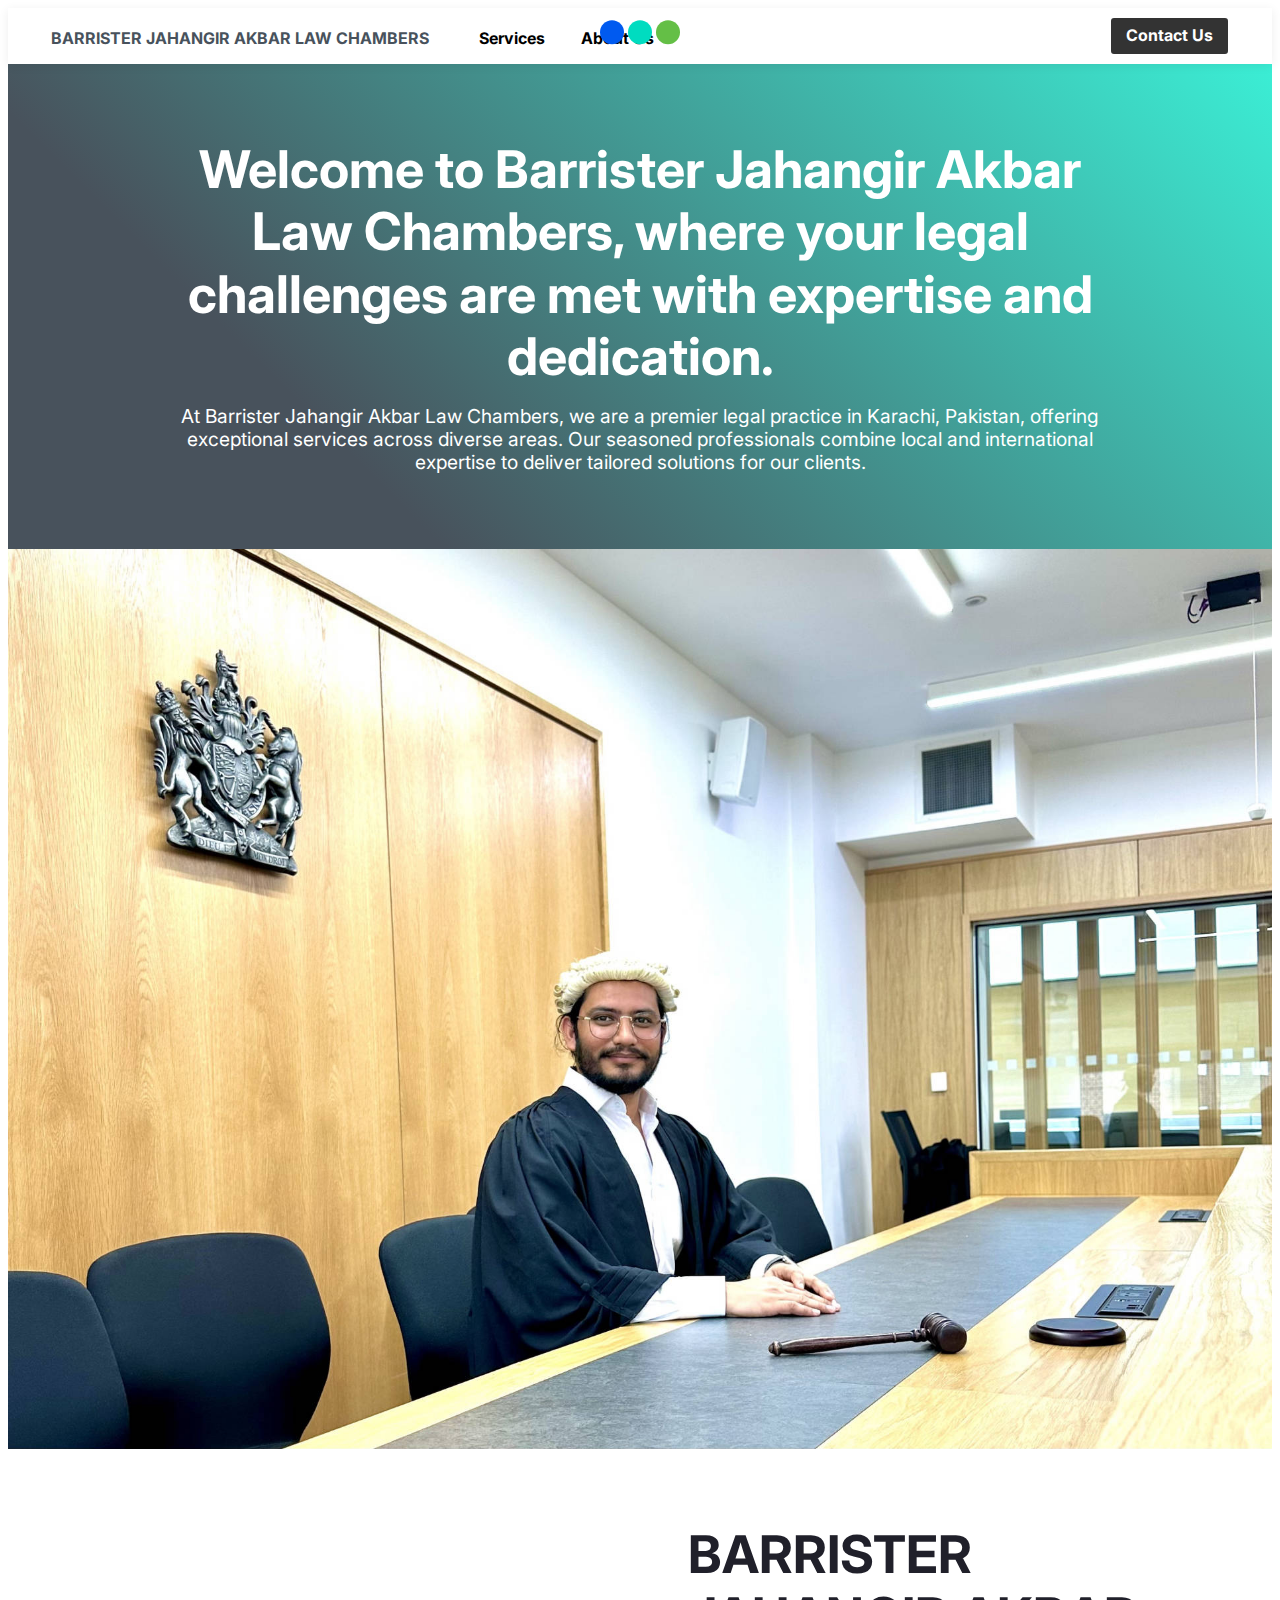
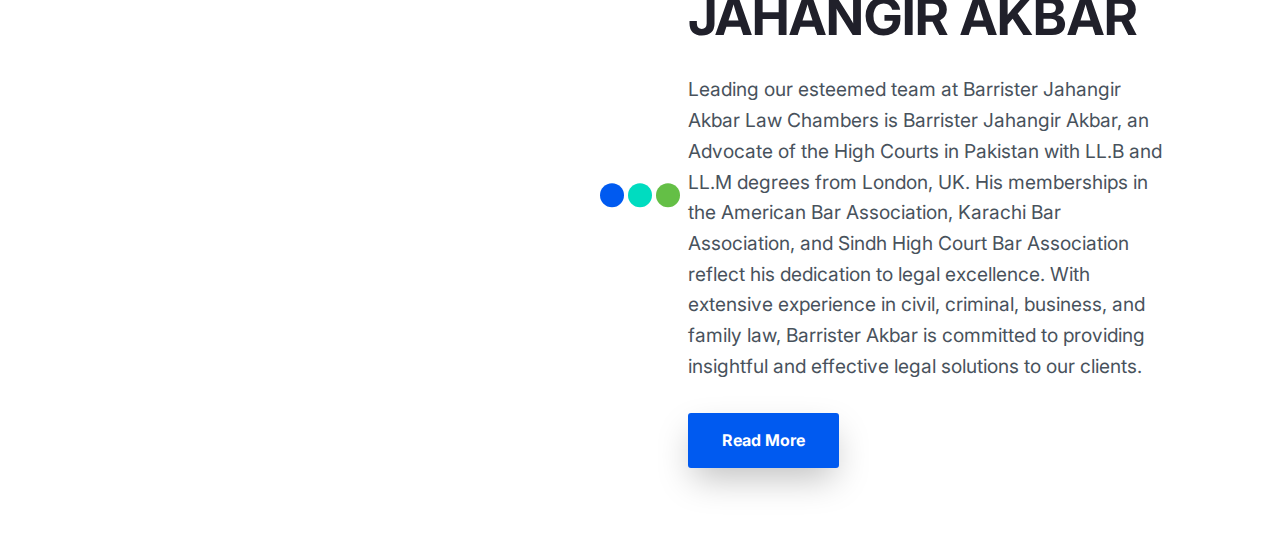
<file: index.html>
<!DOCTYPE html>
<html amp >
<head>
  <!-- Site made with Mobirise Website Builder v4.12.4, https://mobirise.com -->
  <meta charset="UTF-8">
  <meta http-equiv="X-UA-Compatible" content="IE=edge">
  <meta name="generator" content="Mobirise v4.12.4, mobirise.com">
  <meta name="viewport" content="width=device-width, initial-scale=1, minimum-scale=1">
  <link rel="shortcut icon" href="assets/images/logo1.png" type="image/x-icon">
  <meta name="description" content="">
  <meta name="amp-script-src" content="">
  
  <title>Home</title>
  
<link rel="canonical" href="https://jahangirlaw.com/">
 <style amp-boilerplate>body{-webkit-animation:-amp-start 8s steps(1,end) 0s 1 normal both;-moz-animation:-amp-start 8s steps(1,end) 0s 1 normal both;-ms-animation:-amp-start 8s steps(1,end) 0s 1 normal both;animation:-amp-start 8s steps(1,end) 0s 1 normal both}@-webkit-keyframes -amp-start{from{visibility:hidden}to{visibility:visible}}@-moz-keyframes -amp-start{from{visibility:hidden}to{visibility:visible}}@-ms-keyframes -amp-start{from{visibility:hidden}to{visibility:visible}}@-o-keyframes -amp-start{from{visibility:hidden}to{visibility:visible}}@keyframes -amp-start{from{visibility:hidden}to{visibility:visible}}</style>
<noscript><style amp-boilerplate>body{-webkit-animation:none;-moz-animation:none;-ms-animation:none;animation:none}</style></noscript>
<link href="https://fonts.googleapis.com/css?family=Inter:100,200,300,400,500,600,700,800,900,100i,200i,300i,400i,500i,600i,700i,800i,900i&display=swap" rel="stylesheet">
 
 <style amp-custom> 
div,span,h1,h2,h3,h4,h5,h6,p,blockquote,a,ol,ul,li,figcaption,textarea,input{font: inherit;}*{-webkit-box-sizing: border-box;box-sizing: border-box;outline: none;}*:focus{outline: none;}body{position: relative;font-style: normal;line-height: 1.6;color: #48525c;}section{background-color: #eeeeee;background-position: 50% 50%;background-repeat: no-repeat;background-size: cover;overflow: hidden;padding: 0;}h1,h2,h3,h4,h5,h6{margin: 0;padding: 0;}p,li,blockquote{letter-spacing: normal;line-height: 1.6;}ul,ol,blockquote,p{margin-bottom: 0;margin-top: 0;}a{cursor: pointer;}a,a:hover{text-decoration: none;}a.mbr-iconfont:hover{text-decoration: none;}h1,h2,h3,h4,h5,h6,.display-1,.display-2,.display-4,.display-5,.display-7{word-break: break-word;word-wrap: break-word;}b,strong{font-weight: bold;}blockquote{padding: 10px 0 10px 20px;position: relative;border-left: 3px solid;}input:-webkit-autofill,input:-webkit-autofill:hover,input:-webkit-autofill:focus,input:-webkit-autofill:active{-webkit-transition-delay: 9999s;transition-delay: 9999s;-webkit-transition-property: background-color,color;-o-transition-property: background-color,color;transition-property: background-color,color;}html,body{height: auto;min-height: 100vh;}.mbr-section-title{margin: 0;padding: 0;font-style: normal;line-height: 1.2;width: 100%;color: #20202a;}.mbr-section-subtitle{line-height: 1.2;width: 100%;color: #20202a;}.mbr-text{font-style: normal;line-height: 1.6;width: 100%;color: #48525c;font-weight: 400;}.mbr-white{color: #ffffff;}.mbr-black{color: #000000;}.align-left{text-align: left;}.align-left .list-item{justify-content: flex-start;}.align-center{text-align: center;}.align-center .list-item{justify-content: center;}.align-right{text-align: right;}.align-right .list-item{justify-content: flex-end;}@media (max-width: 767px){.align-left,.align-center,.align-right{text-align: center;}.align-left .list-item,.align-center .list-item,.align-right .list-item{justify-content: center;}}.mbr-light{font-weight: 300;}.mbr-regular{font-weight: 400;}.mbr-semibold{font-weight: 600;}.mbr-bold{font-weight: 700;}.icons-list a{margin: 0;}.icons-list a:last-child{margin: 0;}.mbr-figure{align-self: center;}.hidden{visibility: hidden;}.super-hide{display: none;}.inactive{-webkit-user-select: none;-moz-user-select: none;-ms-user-select: none;user-select: none;pointer-events: none;-webkit-user-drag: none;user-drag: none;}.mbr-overlay{position: absolute;bottom: 0;left: 0;right: 0;top: 0;z-index: 0;}.map-placeholder{display: none;}.google-map,.google-map iframe{position: relative;width: 100%;height: 400px;}amp-img{width: 100%;}amp-img img{max-height: 100%;max-width: 100%;}img.mbr-temp{width: 100%;}.rounded{border-radius: 50%;}.is-builder .nodisplay + img[async],.is-builder .nodisplay + img[decoding="async"],.is-builder amp-img > a + img[async],.is-builder amp-img > a + img[decoding="async"]{display: none;}html:not(.is-builder) amp-img > a{position: absolute;top: 0;bottom: 0;left: 0;right: 0;z-index: 1;}.is-builder .temp-amp-sizer{position: absolute;}.is-builder amp-youtube .temp-amp-sizer,.is-builder amp-vimeo .temp-amp-sizer{position: static;}.mobirise-spinner{position: absolute;top: 50%;left: 40%;margin-left: 10%;-webkit-transform: translate3d(-50%,-50%,0);z-index: 4;}.mobirise-spinner em{width: 24px;height: 24px;background: #3ac;border-radius: 100%;display: inline-block;-webkit-animation: slide 1s infinite;}.mobirise-spinner em:nth-child(1){-webkit-animation-delay: 0.1s;}.mobirise-spinner em:nth-child(2){-webkit-animation-delay: 0.2s;}.mobirise-spinner em:nth-child(3){-webkit-animation-delay: 0.3s;}@-moz-keyframes slide{0%{-webkit-transform: scale(1);}50%{opacity: 0.3;-webkit-transform: scale(2);}100%{-webkit-transform: scale(1);}}@-webkit-keyframes slide{0%{-webkit-transform: scale(1);}50%{opacity: 0.3;-webkit-transform: scale(2);}100%{-webkit-transform: scale(1);}}@-o-keyframes slide{0%{-webkit-transform: scale(1);}50%{opacity: 0.3;-webkit-transform: scale(2);}100%{-webkit-transform: scale(1);}}@keyframes slide{0%{-webkit-transform: scale(1);}50%{opacity: 0.3;-webkit-transform: scale(2);}100%{-webkit-transform: scale(1);}}.mobirise-loader .amp-active > div{display: none;}.iconfont-wrapper{display: inline-flex;}.mbr-flex{display: flex;}.flex-wrap{flex-wrap: wrap;}.mbr-jc-s{justify-content: flex-start;}.mbr-jc-c{justify-content: center;}.mbr-jc-e{justify-content: flex-end;}.mbr-row-reverse{flex-direction: row-reverse;}.mbr-column{flex-direction: column;}amp-img,img{height: 100%;width: 100%;}.hidden-slide{display: none;}.visible-slide{display: flex;}section,.container,.container-fluid{position: relative;word-wrap: break-word;}.mbr-fullscreen .mbr-overlay{min-height: 100vh;}.mbr-fullscreen{display: flex;align-items: center;height: 100vh;min-height: 100vh;padding: 3rem 0;}.container{padding: 0 1rem;width: 100%;margin-right: auto;margin-left: auto;}@media (max-width: 767px){.container{max-width: 540px;}} @media (min-width: 768px){.container{max-width: 720px;}} @media (min-width: 992px){.container{max-width: 960px;}} @media (min-width: 1200px){.container{max-width: 1140px;}}.container-fluid{width: 100%;padding: 0 1rem;}.btn{position: relative;font-weight: 700;margin: 0.4rem 0.9rem;border: 2px solid;font-style: normal;white-space: normal;transition: all 0.3s cubic-bezier(0.25,0.1,0.25,1);display: inline-flex;align-items: center;justify-content: center;word-break: break-word;line-height: 1.2rem;letter-spacing: normal;}.btn-form{padding: 1rem 2rem;}.btn-form:hover{cursor: pointer;}.btn{padding: 1rem 2rem;border-radius: 3px;}.btn-sm{padding: 0.4rem 0.8rem;border-radius: 3px;}.btn-md{padding: 1rem 2rem;border-radius: 3px;}.btn-lg{padding: 1.2rem 3.2rem;border-radius: 3px;}form .btn,form .mbr-section-btn{margin: 0;}.note-popover .btn:after{display: none;}.mbr-section-btn{margin: 0 -0.9rem;font-size: 0;}nav .mbr-section-btn{margin-left: 0rem;margin-right: 0rem;}.btn .mbr-iconfont,.btn.btn-md .mbr-iconfont{cursor: pointer;margin: 0 0.8rem 0 0;}.btn-sm .mbr-iconfont{margin: 0 0.5rem 0 0;}[type="submit"]{-webkit-appearance: none;}section.menu{min-height: 56px;overflow: visible;padding: 0;}.menu-container{display: flex;-webkit-box-pack: justify;-ms-flex-pack: justify;justify-content: space-between;align-items: center;min-height: 56px;}@media (max-width: 991px){.menu-container{max-width: 100%;padding: 0.5rem 1rem;}} @media (max-width: 767px){.menu-container{padding: 0.5rem 1rem;}}.navbar{z-index: 100;width: 100%;position: absolute;box-shadow: 0 2px 10px 0 rgba(0,0,0,0.07);}.navbar-fixed-top{position: fixed;top: 0;}.navbar-brand{display: flex;align-items: center;word-break: break-word;z-index: 1;}.navbar-logo{margin: 0 0.8rem 0 0;}@media (max-width: 767px){.navbar-logo amp-img{max-height: 35px;max-width: 35px;}}.navbar-caption-wrap{display: flex;}.navbar .navbar-collapse{display: flex;-ms-flex-preferred-size: auto;flex-basis: auto;align-items: center;justify-content: space-between;width: 100%;}@media (max-width: 991px){.navbar .navbar-collapse{display: none;position: absolute;top: 0;right: 0;height: 100vh;overflow-y: auto;padding: 70px 2rem 1rem;z-index: 1;}}@media (max-width: 991px){.navbar.opened .navbar-collapse.show,.navbar.opened .navbar-collapse.collapsing{display: block;}.is-builder .navbar-collapse{position: fixed;}}.navbar-nav{list-style-type: none;display: flex;flex-wrap: wrap;padding-left: 0;min-width: 10rem;}@media (max-width: 991px){.navbar-nav{flex-direction: column;}} .navbar-nav .mbr-iconfont{margin: 0 0.2rem 0 0;}.nav-item{word-break: break-all;}.nav-link{display: flex;align-items: center;justify-content: center;}.nav-link,.navbar-caption{transition: all 0.2s;letter-spacing: normal;}.nav-dropdown .dropdown-menu{min-width: 10rem;position: absolute;left: 0;padding: 10px 0;border-radius: 0 0 4px 4px;transition: opacity 0.2s cubic-bezier(0.25,0.1,0.25,1);}.nav-dropdown .dropdown-menu .dropdown-item{line-height: normal;display: flex;justify-content: center;align-items: center;padding: 0 15px;margin: 20px 0;white-space: nowrap;}.nav-dropdown .dropdown-menu .dropdown-item:active{background: none;}.nav-dropdown .dropdown-menu .dropdown{position: relative;}.dropdown-menu .dropdown:hover > .dropdown-menu{opacity: 1;pointer-events: all;}.nav-dropdown .dropdown-submenu{top: 0;left: 100%;margin: 0;}.nav-item.dropdown{position: relative;}.nav-item.dropdown .dropdown-menu{opacity: 0;pointer-events: none;}.nav-item.dropdown:hover > .dropdown-menu{opacity: 1;pointer-events: all;}.link.dropdown-toggle:after{content: "";margin-left: 0.25rem;border-top: 0.35em solid;border-right: 0.35em solid transparent;border-left: 0.35em solid transparent;border-bottom: 0;}.navbar .dropdown.open > .dropdown-menu{display: block;}@media (max-width: 991px){.is-builder .nav-dropdown .dropdown-menu{position: relative;}.nav-dropdown .dropdown-submenu{left: 0;}.nav-dropdown .dropdown-menu .dropdown-item{padding: 0;margin: 0 0 1rem 0;justify-content: center;}.nav-dropdown .dropdown-menu .dropdown-item:after{right: auto;}.navbar.opened .dropdown-menu{top: 0;}.dropdown-toggle[data-toggle="dropdown-submenu"]:after{content: "";margin-left: 0.25rem;border-top: 0.35em solid;border-right: 0.35em solid transparent;border-left: 0.35em solid transparent;border-bottom: 0;top: 55%;}}.navbar-buttons{display: flex;flex-wrap: wrap;align-items: center;justify-content: center;}@media (max-width: 991px){.navbar-buttons{flex-direction: column;}}.menu-social-list{display: flex;align-items: center;justify-content: center;flex-wrap: wrap;}.menu-social-list a{margin: 0 0.5rem;}.menu-social-list a span{font-size: 1.5rem;}button.navbar-toggler{position: relative;width: 31px;height: 20px;cursor: pointer;transition: all .2s;-ms-flex-item-align: center;-ms-grid-row-align: center;align-self: center;}.hamburger span{position: absolute;right: 0;width: 30px;height: 2px;border-right: 5px;}.hamburger span:nth-child(1){top: 0;transition: all .2s;}.hamburger span:nth-child(2){top: 8px;transition: all .15s;}.hamburger span:nth-child(3){top: 8px;transition: all .15s;}.hamburger span:nth-child(4){top: 16px;transition: all .2s;}nav.opened .navbar-toggler:not(.hide) .hamburger span:nth-child(4),nav.opened .navbar-toggler:not(.hide) .hamburger span:nth-child(1){top: 8px;width: 0;opacity: 0;right: 50%;transition: all .2s;}nav.opened .navbar-toggler:not(.hide) .hamburger span:nth-child(2){transform: rotate(-45deg);transition: all .25s;}nav.opened .navbar-toggler:not(.hide) .hamburger span:nth-child(3){transform: rotate(45deg);transition: all .25s;}.ampstart-btn.hamburger{position: relative;margin-left: auto;height: 20px;width: 30px;background: none;border: none;cursor: pointer;z-index: 1000;}@media (min-width: 992px){.nav-dropdown .dropdown-menu{box-shadow: 0 10px 25px 0 rgba(0,0,0,0.2);}.ampstart-btn,amp-sidebar{display: none;}.dropdown-menu .dropdown-toggle:after{content: "";border-bottom: 0.35em solid transparent;border-left: 0.35em solid;border-right: 0;border-top: 0.35em solid transparent;margin-left: 0.3rem;margin-top: -0.3077em;position: absolute;right: 1.1538em;top: 50%;}}.close-sidebar{width: 30px;height: 30px;position: relative;cursor: pointer;background-color: transparent;border: none;}.close-sidebar span{position: absolute;left: 0;width: 30px;height: 2px;border-right: 5px;top: 14px;}.close-sidebar span:nth-child(1){transform: rotate(-45deg);}.close-sidebar span:nth-child(2){transform: rotate(45deg);}.builder-sidebar{position: relative;height: 100vh;overflow-y: auto;min-width: 10rem;z-index: 1030;padding: 1rem 2rem;max-width: 20rem;}.builder-sidebar .dropdown:hover > .dropdown-menu{position: relative;text-align: center;}section.sidebar-open:before{content: '';position: fixed;top: 0;bottom: 0;right: 0;left: 0;background-color: rgba(0,0,0,0.2);z-index: 1040;}.is-builder section.horizontal-menu .ampstart-btn{display: none;}.is-builder section.horizontal-menu .dropdown-menu{z-index: auto;opacity: 1;pointer-events: auto;}.is-builder .menu{overflow: visible;}#sidebar{background-color: transparent;}.card-title{margin: 0;}.card{position: relative;background-color: transparent;border: none;border-radius: 0;width: 100%;padding: 0 1rem;}@media (max-width: 767px){.card:not(.last-child){padding-bottom: 30px;}} .card .card-img{width: auto;border-radius: 0;}.card .card-wrapper{height: 100%;}@media (max-width: 767px){.card .card-wrapper{flex-direction: column;}} .card img{height: 100%;-o-object-fit: cover;object-fit: cover;-o-object-position: center;object-position: center;}.card-inner,.items-list{display: flex;flex-direction: column;}.items-list{list-style-type: none;padding: 0;}.items-list .list-item{padding: 1rem 2rem;}.card-head{padding: 1.5rem 2rem;}.card-price-wrap{padding: 1rem 2rem;}.card-button{padding: 1rem;margin: 0;}.timeline-wrap{position: relative;}.timeline-wrap .iconBackground{position: absolute;left: 50%;width: 20px;height: 20px;line-height: 30px;text-align: center;border-radius: 50%;font-size: 30px;display: inline-block;background-color: #000000;top: 20px;margin: 0 0 0 -10px;}@media (max-width: 767px){.timeline-wrap .iconBackground{left: 0;}}.separline{position: relative;}@media (max-width: 767px){.separline:not(.last-child){padding-bottom: 2rem;}} .separline:before{position: absolute;content: "";width: 2px;background-color: #000000;left: calc(50% - 1px);height: calc(100% - 20px);top: 40px;}@media (max-width: 767px){.separline:before{left: 0;}}.gallery-img-wrap{position: relative;height: 100%;}.gallery-img-wrap:hover{cursor: pointer;}.gallery-img-wrap:hover .icon-wrap,.gallery-img-wrap:hover .caption-on-hover{opacity: 1;}.gallery-img-wrap:hover:after{opacity: .5;}.gallery-img-wrap amp-img{height: 100%;}.gallery-img-wrap:after{content: "";position: absolute;top: 0;bottom: 0;left: 0;right: 0;background: #000;opacity: 0;transition: opacity 0.2s;pointer-events: none;}.gallery-img-wrap .icon-wrap,.gallery-img-wrap .img-caption{z-index: 3;pointer-events: none;position: absolute;}.gallery-img-wrap .icon-wrap,.gallery-img-wrap .caption-on-hover{opacity: 0;transition: opacity 0.2s;}.gallery-img-wrap .icon-wrap{left: 50%;top: 50%;transform: translate(-50%,-50%);background-color: #fff;padding: .5rem;border-radius: 50%;}.gallery-img-wrap .amp-iconfont{color: #000;font-size: 1rem;width: 1rem;display: block;}.gallery-img-wrap .img-caption{left: 0;right: 0;}.gallery-img-wrap .img-caption.caption-top{top: 0;}.gallery-img-wrap .img-caption.caption-bottom{bottom: 0;}.gallery-img-wrap .img-caption:not(.caption-on-hover):after{content: "";position: absolute;top: 0;left: 0;right: 0;height: 100%;transition: opacity 0.2s;z-index: -1;pointer-events: none;}@media (max-width: 767px){.gallery-img-wrap:after,.gallery-img-wrap:hover:after,.gallery-img-wrap .icon-wrap{display: none;}.gallery-img-wrap .caption-on-hover{opacity: 1;}}.is-builder .gallery-img-wrap .icon-wrap,.is-builder .gallery-img-wrap .img-caption > *{pointer-events: all;}.amp-carousel-button,.dots-wrapper .dots span{transition: all 0.4s;cursor: pointer;outline: none;}.amp-carousel-button{width: 50px;height: 50px;border-radius: 50%;}.dots-wrapper .dots{display: inline-block;margin: 4px 8px;}.dots-wrapper .dots span{display: block;border-radius: 12px;height: 24px;width: 24px;background-color: #ffffff;border: 10px solid #cccccc;opacity: 0.5;}.dots-wrapper .dots span.current{width: 40px;}.dots-wrapper .dots span:hover,.dots-wrapper .dots span.current{opacity: 1;}.amp-carousel-button-next:after{right: 1rem;}.amp-carousel-button-prev:after{left: 1rem;}button.btn-img{cursor: pointer;}.is-builder .preview button.btn-img{opacity: 0.5;position: relative;pointer-events: none;}amp-image-lightbox,.lightbox{background: rgba(0,0,0,0.8);display: flex;flex-wrap: wrap;align-items: center;justify-content: center;width: 100%;height: 100%;overflow: auto;}amp-image-lightbox a.control,.lightbox a.control{position: absolute;cursor: default;top: 0;right: 0;}amp-image-lightbox .close,.lightbox .close{background: none;border: none;position: absolute;top: 16px;right: 16px;height: 32px;width: 32px;cursor: pointer;z-index: 1000;}amp-image-lightbox .close:before,amp-image-lightbox .close:after,.lightbox .close:before,.lightbox .close:after{position: absolute;top: 0;right: 16px;content: ' ';height: 32px;width: 2px;background-color: #fff;}amp-image-lightbox .close:before,.lightbox .close:before{transform: rotate(45deg);}amp-image-lightbox .close:after,.lightbox .close:after{transform: rotate(-45deg);}amp-image-lightbox .video-block,.lightbox .video-block{width: 100%;}div[submit-success] > *,div[submit-error] > *{padding: 15px;margin-bottom: 1rem;}.form-block{z-index: 1;background-color: transparent;padding: 0;position: relative;overflow: hidden;}.form-block .mbr-overlay{z-index: -1;}@media (max-width: 991px){.form-block{padding: 0;}}form input,form textarea,form select{padding: 1rem;line-height: 1.2rem;width: 100%;background: #ffffff;border-width: 2px;border-style: solid;border-color: #767676;border-radius: 3px;color: #000000;}form input[type="checkbox"],form input[type="radio"]{border: none;background: none;width: auto;}form .field{padding-bottom: 0.5rem;padding-top: 0.5rem;}form textarea.field-input{height: 200px;}form .fieldset{display: flex;justify-content: center;flex-wrap: wrap;align-items: center;}textarea[type="hidden"]{display: none;}.form-check{margin-bottom: 0;}.form-check-label{padding-left: 0;}.form-check-input{position: relative;margin: 4px;}.form-check-inline{display: inline-flex;align-items: center;padding-left: 0;margin-right: .75rem;}.mbr-row,.mbr-form-row{display: -webkit-box;display: -ms-flexbox;display: flex;-ms-flex-wrap: wrap;flex-wrap: wrap;margin-left: -1rem;margin-right: -1rem;}.mbr-form-row{margin-left: -0.5rem;margin-right: -0.5rem;}.mbr-form-row > [class*="mbr-col"]{padding-left: 0.5rem;padding-right: 0.5rem;}@media (max-width: 767px){.mbr-col,.mbr-col-auto{padding-right: 1rem;padding-left: 1rem;}.mbr-col-sm-12{-ms-flex: 0 0 100%;-webkit-box-flex: 0;flex: 0 0 100%;max-width: 100%;padding-right: 1rem;padding-left: 1rem;}}@media (min-width: 768px){.mbr-col,.mbr-col-auto{padding-right: 1rem;padding-left: 1rem;}.mbr-col-md-2{-ms-flex: 0 0 16.6666666667%;-webkit-box-flex: 0;flex: 0 0 16.6666666667%;max-width: 16.6666666667%;padding-right: 1rem;padding-left: 1rem;}.mbr-col-md-3{-ms-flex: 0 0 25%;-webkit-box-flex: 0;flex: 0 0 25%;max-width: 25%;padding-right: 1rem;padding-left: 1rem;}.mbr-col-md-4{-ms-flex: 0 0 33.3333333333%;-webkit-box-flex: 0;flex: 0 0 33.3333333333%;max-width: 33.3333333333%;padding-right: 1rem;padding-left: 1rem;}.mbr-col-md-5{-ms-flex: 0 0 41.6666666667%;-webkit-box-flex: 0;flex: 0 0 41.6666666667%;max-width: 41.6666666667%;padding-right: 1rem;padding-left: 1rem;}.mbr-col-md-6{-ms-flex: 0 0 50%;-webkit-box-flex: 0;flex: 0 0 50%;max-width: 50%;padding-right: 1rem;padding-left: 1rem;}.mbr-col-md-7{-ms-flex: 0 0 58.3333333333%;-webkit-box-flex: 0;flex: 0 0 58.3333333333%;max-width: 58.3333333333%;padding-right: 1rem;padding-left: 1rem;}.mbr-col-md-8{-ms-flex: 0 0 66.6666666667%;-webkit-box-flex: 0;flex: 0 0 66.6666666667%;max-width: 66.6666666667%;padding-right: 1rem;padding-left: 1rem;}.mbr-col-md-10{-ms-flex: 0 0 83.3333333333%;-webkit-box-flex: 0;flex: 0 0 83.3333333333%;max-width: 83.3333333333%;padding-right: 1rem;padding-left: 1rem;}.mbr-col-md-12{-ms-flex: 0 0 100%;-webkit-box-flex: 0;flex: 0 0 100%;max-width: 100%;padding-right: 1rem;padding-left: 1rem;}}.mbr-col{-ms-flex: 1 1 auto;-webkit-box-flex: 1;flex: 1 1 auto;max-width: 100%;}.mbr-col-auto{-ms-flex: 0 0 auto;flex: 0 0 auto;width: auto;}@media (min-width: 992px){.mbr-col,.mbr-col-auto{padding-right: 1rem;padding-left: 1rem;}.mbr-col-lg-2{-ms-flex: 0 0 16.6666666667%;-webkit-box-flex: 0;flex: 0 0 16.6666666667%;max-width: 16.6666666667%;padding-right: 1rem;padding-left: 1rem;}.mbr-col-lg-3{-ms-flex: 0 0 25%;-webkit-box-flex: 0;flex: 0 0 25%;max-width: 25%;padding-right: 1rem;padding-left: 1rem;}.mbr-col-lg-4{-ms-flex: 0 0 33.3333333333%;-webkit-box-flex: 0;flex: 0 0 33.3333333333%;max-width: 33.3333333333%;padding-right: 1rem;padding-left: 1rem;}.mbr-col-lg-5{-ms-flex: 0 0 41.6666666667%;-webkit-box-flex: 0;flex: 0 0 41.6666666667%;max-width: 41.6666666667%;padding-right: 1rem;padding-left: 1rem;}.mbr-col-lg-6{-ms-flex: 0 0 50%;-webkit-box-flex: 0;flex: 0 0 50%;max-width: 50%;padding-right: 1rem;padding-left: 1rem;}.mbr-col-lg-7{-ms-flex: 0 0 58.3333333333%;-webkit-box-flex: 0;flex: 0 0 58.3333333333%;max-width: 58.3333333333%;padding-right: 1rem;padding-left: 1rem;}.mbr-col-lg-8{-ms-flex: 0 0 66.6666666667%;-webkit-box-flex: 0;flex: 0 0 66.6666666667%;max-width: 66.6666666667%;padding-right: 1rem;padding-left: 1rem;}.mbr-col-lg-9{-ms-flex: 0 0 75%;-webkit-box-flex: 0;flex: 0 0 75%;max-width: 75%;padding-right: 1rem;padding-left: 1rem;}.mbr-col-lg-10{-ms-flex: 0 0 83.3333333333%;-webkit-box-flex: 0;flex: 0 0 83.3333333333%;max-width: 83.3333333333%;padding-right: 1rem;padding-left: 1rem;}.mbr-col-lg-12{-ms-flex: 0 0 100%;-webkit-box-flex: 0;flex: 0 0 100%;max-width: 100%;padding-right: 1rem;padding-left: 1rem;}}@media (min-width: 992px){.lg-pb{padding-bottom: 3rem;}}@media (max-width: 991px){.md-pb{padding-bottom: 3rem;}}.mbr-pt-1,.mbr-py-1{padding-top: 10px;}.mbr-pb-1,.mbr-py-1{padding-bottom: 10px;}.mbr-px-1{padding-left: 10px;padding-right: 10px;}.mbr-p-1{padding: 10px;}.mbr-pt-2,.mbr-py-2{padding-top: 1rem;}.mbr-pb-2,.mbr-py-2{padding-bottom: 1rem;}.mbr-px-2{padding-left: 1rem;padding-right: 1rem;}.mbr-p-2{padding: 1rem;}.mbr-pt-3,.mbr-py-3{padding-top: 25px;}.mbr-pb-3,.mbr-py-3{padding-bottom: 25px;}.mbr-px-3{padding-left: 25px;padding-right: 25px;}.mbr-p-3{padding: 25px;}.mbr-pt-4,.mbr-py-4{padding-top: 2rem;}.mbr-pb-4,.mbr-py-4{padding-bottom: 2rem;}.mbr-px-4{padding-left: 2rem;padding-right: 2rem;}.mbr-p-4{padding: 2rem;}.mbr-pt-5,.mbr-py-5{padding-top: 3rem;}.mbr-pb-5,.mbr-py-5{padding-bottom: 3rem;}.mbr-px-5{padding-left: 3rem;padding-right: 3rem;}.mbr-p-5{padding: 3rem;}@media (max-width: 991px){.mbr-py-4,.mbr-py-5{padding-top: 1rem;padding-bottom: 1rem;}.mbr-px-4,.mbr-px-5{padding-left: 1rem;padding-right: 1rem;}.mbr-p-3,.mbr-p-4,.mbr-p-5{padding: 1rem;}}.mbr-ml-auto{margin-left: auto;}.mbr-mr-auto{margin-right: auto;}.mbr-m-auto{margin: auto;}#scrollToTopMarker{position: absolute;width: 0px;height: 0px;top: 300px;}#scrollToTopButton{position: fixed;bottom: 25px;right: 25px;opacity: .4;z-index: 5000;font-size: 32px;height: 60px;width: 60px;border: none;border-radius: 3px;cursor: pointer;}#scrollToTopButton:focus{outline: none;}#scrollToTopButton a:before{content: '';position: absolute;height: 40%;top: 36%;width: 2px;left: calc(50% - 1px);}#scrollToTopButton a:after{content: '';position: absolute;border-top: 2px solid;border-right: 2px solid;width: 40%;height: 40%;left: calc(30% - 1px);bottom: 30%;transform: rotate(-45deg);}.is-builder #scrollToTopButton a:after{left: 30%;}a{font-style: normal;}@media (max-width: 767px){.mbr-section-btn,.mbr-section-title{text-align: center;}}@media (min-width: 992px){.mbr-col-lg-11{flex: 0 0 91.666%;max-width: 91.666%;padding-right: 1rem;padding-left: 1rem;}}
body{font-family: Inter;}blockquote{border-color: #005af0;}div[submit-success] > *{background: #64bf46;color: #ffffff;}div[submit-error] > *{background: #ffdc00;color: #000000;}.display-1{font-family: 'Inter',sans-serif;font-size: 4rem;}.display-2{font-family: 'Inter',sans-serif;font-size: 3.25rem;}.display-4{font-family: 'Inter',sans-serif;font-size: 1rem;}.display-5{font-family: 'Inter',sans-serif;font-size: 1.8rem;}.display-7{font-family: 'Inter',sans-serif;font-size: 1.2rem;}.display-1 .mbr-iconfont-btn{font-size: 4rem;width: 4rem;}.display-2 .mbr-iconfont-btn{font-size: 3.25rem;width: 3.25rem;}.display-4 .mbr-iconfont-btn{font-size: 1rem;width: 1rem;}.display-5 .mbr-iconfont-btn{font-size: 1.8rem;width: 1.8rem;}.display-7 .mbr-iconfont-btn{font-size: 1.2rem;width: 1.2rem;}@media (max-width: 768px){.display-1{font-size: 3.2rem;font-size: calc( 2.05rem + (4 - 2.05) * ((100vw - 20rem) / (48 - 20)));line-height: calc( 1.4 * (2.05rem + (4 - 2.05) * ((100vw - 20rem) / (48 - 20))));}.display-2{font-size: 2.6rem;font-size: calc( 1.7874999999999999rem + (3.25 - 1.7874999999999999) * ((100vw - 20rem) / (48 - 20)));line-height: calc( 1.4 * (1.7874999999999999rem + (3.25 - 1.7874999999999999) * ((100vw - 20rem) / (48 - 20))));}.display-4{font-size: 0.8rem;font-size: calc( 1rem + (1 - 1) * ((100vw - 20rem) / (48 - 20)));line-height: calc( 1.4 * (1rem + (1 - 1) * ((100vw - 20rem) / (48 - 20))));}.display-5{font-size: 1.44rem;font-size: calc( 1.28rem + (1.8 - 1.28) * ((100vw - 20rem) / (48 - 20)));line-height: calc( 1.4 * (1.28rem + (1.8 - 1.28) * ((100vw - 20rem) / (48 - 20))));}.display-7{font-size: 0.96rem;font-size: calc( 1.07rem + (1.2 - 1.07) * ((100vw - 20rem) / (48 - 20)));line-height: calc( 1.4 * (1.07rem + (1.2 - 1.07) * ((100vw - 20rem) / (48 - 20))));}}.bg-primary{background-color: #005af0;}.bg-success{background-color: #64bf46;}.bg-info{background-color: #eb49e1;}.bg-warning{background-color: #ff8f00;}.bg-danger{background-color: #ffdc00;}.btn-primary,.btn-primary:active,.btn-primary.active{background-color: #005af0;border-color: #005af0;color: #ffffff;}.btn-primary:hover,.btn-primary:focus,.btn-primary.focus{color: #ffffff;background-color: #003da3;border-color: #003da3;}.btn-primary.disabled,.btn-primary:disabled{color: #ffffff;background-color: #003da3;border-color: #003da3;}.btn-secondary,.btn-secondary:active,.btn-secondary.active{background-color: #00dcc0;border-color: #00dcc0;color: #ffffff;}.btn-secondary:hover,.btn-secondary:focus,.btn-secondary.focus{color: #ffffff;background-color: #00907d;border-color: #00907d;}.btn-secondary.disabled,.btn-secondary:disabled{color: #ffffff;background-color: #00907d;border-color: #00907d;}.btn-info,.btn-info:active,.btn-info.active{background-color: #eb49e1;border-color: #eb49e1;color: #ffffff;}.btn-info:hover,.btn-info:focus,.btn-info.focus{color: #ffffff;background-color: #d117c5;border-color: #d117c5;}.btn-info.disabled,.btn-info:disabled{color: #ffffff;background-color: #d117c5;border-color: #d117c5;}.btn-success,.btn-success:active,.btn-success.active{background-color: #64bf46;border-color: #64bf46;color: #ffffff;}.btn-success:hover,.btn-success:focus,.btn-success.focus{color: #ffffff;background-color: #46892f;border-color: #46892f;}.btn-success.disabled,.btn-success:disabled{color: #ffffff;background-color: #46892f;border-color: #46892f;}.btn-warning,.btn-warning:active,.btn-warning.active{background-color: #ff8f00;border-color: #ff8f00;color: #ffffff;}.btn-warning:hover,.btn-warning:focus,.btn-warning.focus{color: #ffffff;background-color: #b36400;border-color: #b36400;}.btn-warning.disabled,.btn-warning:disabled{color: #ffffff;background-color: #b36400;border-color: #b36400;}.btn-danger,.btn-danger:active,.btn-danger.active{background-color: #ffdc00;border-color: #ffdc00;color: #000000;}.btn-danger:hover,.btn-danger:focus,.btn-danger.focus{color: #000000;background-color: #b39a00;border-color: #b39a00;}.btn-danger.disabled,.btn-danger:disabled{color: #000000;background-color: #b39a00;border-color: #b39a00;}.btn-black,.btn-black:active,.btn-black.active{background-color: #333333;border-color: #333333;color: #ffffff;}.btn-black:hover,.btn-black:focus,.btn-black.focus{color: #ffffff;background-color: #0d0d0d;border-color: #0d0d0d;}.btn-black.disabled,.btn-black:disabled{color: #ffffff;background-color: #0d0d0d;border-color: #0d0d0d;}.btn-white,.btn-white:active,.btn-white.active{background-color: #ffffff;border-color: #ffffff;color: #808080;}.btn-white:hover,.btn-white:focus,.btn-white.focus{color: #808080;background-color: #d9d9d9;border-color: #d9d9d9;}.btn-white.disabled,.btn-white:disabled{color: #808080;background-color: #d9d9d9;border-color: #d9d9d9;}.btn-white,.btn-white:active,.btn-white.active{color: #333333;}.btn-white:hover,.btn-white:focus,.btn-white.focus{color: #333333;}.btn-white.disabled,.btn-white:disabled{color: #333333;}.btn-primary-outline,.btn-primary-outline:active,.btn-primary-outline.active{background: none;border-color: #00348a;color: #00348a;}.btn-primary-outline:hover,.btn-primary-outline:focus,.btn-primary-outline.focus{color: #ffffff;background-color: #005af0;border-color: #005af0;}.btn-primary-outline.disabled,.btn-primary-outline:disabled{color: #ffffff;background-color: #005af0;border-color: #005af0;}.btn-secondary-outline,.btn-secondary-outline:active,.btn-secondary-outline.active{background: none;border-color: #007667;color: #007667;}.btn-secondary-outline:hover,.btn-secondary-outline:focus,.btn-secondary-outline.focus{color: #ffffff;background-color: #00dcc0;border-color: #00dcc0;}.btn-secondary-outline.disabled,.btn-secondary-outline:disabled{color: #ffffff;background-color: #00dcc0;border-color: #00dcc0;}.btn-info-outline,.btn-info-outline:active,.btn-info-outline.active{background: none;border-color: #ba14af;color: #ba14af;}.btn-info-outline:hover,.btn-info-outline:focus,.btn-info-outline.focus{color: #ffffff;background-color: #eb49e1;border-color: #eb49e1;}.btn-info-outline.disabled,.btn-info-outline:disabled{color: #ffffff;background-color: #eb49e1;border-color: #eb49e1;}.btn-success-outline,.btn-success-outline:active,.btn-success-outline.active{background: none;border-color: #3c7629;color: #3c7629;}.btn-success-outline:hover,.btn-success-outline:focus,.btn-success-outline.focus{color: #ffffff;background-color: #64bf46;border-color: #64bf46;}.btn-success-outline.disabled,.btn-success-outline:disabled{color: #ffffff;background-color: #64bf46;border-color: #64bf46;}.btn-warning-outline,.btn-warning-outline:active,.btn-warning-outline.active{background: none;border-color: #995600;color: #995600;}.btn-warning-outline:hover,.btn-warning-outline:focus,.btn-warning-outline.focus{color: #ffffff;background-color: #ff8f00;border-color: #ff8f00;}.btn-warning-outline.disabled,.btn-warning-outline:disabled{color: #ffffff;background-color: #ff8f00;border-color: #ff8f00;}.btn-danger-outline,.btn-danger-outline:active,.btn-danger-outline.active{background: none;border-color: #998400;color: #998400;}.btn-danger-outline:hover,.btn-danger-outline:focus,.btn-danger-outline.focus{color: #000000;background-color: #ffdc00;border-color: #ffdc00;}.btn-danger-outline.disabled,.btn-danger-outline:disabled{color: #000000;background-color: #ffdc00;border-color: #ffdc00;}.btn-black-outline,.btn-black-outline:active,.btn-black-outline.active{background: none;border-color: #000000;color: #000000;}.btn-black-outline:hover,.btn-black-outline:focus,.btn-black-outline.focus{color: #ffffff;background-color: #333333;border-color: #333333;}.btn-black-outline.disabled,.btn-black-outline:disabled{color: #ffffff;background-color: #333333;border-color: #333333;}.btn-white-outline,.btn-white-outline:active,.btn-white-outline.active{background: none;border-color: #ffffff;color: #ffffff;}.btn-white-outline:hover,.btn-white-outline:focus,.btn-white-outline.focus{color: #333333;background-color: #ffffff;border-color: #ffffff;}.text-primary{color: #005af0;}.text-secondary{color: #00dcc0;}.text-success{color: #64bf46;}.text-info{color: #eb49e1;}.text-warning{color: #ff8f00;}.text-danger{color: #ffdc00;}.text-white{color: #ffffff;}.text-black{color: #000000;}a.text-primary:hover,a.text-primary:focus{color: #00348a;}a.text-secondary:hover,a.text-secondary:focus{color: #007667;}a.text-success:hover,a.text-success:focus{color: #3c7629;}a.text-info:hover,a.text-info:focus{color: #ba14af;}a.text-warning:hover,a.text-warning:focus{color: #995600;}a.text-danger:hover,a.text-danger:focus{color: #998400;}a.text-white:hover,a.text-white:focus{color: #cccccc;}a.text-black:hover,a.text-black:focus{color: #4d4d4d;}.alert-success{background-color: #64bf46;}.alert-info{background-color: #eb49e1;}.alert-warning{background-color: #ff8f00;}.alert-danger{background-color: #ffdc00;}a,a:hover{color: #005af0;}.mbr-plan-header.bg-primary .mbr-plan-subtitle,.mbr-plan-header.bg-primary .mbr-plan-price-desc{color: #bdd6ff;}.mbr-plan-header.bg-success .mbr-plan-subtitle,.mbr-plan-header.bg-success .mbr-plan-price-desc{color: #b3e0a5;}.mbr-plan-header.bg-info .mbr-plan-subtitle,.mbr-plan-header.bg-info .mbr-plan-price-desc{color: #ffffff;}.mbr-plan-header.bg-warning .mbr-plan-subtitle,.mbr-plan-header.bg-warning .mbr-plan-price-desc{color: #ffe9cc;}.mbr-plan-header.bg-danger .mbr-plan-subtitle,.mbr-plan-header.bg-danger .mbr-plan-price-desc{color: #fff8cc;}.mobirise-spinner em:nth-child(1){background: #005af0;}.mobirise-spinner em:nth-child(2){background: #00dcc0;}.mobirise-spinner em:nth-child(3){background: #64bf46;}#scrollToTopMarker{display: none;}#scrollToTopButton{background-color: #005af0;}#scrollToTopButton a:before{background: #ffffff;}#scrollToTopButton a:after{border-top-color: #ffffff;border-right-color: #ffffff;}.btn:not(.btn-form){box-shadow: 0 15px 35px -5px rgba(0,0,0,0.25);}.btn:not(.btn-form):hover,.btn:not(.btn-form):focus,.btn:not(.btn-form).focus{transform: translateY(-0.125rem);box-shadow: 0 25px 20px -15px rgba(0,0,0,0.15);}.amp-carousel-button{box-shadow: 0 10px 15px 0 rgba(0,0,0,0.4);background-color: #f3f3f3;}.amp-carousel-button:hover{background-color: #fff;box-shadow: 0 20px 30px 0 rgba(0,0,0,0.2);}.amp-carousel-button-next{background-image: url("data:image/svg+xml;charset=utf-8,%3Csvg xmlns='http://www.w3.org/2000/svg' width='18' height='18' fill='%23005AF0' %3E%3Cpath d='M9 3L7.94 4.06l4.19 4.19H3v1.5h9.13l-4.19 4.19L9 15l6-6z'/%3E%3C/svg%3E");}.amp-carousel-button-prev{background-image: url("data:image/svg+xml;charset=utf-8,%3Csvg xmlns='http://www.w3.org/2000/svg' width='18' height='18' fill='%23005AF0'%3E%3Cpath d='M15 8.25H5.87l4.19-4.19L9 3 3 9l6 6 1.06-1.06-4.19-4.19H15v-1.5z'/%3E%3C/svg%3E");}.cid-uD9eb9fSxR{min-height: 56px;background-color: #ffffff;}.cid-uD9eb9fSxR .brand-name{margin-right: 2rem;margin-top: 6px;}.cid-uD9eb9fSxR .brand-name a{font-weight: 700;}.cid-uD9eb9fSxR .menu-container{padding: 0 30px;}.cid-uD9eb9fSxR .hamburger span,.cid-uD9eb9fSxR .close-sidebar span{background: #000000;}.cid-uD9eb9fSxR .nav-dropdown .dropdown-menu .dropdown-item{font-weight: 700;width: 100%;text-align: inherit;}.cid-uD9eb9fSxR a.nav-link{font-weight: 700;}.cid-uD9eb9fSxR .navbar{min-height: 56px;background: #ffffff;}@media (max-width: 991px){.cid-uD9eb9fSxR .navbar .navbar-brand{flex-shrink: initial;}}.cid-uD9eb9fSxR .navbar-brand{flex-shrink: 0;padding: 0;margin: 0;}@media (min-width: 992px){.cid-uD9eb9fSxR .navbar-expand-lg .navbar-nav .nav-link{padding: 13px 0;}.cid-uD9eb9fSxR .navbar-nav .nav-link{margin: 0;}.cid-uD9eb9fSxR .navbar-nav .nav-item{margin: 0 18px -5px;}.cid-uD9eb9fSxR .navbar-buttons{margin-left: 2rem;}}.cid-uD9eb9fSxR .navbar-buttons .btn{box-shadow: none;transform: none;}.cid-uD9eb9fSxR .builder-sidebar,.cid-uD9eb9fSxR .collapse,.cid-uD9eb9fSxR .navbar.navbar-expand-lg .dropdown .dropdown-menu{background-color: #ffffff;}@media (max-width: 991px){.cid-uD9eb9fSxR .navbar-nav a{padding: 0;margin: 0 0 1rem;}.cid-uD9eb9fSxR .dropdown-menu{padding: 0;}}.cid-uD9eb9fSxR .close-sidebar:focus{outline: 2px auto #005af0;}.cid-uD9eb9fSxR amp-img{height: 40px;width: 40px;}.cid-uD9eb9fSxR amp-img img{height: 40px;object-fit: contain;}.cid-uD9hPMLytU{padding-top: 75px;padding-bottom: 75px;background-color: #3beed5;background: linear-gradient(225deg,#3beed5 0,#48525c 75%);}.cid-uD9eaipyjW{background-image: url("assets/images/img-4648-2000x1359.jpg");}.cid-uD9eaipyjW .mbr-section-title{color: #000000;}.cid-uD9eaipyjW .mbr-section-subtitle{color: #000000;text-align: center;}.cid-uD9edDhPBT{padding-top: 75px;padding-bottom: 75px;background-color: #ffffff;}@media (min-width: 992px){.cid-uD9edDhPBT .text-block{padding: 0 2rem;}}@media (max-width: 991px){.cid-uD9edDhPBT .image-block{padding-bottom: 1.5rem;}}.cid-uD9edDhPBT amp-img{border-radius: 10px;box-shadow: inset 0 0 0 1px #ebebf0,0 15px 30px 0 rgba(0,0,0,0.15);}.cid-uD9edDhPBT amp-img img{border-radius: 10px;object-fit: cover;}
.engine{position: absolute;text-indent: -2400px;text-align: center;padding: 0;top: 0;left: -2400px;}[class*="-iconfont"]{display: inline-flex;}</style>
 
  <script async  src="https://cdn.ampproject.org/v0.js"></script>
  <script async custom-element="amp-analytics" src="https://cdn.ampproject.org/v0/amp-analytics-0.1.js"></script>
  <script async custom-element="amp-sidebar" src="https://cdn.ampproject.org/v0/amp-sidebar-0.1.js"></script>
  
  
</head>
<body><amp-sidebar id="sidebar" class="cid-uD9eb9fSxR" layout="nodisplay" side="right">
        <div class="builder-sidebar" id="builder-sidebar">
            <button on="tap:sidebar.close" class="close-sidebar">
                <span></span>
                <span></span>
            </button>
        
            
            <ul class="navbar-nav nav-dropdown" data-app-modern-menu="true"><li class="nav-item">
                    <a class="nav-link link text-black display-4" href="https://mobiri.se">
                        Services</a>
                </li>
                <li class="nav-item">
                    <a class="nav-link link text-black display-4" href="https://mobiri.se">
                        About Us</a>
                </li></ul>
            
            <div class="navbar-buttons mbr-section-btn align-center"><a class="btn btn-sm btn-black display-4" href="https://wa.me/923000352712">
                  Contact Us
                </a></div>
      </div>
    </amp-sidebar>
  <section class="menu horizontal-menu cid-uD9eb9fSxR" id="menu2-1">

    
    

    <nav class="navbar navbar-dropdown navbar-expand-lg">
       <div class="menu-container container-fluid"> 
      <div class="navbar-brand">
          <span class="navbar-logo">
              <amp-img src="assets/images/logo1.png" layout="responsive" width="40.638297872340424" height="40" alt="Mobirise Website Builder" class="mobirise-loader">
                  <div placeholder="" class="placeholder">
                                <div class="mobirise-spinner">
                                    <em></em>
                                    <em></em>
                                    <em></em>
                                </div></div>
                  
              </amp-img>
          </span>
          <p class="brand-name mbr-fonts-style mbr-bold display-4">BARRISTER JAHANGIR AKBAR LAW CHAMBERS</p></div>
      <div class="collapse navbar-collapse" id="navbarSupportedContent">
            
            <ul class="navbar-nav nav-dropdown" data-app-modern-menu="true"><li class="nav-item">
                    <a class="nav-link link text-black display-4" href="https://mobiri.se">
                        Services</a>
                </li>
                <li class="nav-item">
                    <a class="nav-link link text-black display-4" href="https://mobiri.se">
                        About Us</a>
                </li></ul>
            
            <div class="navbar-buttons mbr-section-btn align-center"><a class="btn btn-sm btn-black display-4" href="https://wa.me/923000352712">
                  Contact Us
                </a></div>
      </div>
      
      <button on="tap:sidebar.toggle" class="ampstart-btn hamburger">
        <span></span>
        <span></span>
        <span></span>
        <span></span>
    </button>
        </div>
    </nav>

  <!-- AMP plug -->
    

</section>

<section class="engine"><a href="https://mobirise.info/a">online website builder</a></section><section class="mbr-section 02 cid-uD9hPMLytU" id="content18-4">

    

    <div class="container">
        <div class="mbr-row mbr-jc-c">
            <div class="mbr-col-sm-12 mbr-col-md-10">
                <h2 class="mbr-section-title mbr-white align-center mbr-fonts-style mbr-bold display-2">Welcome to Barrister Jahangir Akbar Law Chambers, where your legal challenges are met with expertise and dedication.</h2>
                <h3 class="mbr-section-subtitle align-center mbr-regular mbr-white mbr-fonts-style mbr-pt-2 display-7">At Barrister Jahangir Akbar Law Chambers, we are a premier legal practice in Karachi, Pakistan, offering exceptional services across diverse areas. Our seasoned professionals combine local and international expertise to deliver tailored solutions for our clients.</h3>
                
            </div>
        </div>
    </div>
</section>

<section class="header1 cid-uD9eaipyjW mbr-fullscreen" id="header1-0">

    

    <div class="container">
        
        
        
        
    </div>

</section>

<section class="features10 cid-uD9edDhPBT" id="features10-2">

    
    
    
       
    <div class="container">
        <div class="mbr-row mbr-jc-c">
            <div class="image-block mbr-col-sm-12 mbr-col-md-12 mbr-col-lg-6 ">
                <amp-img src="assets/images/img-6715-2000x2205.jpg" layout="responsive" width="537.8684807256236" height="593" alt="Barrister Jahangir Akbar at Lincolns inn London, UK" class="mobirise-loader">
                    <div placeholder="" class="placeholder">
                                <div class="mobirise-spinner">
                                    <em></em>
                                    <em></em>
                                    <em></em>
                                </div></div>
                    
                </amp-img>
            </div>
            <div class="mbr-col-sm-12 mbr-col-md-12 mbr-col-lg-6">
                <div class="text-block mbr-m-auto">
                <h3 class="mbr-section-title mbr-fonts-style align-left mbr-bold mbr-pb-2 display-2">
                    BARRISTER JAHANGIR AKBAR</h3>
                <p class="mbr-fonts-style mbr-text align-left mbr-pt-1 mbr-pb-3 display-7">
                   Leading our esteemed team at Barrister Jahangir Akbar Law Chambers is Barrister Jahangir Akbar, an Advocate of the High Courts in Pakistan with LL.B and LL.M degrees from London, UK. His memberships in the American Bar Association, Karachi Bar Association, and Sindh High Court Bar Association reflect his dedication to legal excellence. With extensive experience in civil, criminal, business, and family law, Barrister Akbar is committed to providing insightful and effective legal solutions to our clients.
                </p>
                <div class="mbr-section-btn align-left"><a class="btn btn-md btn-primary display-4" href="index.html">Read More</a></div>
            </div>
        </div>
    </div></div>
</section>


  
  
</body>
</html>
</file>
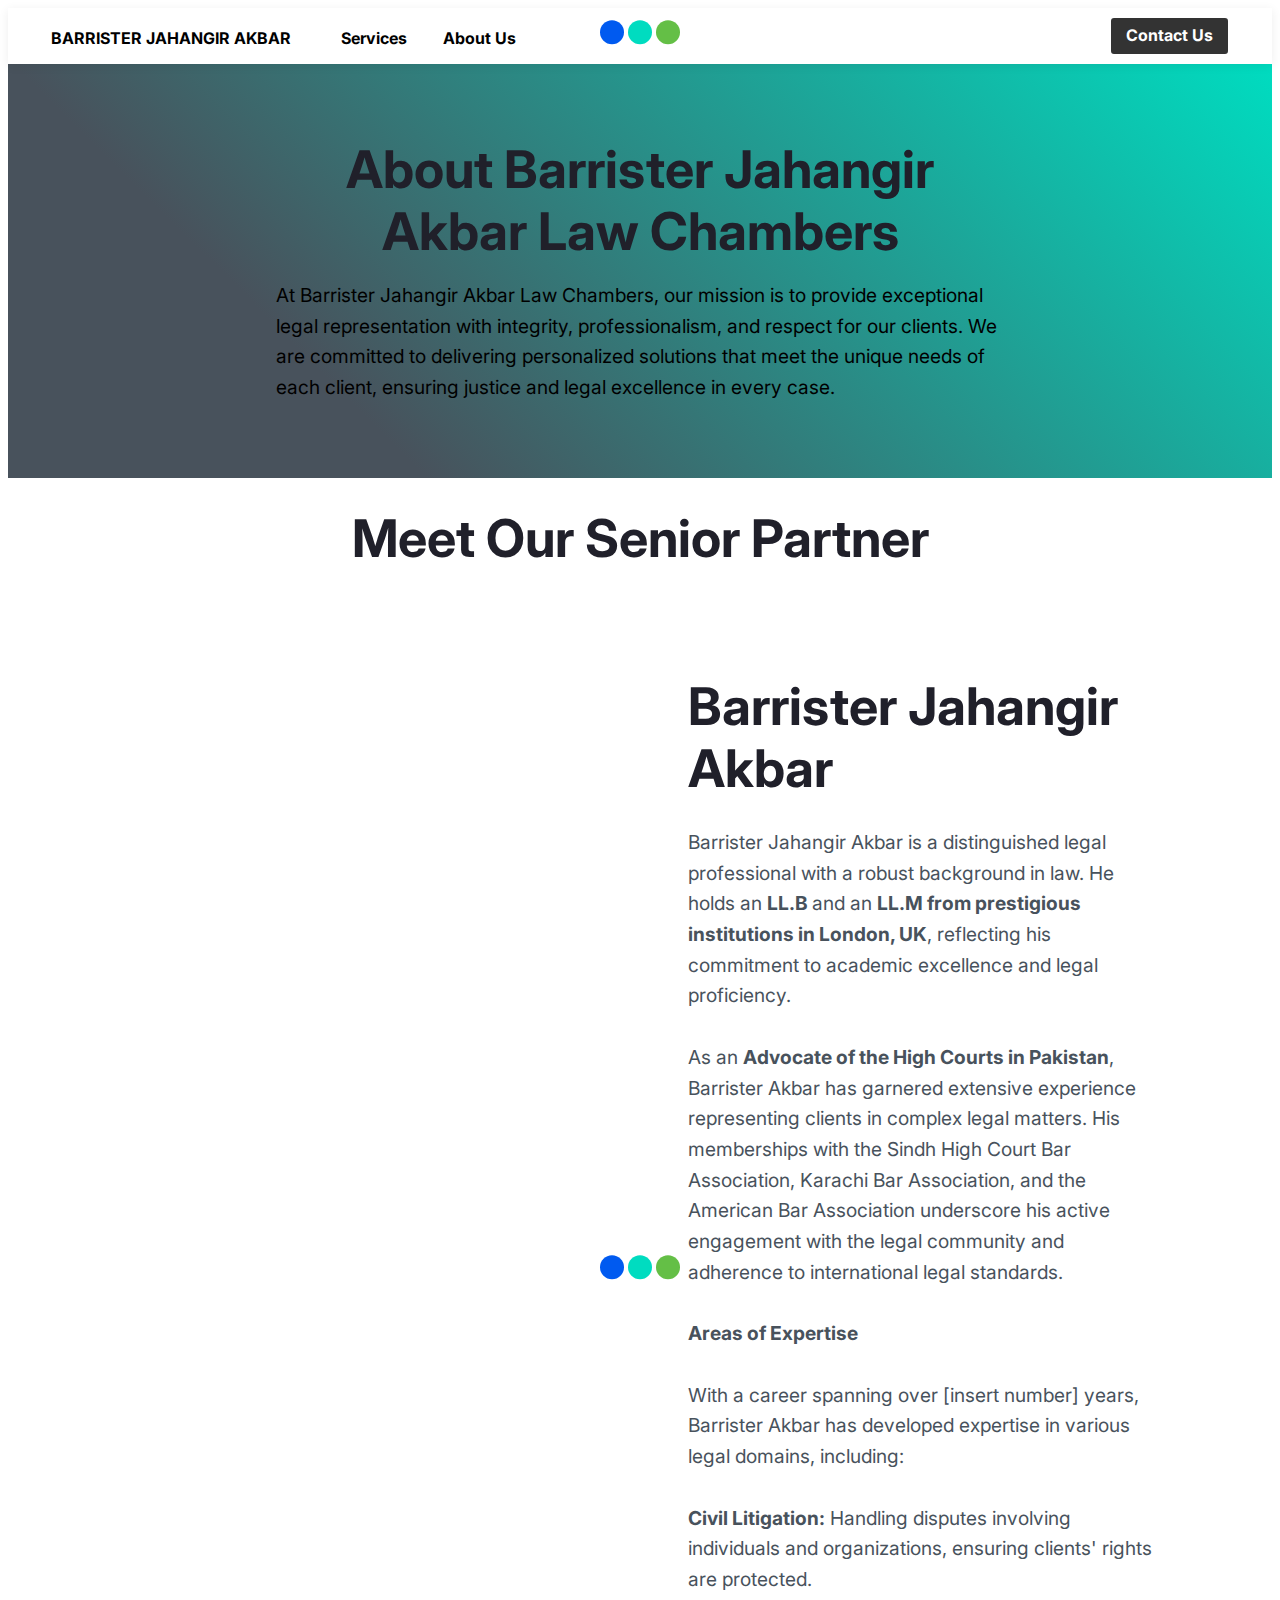
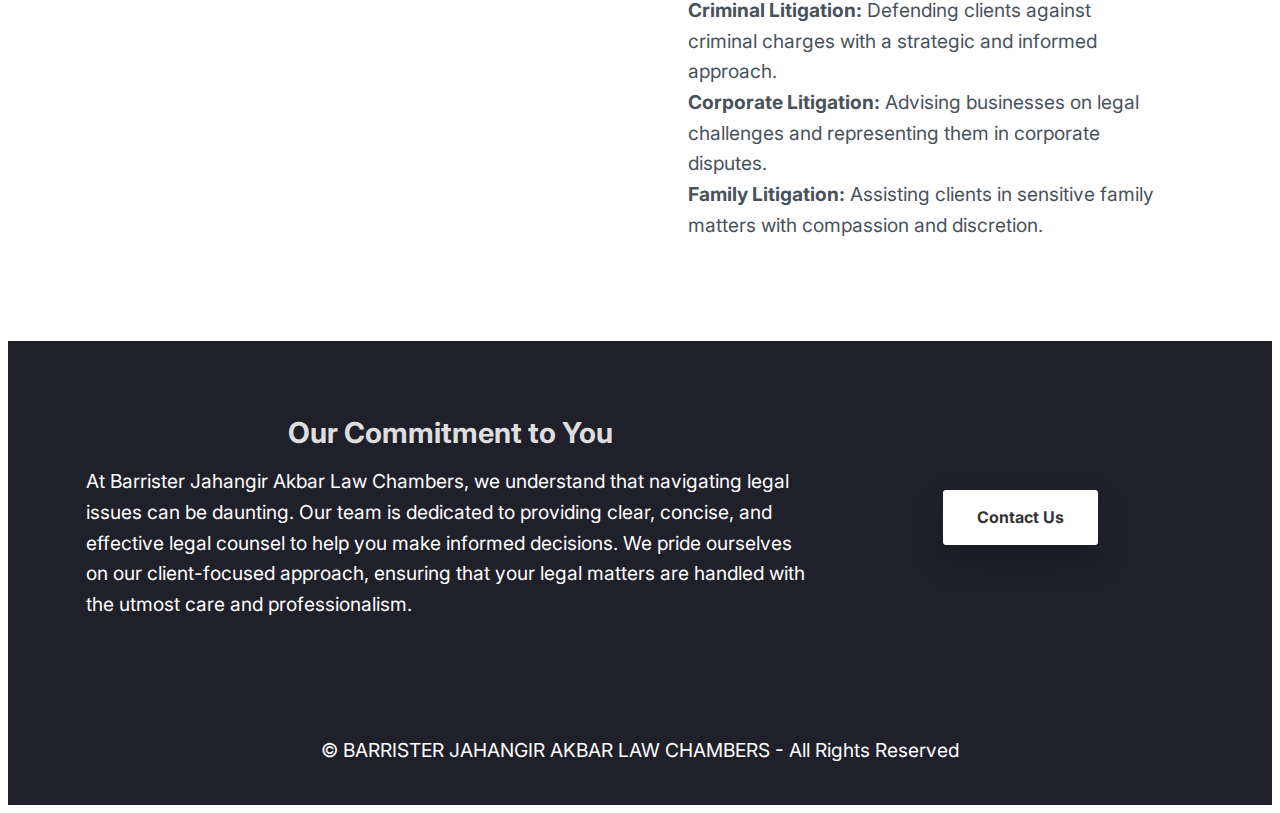
<file: about.html>
<!DOCTYPE html>
<html amp >
<head>
  <!-- Site made with Mobirise Website Builder v4.12.4, https://mobirise.com -->
  <meta charset="UTF-8">
  <meta http-equiv="X-UA-Compatible" content="IE=edge">
  <meta name="generator" content="Mobirise v4.12.4, mobirise.com">
  <meta name="twitter:card" content="summary_large_image"/>
  <meta name="twitter:image:src" content="assets/images/about-meta.jpeg">
  <meta property="og:image" content="assets/images/about-meta.jpeg">
  <meta name="twitter:title" content="About Us | Barrister Jahangir Akbar Law Chambers">
  <meta name="viewport" content="width=device-width, initial-scale=1, minimum-scale=1">
  <link rel="shortcut icon" href="assets/images/untitled-2-168x168.png" type="image/x-icon">
  <meta name="description" content="Learn about Barrister Jahangir Akbar Law Chambers, a leading law firm in Karachi, Pakistan, specializing in civil, criminal, corporate, and family law. Discover our mission, team, and commitment to client success">
  <meta name="amp-script-src" content="">
  
  <title>About Us | Barrister Jahangir Akbar Law Chambers</title>
  
<link rel="canonical" href="https://jahangirlaw.com/about.html">
 <style amp-boilerplate>body{-webkit-animation:-amp-start 8s steps(1,end) 0s 1 normal both;-moz-animation:-amp-start 8s steps(1,end) 0s 1 normal both;-ms-animation:-amp-start 8s steps(1,end) 0s 1 normal both;animation:-amp-start 8s steps(1,end) 0s 1 normal both}@-webkit-keyframes -amp-start{from{visibility:hidden}to{visibility:visible}}@-moz-keyframes -amp-start{from{visibility:hidden}to{visibility:visible}}@-ms-keyframes -amp-start{from{visibility:hidden}to{visibility:visible}}@-o-keyframes -amp-start{from{visibility:hidden}to{visibility:visible}}@keyframes -amp-start{from{visibility:hidden}to{visibility:visible}}</style>
<noscript><style amp-boilerplate>body{-webkit-animation:none;-moz-animation:none;-ms-animation:none;animation:none}</style></noscript>
<link href="https://fonts.googleapis.com/css?family=Inter:100,200,300,400,500,600,700,800,900,100i,200i,300i,400i,500i,600i,700i,800i,900i&display=swap" rel="stylesheet">
 
 <style amp-custom> 
div,span,h1,h2,h3,h4,h5,h6,p,blockquote,a,ol,ul,li,figcaption,textarea,input{font: inherit;}*{-webkit-box-sizing: border-box;box-sizing: border-box;outline: none;}*:focus{outline: none;}body{position: relative;font-style: normal;line-height: 1.6;color: #48525c;}section{background-color: #eeeeee;background-position: 50% 50%;background-repeat: no-repeat;background-size: cover;overflow: hidden;padding: 0;}h1,h2,h3,h4,h5,h6{margin: 0;padding: 0;}p,li,blockquote{letter-spacing: normal;line-height: 1.6;}ul,ol,blockquote,p{margin-bottom: 0;margin-top: 0;}a{cursor: pointer;}a,a:hover{text-decoration: none;}a.mbr-iconfont:hover{text-decoration: none;}h1,h2,h3,h4,h5,h6,.display-1,.display-2,.display-4,.display-5,.display-7{word-break: break-word;word-wrap: break-word;}b,strong{font-weight: bold;}blockquote{padding: 10px 0 10px 20px;position: relative;border-left: 3px solid;}input:-webkit-autofill,input:-webkit-autofill:hover,input:-webkit-autofill:focus,input:-webkit-autofill:active{-webkit-transition-delay: 9999s;transition-delay: 9999s;-webkit-transition-property: background-color,color;-o-transition-property: background-color,color;transition-property: background-color,color;}html,body{height: auto;min-height: 100vh;}.mbr-section-title{margin: 0;padding: 0;font-style: normal;line-height: 1.2;width: 100%;color: #20202a;}.mbr-section-subtitle{line-height: 1.2;width: 100%;color: #20202a;}.mbr-text{font-style: normal;line-height: 1.6;width: 100%;color: #48525c;font-weight: 400;}.mbr-white{color: #ffffff;}.mbr-black{color: #000000;}.align-left{text-align: left;}.align-left .list-item{justify-content: flex-start;}.align-center{text-align: center;}.align-center .list-item{justify-content: center;}.align-right{text-align: right;}.align-right .list-item{justify-content: flex-end;}@media (max-width: 767px){.align-left,.align-center,.align-right{text-align: center;}.align-left .list-item,.align-center .list-item,.align-right .list-item{justify-content: center;}}.mbr-light{font-weight: 300;}.mbr-regular{font-weight: 400;}.mbr-semibold{font-weight: 600;}.mbr-bold{font-weight: 700;}.icons-list a{margin: 0;}.icons-list a:last-child{margin: 0;}.mbr-figure{align-self: center;}.hidden{visibility: hidden;}.super-hide{display: none;}.inactive{-webkit-user-select: none;-moz-user-select: none;-ms-user-select: none;user-select: none;pointer-events: none;-webkit-user-drag: none;user-drag: none;}.mbr-overlay{position: absolute;bottom: 0;left: 0;right: 0;top: 0;z-index: 0;}.map-placeholder{display: none;}.google-map,.google-map iframe{position: relative;width: 100%;height: 400px;}amp-img{width: 100%;}amp-img img{max-height: 100%;max-width: 100%;}img.mbr-temp{width: 100%;}.rounded{border-radius: 50%;}.is-builder .nodisplay + img[async],.is-builder .nodisplay + img[decoding="async"],.is-builder amp-img > a + img[async],.is-builder amp-img > a + img[decoding="async"]{display: none;}html:not(.is-builder) amp-img > a{position: absolute;top: 0;bottom: 0;left: 0;right: 0;z-index: 1;}.is-builder .temp-amp-sizer{position: absolute;}.is-builder amp-youtube .temp-amp-sizer,.is-builder amp-vimeo .temp-amp-sizer{position: static;}.mobirise-spinner{position: absolute;top: 50%;left: 40%;margin-left: 10%;-webkit-transform: translate3d(-50%,-50%,0);z-index: 4;}.mobirise-spinner em{width: 24px;height: 24px;background: #3ac;border-radius: 100%;display: inline-block;-webkit-animation: slide 1s infinite;}.mobirise-spinner em:nth-child(1){-webkit-animation-delay: 0.1s;}.mobirise-spinner em:nth-child(2){-webkit-animation-delay: 0.2s;}.mobirise-spinner em:nth-child(3){-webkit-animation-delay: 0.3s;}@-moz-keyframes slide{0%{-webkit-transform: scale(1);}50%{opacity: 0.3;-webkit-transform: scale(2);}100%{-webkit-transform: scale(1);}}@-webkit-keyframes slide{0%{-webkit-transform: scale(1);}50%{opacity: 0.3;-webkit-transform: scale(2);}100%{-webkit-transform: scale(1);}}@-o-keyframes slide{0%{-webkit-transform: scale(1);}50%{opacity: 0.3;-webkit-transform: scale(2);}100%{-webkit-transform: scale(1);}}@keyframes slide{0%{-webkit-transform: scale(1);}50%{opacity: 0.3;-webkit-transform: scale(2);}100%{-webkit-transform: scale(1);}}.mobirise-loader .amp-active > div{display: none;}.iconfont-wrapper{display: inline-flex;}.mbr-flex{display: flex;}.flex-wrap{flex-wrap: wrap;}.mbr-jc-s{justify-content: flex-start;}.mbr-jc-c{justify-content: center;}.mbr-jc-e{justify-content: flex-end;}.mbr-row-reverse{flex-direction: row-reverse;}.mbr-column{flex-direction: column;}amp-img,img{height: 100%;width: 100%;}.hidden-slide{display: none;}.visible-slide{display: flex;}section,.container,.container-fluid{position: relative;word-wrap: break-word;}.mbr-fullscreen .mbr-overlay{min-height: 100vh;}.mbr-fullscreen{display: flex;align-items: center;height: 100vh;min-height: 100vh;padding: 3rem 0;}.container{padding: 0 1rem;width: 100%;margin-right: auto;margin-left: auto;}@media (max-width: 767px){.container{max-width: 540px;}} @media (min-width: 768px){.container{max-width: 720px;}} @media (min-width: 992px){.container{max-width: 960px;}} @media (min-width: 1200px){.container{max-width: 1140px;}}.container-fluid{width: 100%;padding: 0 1rem;}.btn{position: relative;font-weight: 700;margin: 0.4rem 0.9rem;border: 2px solid;font-style: normal;white-space: normal;transition: all 0.3s cubic-bezier(0.25,0.1,0.25,1);display: inline-flex;align-items: center;justify-content: center;word-break: break-word;line-height: 1.2rem;letter-spacing: normal;}.btn-form{padding: 1rem 2rem;}.btn-form:hover{cursor: pointer;}.btn{padding: 1rem 2rem;border-radius: 3px;}.btn-sm{padding: 0.4rem 0.8rem;border-radius: 3px;}.btn-md{padding: 1rem 2rem;border-radius: 3px;}.btn-lg{padding: 1.2rem 3.2rem;border-radius: 3px;}form .btn,form .mbr-section-btn{margin: 0;}.note-popover .btn:after{display: none;}.mbr-section-btn{margin: 0 -0.9rem;font-size: 0;}nav .mbr-section-btn{margin-left: 0rem;margin-right: 0rem;}.btn .mbr-iconfont,.btn.btn-md .mbr-iconfont{cursor: pointer;margin: 0 0.8rem 0 0;}.btn-sm .mbr-iconfont{margin: 0 0.5rem 0 0;}[type="submit"]{-webkit-appearance: none;}section.menu{min-height: 56px;overflow: visible;padding: 0;}.menu-container{display: flex;-webkit-box-pack: justify;-ms-flex-pack: justify;justify-content: space-between;align-items: center;min-height: 56px;}@media (max-width: 991px){.menu-container{max-width: 100%;padding: 0.5rem 1rem;}} @media (max-width: 767px){.menu-container{padding: 0.5rem 1rem;}}.navbar{z-index: 100;width: 100%;position: absolute;box-shadow: 0 2px 10px 0 rgba(0,0,0,0.07);}.navbar-fixed-top{position: fixed;top: 0;}.navbar-brand{display: flex;align-items: center;word-break: break-word;z-index: 1;}.navbar-logo{margin: 0 0.8rem 0 0;}@media (max-width: 767px){.navbar-logo amp-img{max-height: 35px;max-width: 35px;}}.navbar-caption-wrap{display: flex;}.navbar .navbar-collapse{display: flex;-ms-flex-preferred-size: auto;flex-basis: auto;align-items: center;justify-content: space-between;width: 100%;}@media (max-width: 991px){.navbar .navbar-collapse{display: none;position: absolute;top: 0;right: 0;height: 100vh;overflow-y: auto;padding: 70px 2rem 1rem;z-index: 1;}}@media (max-width: 991px){.navbar.opened .navbar-collapse.show,.navbar.opened .navbar-collapse.collapsing{display: block;}.is-builder .navbar-collapse{position: fixed;}}.navbar-nav{list-style-type: none;display: flex;flex-wrap: wrap;padding-left: 0;min-width: 10rem;}@media (max-width: 991px){.navbar-nav{flex-direction: column;}} .navbar-nav .mbr-iconfont{margin: 0 0.2rem 0 0;}.nav-item{word-break: break-all;}.nav-link{display: flex;align-items: center;justify-content: center;}.nav-link,.navbar-caption{transition: all 0.2s;letter-spacing: normal;}.nav-dropdown .dropdown-menu{min-width: 10rem;position: absolute;left: 0;padding: 10px 0;border-radius: 0 0 4px 4px;transition: opacity 0.2s cubic-bezier(0.25,0.1,0.25,1);}.nav-dropdown .dropdown-menu .dropdown-item{line-height: normal;display: flex;justify-content: center;align-items: center;padding: 0 15px;margin: 20px 0;white-space: nowrap;}.nav-dropdown .dropdown-menu .dropdown-item:active{background: none;}.nav-dropdown .dropdown-menu .dropdown{position: relative;}.dropdown-menu .dropdown:hover > .dropdown-menu{opacity: 1;pointer-events: all;}.nav-dropdown .dropdown-submenu{top: 0;left: 100%;margin: 0;}.nav-item.dropdown{position: relative;}.nav-item.dropdown .dropdown-menu{opacity: 0;pointer-events: none;}.nav-item.dropdown:hover > .dropdown-menu{opacity: 1;pointer-events: all;}.link.dropdown-toggle:after{content: "";margin-left: 0.25rem;border-top: 0.35em solid;border-right: 0.35em solid transparent;border-left: 0.35em solid transparent;border-bottom: 0;}.navbar .dropdown.open > .dropdown-menu{display: block;}@media (max-width: 991px){.is-builder .nav-dropdown .dropdown-menu{position: relative;}.nav-dropdown .dropdown-submenu{left: 0;}.nav-dropdown .dropdown-menu .dropdown-item{padding: 0;margin: 0 0 1rem 0;justify-content: center;}.nav-dropdown .dropdown-menu .dropdown-item:after{right: auto;}.navbar.opened .dropdown-menu{top: 0;}.dropdown-toggle[data-toggle="dropdown-submenu"]:after{content: "";margin-left: 0.25rem;border-top: 0.35em solid;border-right: 0.35em solid transparent;border-left: 0.35em solid transparent;border-bottom: 0;top: 55%;}}.navbar-buttons{display: flex;flex-wrap: wrap;align-items: center;justify-content: center;}@media (max-width: 991px){.navbar-buttons{flex-direction: column;}}.menu-social-list{display: flex;align-items: center;justify-content: center;flex-wrap: wrap;}.menu-social-list a{margin: 0 0.5rem;}.menu-social-list a span{font-size: 1.5rem;}button.navbar-toggler{position: relative;width: 31px;height: 20px;cursor: pointer;transition: all .2s;-ms-flex-item-align: center;-ms-grid-row-align: center;align-self: center;}.hamburger span{position: absolute;right: 0;width: 30px;height: 2px;border-right: 5px;}.hamburger span:nth-child(1){top: 0;transition: all .2s;}.hamburger span:nth-child(2){top: 8px;transition: all .15s;}.hamburger span:nth-child(3){top: 8px;transition: all .15s;}.hamburger span:nth-child(4){top: 16px;transition: all .2s;}nav.opened .navbar-toggler:not(.hide) .hamburger span:nth-child(4),nav.opened .navbar-toggler:not(.hide) .hamburger span:nth-child(1){top: 8px;width: 0;opacity: 0;right: 50%;transition: all .2s;}nav.opened .navbar-toggler:not(.hide) .hamburger span:nth-child(2){transform: rotate(-45deg);transition: all .25s;}nav.opened .navbar-toggler:not(.hide) .hamburger span:nth-child(3){transform: rotate(45deg);transition: all .25s;}.ampstart-btn.hamburger{position: relative;margin-left: auto;height: 20px;width: 30px;background: none;border: none;cursor: pointer;z-index: 1000;}@media (min-width: 992px){.nav-dropdown .dropdown-menu{box-shadow: 0 10px 25px 0 rgba(0,0,0,0.2);}.ampstart-btn,amp-sidebar{display: none;}.dropdown-menu .dropdown-toggle:after{content: "";border-bottom: 0.35em solid transparent;border-left: 0.35em solid;border-right: 0;border-top: 0.35em solid transparent;margin-left: 0.3rem;margin-top: -0.3077em;position: absolute;right: 1.1538em;top: 50%;}}.close-sidebar{width: 30px;height: 30px;position: relative;cursor: pointer;background-color: transparent;border: none;}.close-sidebar span{position: absolute;left: 0;width: 30px;height: 2px;border-right: 5px;top: 14px;}.close-sidebar span:nth-child(1){transform: rotate(-45deg);}.close-sidebar span:nth-child(2){transform: rotate(45deg);}.builder-sidebar{position: relative;height: 100vh;overflow-y: auto;min-width: 10rem;z-index: 1030;padding: 1rem 2rem;max-width: 20rem;}.builder-sidebar .dropdown:hover > .dropdown-menu{position: relative;text-align: center;}section.sidebar-open:before{content: '';position: fixed;top: 0;bottom: 0;right: 0;left: 0;background-color: rgba(0,0,0,0.2);z-index: 1040;}.is-builder section.horizontal-menu .ampstart-btn{display: none;}.is-builder section.horizontal-menu .dropdown-menu{z-index: auto;opacity: 1;pointer-events: auto;}.is-builder .menu{overflow: visible;}#sidebar{background-color: transparent;}.card-title{margin: 0;}.card{position: relative;background-color: transparent;border: none;border-radius: 0;width: 100%;padding: 0 1rem;}@media (max-width: 767px){.card:not(.last-child){padding-bottom: 30px;}} .card .card-img{width: auto;border-radius: 0;}.card .card-wrapper{height: 100%;}@media (max-width: 767px){.card .card-wrapper{flex-direction: column;}} .card img{height: 100%;-o-object-fit: cover;object-fit: cover;-o-object-position: center;object-position: center;}.card-inner,.items-list{display: flex;flex-direction: column;}.items-list{list-style-type: none;padding: 0;}.items-list .list-item{padding: 1rem 2rem;}.card-head{padding: 1.5rem 2rem;}.card-price-wrap{padding: 1rem 2rem;}.card-button{padding: 1rem;margin: 0;}.timeline-wrap{position: relative;}.timeline-wrap .iconBackground{position: absolute;left: 50%;width: 20px;height: 20px;line-height: 30px;text-align: center;border-radius: 50%;font-size: 30px;display: inline-block;background-color: #000000;top: 20px;margin: 0 0 0 -10px;}@media (max-width: 767px){.timeline-wrap .iconBackground{left: 0;}}.separline{position: relative;}@media (max-width: 767px){.separline:not(.last-child){padding-bottom: 2rem;}} .separline:before{position: absolute;content: "";width: 2px;background-color: #000000;left: calc(50% - 1px);height: calc(100% - 20px);top: 40px;}@media (max-width: 767px){.separline:before{left: 0;}}.gallery-img-wrap{position: relative;height: 100%;}.gallery-img-wrap:hover{cursor: pointer;}.gallery-img-wrap:hover .icon-wrap,.gallery-img-wrap:hover .caption-on-hover{opacity: 1;}.gallery-img-wrap:hover:after{opacity: .5;}.gallery-img-wrap amp-img{height: 100%;}.gallery-img-wrap:after{content: "";position: absolute;top: 0;bottom: 0;left: 0;right: 0;background: #000;opacity: 0;transition: opacity 0.2s;pointer-events: none;}.gallery-img-wrap .icon-wrap,.gallery-img-wrap .img-caption{z-index: 3;pointer-events: none;position: absolute;}.gallery-img-wrap .icon-wrap,.gallery-img-wrap .caption-on-hover{opacity: 0;transition: opacity 0.2s;}.gallery-img-wrap .icon-wrap{left: 50%;top: 50%;transform: translate(-50%,-50%);background-color: #fff;padding: .5rem;border-radius: 50%;}.gallery-img-wrap .amp-iconfont{color: #000;font-size: 1rem;width: 1rem;display: block;}.gallery-img-wrap .img-caption{left: 0;right: 0;}.gallery-img-wrap .img-caption.caption-top{top: 0;}.gallery-img-wrap .img-caption.caption-bottom{bottom: 0;}.gallery-img-wrap .img-caption:not(.caption-on-hover):after{content: "";position: absolute;top: 0;left: 0;right: 0;height: 100%;transition: opacity 0.2s;z-index: -1;pointer-events: none;}@media (max-width: 767px){.gallery-img-wrap:after,.gallery-img-wrap:hover:after,.gallery-img-wrap .icon-wrap{display: none;}.gallery-img-wrap .caption-on-hover{opacity: 1;}}.is-builder .gallery-img-wrap .icon-wrap,.is-builder .gallery-img-wrap .img-caption > *{pointer-events: all;}.amp-carousel-button,.dots-wrapper .dots span{transition: all 0.4s;cursor: pointer;outline: none;}.amp-carousel-button{width: 50px;height: 50px;border-radius: 50%;}.dots-wrapper .dots{display: inline-block;margin: 4px 8px;}.dots-wrapper .dots span{display: block;border-radius: 12px;height: 24px;width: 24px;background-color: #ffffff;border: 10px solid #cccccc;opacity: 0.5;}.dots-wrapper .dots span.current{width: 40px;}.dots-wrapper .dots span:hover,.dots-wrapper .dots span.current{opacity: 1;}.amp-carousel-button-next:after{right: 1rem;}.amp-carousel-button-prev:after{left: 1rem;}button.btn-img{cursor: pointer;}.is-builder .preview button.btn-img{opacity: 0.5;position: relative;pointer-events: none;}amp-image-lightbox,.lightbox{background: rgba(0,0,0,0.8);display: flex;flex-wrap: wrap;align-items: center;justify-content: center;width: 100%;height: 100%;overflow: auto;}amp-image-lightbox a.control,.lightbox a.control{position: absolute;cursor: default;top: 0;right: 0;}amp-image-lightbox .close,.lightbox .close{background: none;border: none;position: absolute;top: 16px;right: 16px;height: 32px;width: 32px;cursor: pointer;z-index: 1000;}amp-image-lightbox .close:before,amp-image-lightbox .close:after,.lightbox .close:before,.lightbox .close:after{position: absolute;top: 0;right: 16px;content: ' ';height: 32px;width: 2px;background-color: #fff;}amp-image-lightbox .close:before,.lightbox .close:before{transform: rotate(45deg);}amp-image-lightbox .close:after,.lightbox .close:after{transform: rotate(-45deg);}amp-image-lightbox .video-block,.lightbox .video-block{width: 100%;}div[submit-success] > *,div[submit-error] > *{padding: 15px;margin-bottom: 1rem;}.form-block{z-index: 1;background-color: transparent;padding: 0;position: relative;overflow: hidden;}.form-block .mbr-overlay{z-index: -1;}@media (max-width: 991px){.form-block{padding: 0;}}form input,form textarea,form select{padding: 1rem;line-height: 1.2rem;width: 100%;background: #ffffff;border-width: 2px;border-style: solid;border-color: #767676;border-radius: 3px;color: #000000;}form input[type="checkbox"],form input[type="radio"]{border: none;background: none;width: auto;}form .field{padding-bottom: 0.5rem;padding-top: 0.5rem;}form textarea.field-input{height: 200px;}form .fieldset{display: flex;justify-content: center;flex-wrap: wrap;align-items: center;}textarea[type="hidden"]{display: none;}.form-check{margin-bottom: 0;}.form-check-label{padding-left: 0;}.form-check-input{position: relative;margin: 4px;}.form-check-inline{display: inline-flex;align-items: center;padding-left: 0;margin-right: .75rem;}.mbr-row,.mbr-form-row{display: -webkit-box;display: -ms-flexbox;display: flex;-ms-flex-wrap: wrap;flex-wrap: wrap;margin-left: -1rem;margin-right: -1rem;}.mbr-form-row{margin-left: -0.5rem;margin-right: -0.5rem;}.mbr-form-row > [class*="mbr-col"]{padding-left: 0.5rem;padding-right: 0.5rem;}@media (max-width: 767px){.mbr-col,.mbr-col-auto{padding-right: 1rem;padding-left: 1rem;}.mbr-col-sm-12{-ms-flex: 0 0 100%;-webkit-box-flex: 0;flex: 0 0 100%;max-width: 100%;padding-right: 1rem;padding-left: 1rem;}}@media (min-width: 768px){.mbr-col,.mbr-col-auto{padding-right: 1rem;padding-left: 1rem;}.mbr-col-md-2{-ms-flex: 0 0 16.6666666667%;-webkit-box-flex: 0;flex: 0 0 16.6666666667%;max-width: 16.6666666667%;padding-right: 1rem;padding-left: 1rem;}.mbr-col-md-3{-ms-flex: 0 0 25%;-webkit-box-flex: 0;flex: 0 0 25%;max-width: 25%;padding-right: 1rem;padding-left: 1rem;}.mbr-col-md-4{-ms-flex: 0 0 33.3333333333%;-webkit-box-flex: 0;flex: 0 0 33.3333333333%;max-width: 33.3333333333%;padding-right: 1rem;padding-left: 1rem;}.mbr-col-md-5{-ms-flex: 0 0 41.6666666667%;-webkit-box-flex: 0;flex: 0 0 41.6666666667%;max-width: 41.6666666667%;padding-right: 1rem;padding-left: 1rem;}.mbr-col-md-6{-ms-flex: 0 0 50%;-webkit-box-flex: 0;flex: 0 0 50%;max-width: 50%;padding-right: 1rem;padding-left: 1rem;}.mbr-col-md-7{-ms-flex: 0 0 58.3333333333%;-webkit-box-flex: 0;flex: 0 0 58.3333333333%;max-width: 58.3333333333%;padding-right: 1rem;padding-left: 1rem;}.mbr-col-md-8{-ms-flex: 0 0 66.6666666667%;-webkit-box-flex: 0;flex: 0 0 66.6666666667%;max-width: 66.6666666667%;padding-right: 1rem;padding-left: 1rem;}.mbr-col-md-10{-ms-flex: 0 0 83.3333333333%;-webkit-box-flex: 0;flex: 0 0 83.3333333333%;max-width: 83.3333333333%;padding-right: 1rem;padding-left: 1rem;}.mbr-col-md-12{-ms-flex: 0 0 100%;-webkit-box-flex: 0;flex: 0 0 100%;max-width: 100%;padding-right: 1rem;padding-left: 1rem;}}.mbr-col{-ms-flex: 1 1 auto;-webkit-box-flex: 1;flex: 1 1 auto;max-width: 100%;}.mbr-col-auto{-ms-flex: 0 0 auto;flex: 0 0 auto;width: auto;}@media (min-width: 992px){.mbr-col,.mbr-col-auto{padding-right: 1rem;padding-left: 1rem;}.mbr-col-lg-2{-ms-flex: 0 0 16.6666666667%;-webkit-box-flex: 0;flex: 0 0 16.6666666667%;max-width: 16.6666666667%;padding-right: 1rem;padding-left: 1rem;}.mbr-col-lg-3{-ms-flex: 0 0 25%;-webkit-box-flex: 0;flex: 0 0 25%;max-width: 25%;padding-right: 1rem;padding-left: 1rem;}.mbr-col-lg-4{-ms-flex: 0 0 33.3333333333%;-webkit-box-flex: 0;flex: 0 0 33.3333333333%;max-width: 33.3333333333%;padding-right: 1rem;padding-left: 1rem;}.mbr-col-lg-5{-ms-flex: 0 0 41.6666666667%;-webkit-box-flex: 0;flex: 0 0 41.6666666667%;max-width: 41.6666666667%;padding-right: 1rem;padding-left: 1rem;}.mbr-col-lg-6{-ms-flex: 0 0 50%;-webkit-box-flex: 0;flex: 0 0 50%;max-width: 50%;padding-right: 1rem;padding-left: 1rem;}.mbr-col-lg-7{-ms-flex: 0 0 58.3333333333%;-webkit-box-flex: 0;flex: 0 0 58.3333333333%;max-width: 58.3333333333%;padding-right: 1rem;padding-left: 1rem;}.mbr-col-lg-8{-ms-flex: 0 0 66.6666666667%;-webkit-box-flex: 0;flex: 0 0 66.6666666667%;max-width: 66.6666666667%;padding-right: 1rem;padding-left: 1rem;}.mbr-col-lg-9{-ms-flex: 0 0 75%;-webkit-box-flex: 0;flex: 0 0 75%;max-width: 75%;padding-right: 1rem;padding-left: 1rem;}.mbr-col-lg-10{-ms-flex: 0 0 83.3333333333%;-webkit-box-flex: 0;flex: 0 0 83.3333333333%;max-width: 83.3333333333%;padding-right: 1rem;padding-left: 1rem;}.mbr-col-lg-12{-ms-flex: 0 0 100%;-webkit-box-flex: 0;flex: 0 0 100%;max-width: 100%;padding-right: 1rem;padding-left: 1rem;}}@media (min-width: 992px){.lg-pb{padding-bottom: 3rem;}}@media (max-width: 991px){.md-pb{padding-bottom: 3rem;}}.mbr-pt-1,.mbr-py-1{padding-top: 10px;}.mbr-pb-1,.mbr-py-1{padding-bottom: 10px;}.mbr-px-1{padding-left: 10px;padding-right: 10px;}.mbr-p-1{padding: 10px;}.mbr-pt-2,.mbr-py-2{padding-top: 1rem;}.mbr-pb-2,.mbr-py-2{padding-bottom: 1rem;}.mbr-px-2{padding-left: 1rem;padding-right: 1rem;}.mbr-p-2{padding: 1rem;}.mbr-pt-3,.mbr-py-3{padding-top: 25px;}.mbr-pb-3,.mbr-py-3{padding-bottom: 25px;}.mbr-px-3{padding-left: 25px;padding-right: 25px;}.mbr-p-3{padding: 25px;}.mbr-pt-4,.mbr-py-4{padding-top: 2rem;}.mbr-pb-4,.mbr-py-4{padding-bottom: 2rem;}.mbr-px-4{padding-left: 2rem;padding-right: 2rem;}.mbr-p-4{padding: 2rem;}.mbr-pt-5,.mbr-py-5{padding-top: 3rem;}.mbr-pb-5,.mbr-py-5{padding-bottom: 3rem;}.mbr-px-5{padding-left: 3rem;padding-right: 3rem;}.mbr-p-5{padding: 3rem;}@media (max-width: 991px){.mbr-py-4,.mbr-py-5{padding-top: 1rem;padding-bottom: 1rem;}.mbr-px-4,.mbr-px-5{padding-left: 1rem;padding-right: 1rem;}.mbr-p-3,.mbr-p-4,.mbr-p-5{padding: 1rem;}}.mbr-ml-auto{margin-left: auto;}.mbr-mr-auto{margin-right: auto;}.mbr-m-auto{margin: auto;}#scrollToTopMarker{position: absolute;width: 0px;height: 0px;top: 300px;}#scrollToTopButton{position: fixed;bottom: 25px;right: 25px;opacity: .4;z-index: 5000;font-size: 32px;height: 60px;width: 60px;border: none;border-radius: 3px;cursor: pointer;}#scrollToTopButton:focus{outline: none;}#scrollToTopButton a:before{content: '';position: absolute;height: 40%;top: 36%;width: 2px;left: calc(50% - 1px);}#scrollToTopButton a:after{content: '';position: absolute;border-top: 2px solid;border-right: 2px solid;width: 40%;height: 40%;left: calc(30% - 1px);bottom: 30%;transform: rotate(-45deg);}.is-builder #scrollToTopButton a:after{left: 30%;}a{font-style: normal;}@media (max-width: 767px){.mbr-section-btn,.mbr-section-title{text-align: center;}}@media (min-width: 992px){.mbr-col-lg-11{flex: 0 0 91.666%;max-width: 91.666%;padding-right: 1rem;padding-left: 1rem;}}
body{font-family: Inter;}blockquote{border-color: #005af0;}div[submit-success] > *{background: #64bf46;color: #ffffff;}div[submit-error] > *{background: #ffdc00;color: #000000;}.display-1{font-family: 'Inter',sans-serif;font-size: 4rem;}.display-2{font-family: 'Inter',sans-serif;font-size: 3.25rem;}.display-4{font-family: 'Inter',sans-serif;font-size: 1rem;}.display-5{font-family: 'Inter',sans-serif;font-size: 1.8rem;}.display-7{font-family: 'Inter',sans-serif;font-size: 1.2rem;}.display-1 .mbr-iconfont-btn{font-size: 4rem;width: 4rem;}.display-2 .mbr-iconfont-btn{font-size: 3.25rem;width: 3.25rem;}.display-4 .mbr-iconfont-btn{font-size: 1rem;width: 1rem;}.display-5 .mbr-iconfont-btn{font-size: 1.8rem;width: 1.8rem;}.display-7 .mbr-iconfont-btn{font-size: 1.2rem;width: 1.2rem;}@media (max-width: 768px){.display-1{font-size: 3.2rem;font-size: calc( 2.05rem + (4 - 2.05) * ((100vw - 20rem) / (48 - 20)));line-height: calc( 1.4 * (2.05rem + (4 - 2.05) * ((100vw - 20rem) / (48 - 20))));}.display-2{font-size: 2.6rem;font-size: calc( 1.7874999999999999rem + (3.25 - 1.7874999999999999) * ((100vw - 20rem) / (48 - 20)));line-height: calc( 1.4 * (1.7874999999999999rem + (3.25 - 1.7874999999999999) * ((100vw - 20rem) / (48 - 20))));}.display-4{font-size: 0.8rem;font-size: calc( 1rem + (1 - 1) * ((100vw - 20rem) / (48 - 20)));line-height: calc( 1.4 * (1rem + (1 - 1) * ((100vw - 20rem) / (48 - 20))));}.display-5{font-size: 1.44rem;font-size: calc( 1.28rem + (1.8 - 1.28) * ((100vw - 20rem) / (48 - 20)));line-height: calc( 1.4 * (1.28rem + (1.8 - 1.28) * ((100vw - 20rem) / (48 - 20))));}.display-7{font-size: 0.96rem;font-size: calc( 1.07rem + (1.2 - 1.07) * ((100vw - 20rem) / (48 - 20)));line-height: calc( 1.4 * (1.07rem + (1.2 - 1.07) * ((100vw - 20rem) / (48 - 20))));}}.bg-primary{background-color: #005af0;}.bg-success{background-color: #64bf46;}.bg-info{background-color: #eb49e1;}.bg-warning{background-color: #ff8f00;}.bg-danger{background-color: #ffdc00;}.btn-primary,.btn-primary:active,.btn-primary.active{background-color: #005af0;border-color: #005af0;color: #ffffff;}.btn-primary:hover,.btn-primary:focus,.btn-primary.focus{color: #ffffff;background-color: #003da3;border-color: #003da3;}.btn-primary.disabled,.btn-primary:disabled{color: #ffffff;background-color: #003da3;border-color: #003da3;}.btn-secondary,.btn-secondary:active,.btn-secondary.active{background-color: #00dcc0;border-color: #00dcc0;color: #ffffff;}.btn-secondary:hover,.btn-secondary:focus,.btn-secondary.focus{color: #ffffff;background-color: #00907d;border-color: #00907d;}.btn-secondary.disabled,.btn-secondary:disabled{color: #ffffff;background-color: #00907d;border-color: #00907d;}.btn-info,.btn-info:active,.btn-info.active{background-color: #eb49e1;border-color: #eb49e1;color: #ffffff;}.btn-info:hover,.btn-info:focus,.btn-info.focus{color: #ffffff;background-color: #d117c5;border-color: #d117c5;}.btn-info.disabled,.btn-info:disabled{color: #ffffff;background-color: #d117c5;border-color: #d117c5;}.btn-success,.btn-success:active,.btn-success.active{background-color: #64bf46;border-color: #64bf46;color: #ffffff;}.btn-success:hover,.btn-success:focus,.btn-success.focus{color: #ffffff;background-color: #46892f;border-color: #46892f;}.btn-success.disabled,.btn-success:disabled{color: #ffffff;background-color: #46892f;border-color: #46892f;}.btn-warning,.btn-warning:active,.btn-warning.active{background-color: #ff8f00;border-color: #ff8f00;color: #ffffff;}.btn-warning:hover,.btn-warning:focus,.btn-warning.focus{color: #ffffff;background-color: #b36400;border-color: #b36400;}.btn-warning.disabled,.btn-warning:disabled{color: #ffffff;background-color: #b36400;border-color: #b36400;}.btn-danger,.btn-danger:active,.btn-danger.active{background-color: #ffdc00;border-color: #ffdc00;color: #000000;}.btn-danger:hover,.btn-danger:focus,.btn-danger.focus{color: #000000;background-color: #b39a00;border-color: #b39a00;}.btn-danger.disabled,.btn-danger:disabled{color: #000000;background-color: #b39a00;border-color: #b39a00;}.btn-black,.btn-black:active,.btn-black.active{background-color: #333333;border-color: #333333;color: #ffffff;}.btn-black:hover,.btn-black:focus,.btn-black.focus{color: #ffffff;background-color: #0d0d0d;border-color: #0d0d0d;}.btn-black.disabled,.btn-black:disabled{color: #ffffff;background-color: #0d0d0d;border-color: #0d0d0d;}.btn-white,.btn-white:active,.btn-white.active{background-color: #ffffff;border-color: #ffffff;color: #808080;}.btn-white:hover,.btn-white:focus,.btn-white.focus{color: #808080;background-color: #d9d9d9;border-color: #d9d9d9;}.btn-white.disabled,.btn-white:disabled{color: #808080;background-color: #d9d9d9;border-color: #d9d9d9;}.btn-white,.btn-white:active,.btn-white.active{color: #333333;}.btn-white:hover,.btn-white:focus,.btn-white.focus{color: #333333;}.btn-white.disabled,.btn-white:disabled{color: #333333;}.btn-primary-outline,.btn-primary-outline:active,.btn-primary-outline.active{background: none;border-color: #00348a;color: #00348a;}.btn-primary-outline:hover,.btn-primary-outline:focus,.btn-primary-outline.focus{color: #ffffff;background-color: #005af0;border-color: #005af0;}.btn-primary-outline.disabled,.btn-primary-outline:disabled{color: #ffffff;background-color: #005af0;border-color: #005af0;}.btn-secondary-outline,.btn-secondary-outline:active,.btn-secondary-outline.active{background: none;border-color: #007667;color: #007667;}.btn-secondary-outline:hover,.btn-secondary-outline:focus,.btn-secondary-outline.focus{color: #ffffff;background-color: #00dcc0;border-color: #00dcc0;}.btn-secondary-outline.disabled,.btn-secondary-outline:disabled{color: #ffffff;background-color: #00dcc0;border-color: #00dcc0;}.btn-info-outline,.btn-info-outline:active,.btn-info-outline.active{background: none;border-color: #ba14af;color: #ba14af;}.btn-info-outline:hover,.btn-info-outline:focus,.btn-info-outline.focus{color: #ffffff;background-color: #eb49e1;border-color: #eb49e1;}.btn-info-outline.disabled,.btn-info-outline:disabled{color: #ffffff;background-color: #eb49e1;border-color: #eb49e1;}.btn-success-outline,.btn-success-outline:active,.btn-success-outline.active{background: none;border-color: #3c7629;color: #3c7629;}.btn-success-outline:hover,.btn-success-outline:focus,.btn-success-outline.focus{color: #ffffff;background-color: #64bf46;border-color: #64bf46;}.btn-success-outline.disabled,.btn-success-outline:disabled{color: #ffffff;background-color: #64bf46;border-color: #64bf46;}.btn-warning-outline,.btn-warning-outline:active,.btn-warning-outline.active{background: none;border-color: #995600;color: #995600;}.btn-warning-outline:hover,.btn-warning-outline:focus,.btn-warning-outline.focus{color: #ffffff;background-color: #ff8f00;border-color: #ff8f00;}.btn-warning-outline.disabled,.btn-warning-outline:disabled{color: #ffffff;background-color: #ff8f00;border-color: #ff8f00;}.btn-danger-outline,.btn-danger-outline:active,.btn-danger-outline.active{background: none;border-color: #998400;color: #998400;}.btn-danger-outline:hover,.btn-danger-outline:focus,.btn-danger-outline.focus{color: #000000;background-color: #ffdc00;border-color: #ffdc00;}.btn-danger-outline.disabled,.btn-danger-outline:disabled{color: #000000;background-color: #ffdc00;border-color: #ffdc00;}.btn-black-outline,.btn-black-outline:active,.btn-black-outline.active{background: none;border-color: #000000;color: #000000;}.btn-black-outline:hover,.btn-black-outline:focus,.btn-black-outline.focus{color: #ffffff;background-color: #333333;border-color: #333333;}.btn-black-outline.disabled,.btn-black-outline:disabled{color: #ffffff;background-color: #333333;border-color: #333333;}.btn-white-outline,.btn-white-outline:active,.btn-white-outline.active{background: none;border-color: #ffffff;color: #ffffff;}.btn-white-outline:hover,.btn-white-outline:focus,.btn-white-outline.focus{color: #333333;background-color: #ffffff;border-color: #ffffff;}.text-primary{color: #005af0;}.text-secondary{color: #00dcc0;}.text-success{color: #64bf46;}.text-info{color: #eb49e1;}.text-warning{color: #ff8f00;}.text-danger{color: #ffdc00;}.text-white{color: #ffffff;}.text-black{color: #000000;}a.text-primary:hover,a.text-primary:focus{color: #00348a;}a.text-secondary:hover,a.text-secondary:focus{color: #007667;}a.text-success:hover,a.text-success:focus{color: #3c7629;}a.text-info:hover,a.text-info:focus{color: #ba14af;}a.text-warning:hover,a.text-warning:focus{color: #995600;}a.text-danger:hover,a.text-danger:focus{color: #998400;}a.text-white:hover,a.text-white:focus{color: #cccccc;}a.text-black:hover,a.text-black:focus{color: #4d4d4d;}.alert-success{background-color: #64bf46;}.alert-info{background-color: #eb49e1;}.alert-warning{background-color: #ff8f00;}.alert-danger{background-color: #ffdc00;}a,a:hover{color: #005af0;}.mbr-plan-header.bg-primary .mbr-plan-subtitle,.mbr-plan-header.bg-primary .mbr-plan-price-desc{color: #bdd6ff;}.mbr-plan-header.bg-success .mbr-plan-subtitle,.mbr-plan-header.bg-success .mbr-plan-price-desc{color: #b3e0a5;}.mbr-plan-header.bg-info .mbr-plan-subtitle,.mbr-plan-header.bg-info .mbr-plan-price-desc{color: #ffffff;}.mbr-plan-header.bg-warning .mbr-plan-subtitle,.mbr-plan-header.bg-warning .mbr-plan-price-desc{color: #ffe9cc;}.mbr-plan-header.bg-danger .mbr-plan-subtitle,.mbr-plan-header.bg-danger .mbr-plan-price-desc{color: #fff8cc;}.mobirise-spinner em:nth-child(1){background: #005af0;}.mobirise-spinner em:nth-child(2){background: #00dcc0;}.mobirise-spinner em:nth-child(3){background: #64bf46;}#scrollToTopMarker{display: none;}#scrollToTopButton{background-color: #005af0;}#scrollToTopButton a:before{background: #ffffff;}#scrollToTopButton a:after{border-top-color: #ffffff;border-right-color: #ffffff;}.btn:not(.btn-form){box-shadow: 0 15px 35px -5px rgba(0,0,0,0.25);}.btn:not(.btn-form):hover,.btn:not(.btn-form):focus,.btn:not(.btn-form).focus{transform: translateY(-0.125rem);box-shadow: 0 25px 20px -15px rgba(0,0,0,0.15);}.amp-carousel-button{box-shadow: 0 10px 15px 0 rgba(0,0,0,0.4);background-color: #f3f3f3;}.amp-carousel-button:hover{background-color: #fff;box-shadow: 0 20px 30px 0 rgba(0,0,0,0.2);}.amp-carousel-button-next{background-image: url("data:image/svg+xml;charset=utf-8,%3Csvg xmlns='http://www.w3.org/2000/svg' width='18' height='18' fill='%23005AF0' %3E%3Cpath d='M9 3L7.94 4.06l4.19 4.19H3v1.5h9.13l-4.19 4.19L9 15l6-6z'/%3E%3C/svg%3E");}.amp-carousel-button-prev{background-image: url("data:image/svg+xml;charset=utf-8,%3Csvg xmlns='http://www.w3.org/2000/svg' width='18' height='18' fill='%23005AF0'%3E%3Cpath d='M15 8.25H5.87l4.19-4.19L9 3 3 9l6 6 1.06-1.06-4.19-4.19H15v-1.5z'/%3E%3C/svg%3E");}.cid-uDgaUP5vn7{min-height: 56px;background-color: #ffffff;}.cid-uDgaUP5vn7 .brand-name{margin-right: 2rem;margin-top: 6px;}.cid-uDgaUP5vn7 .brand-name a{font-weight: 700;}.cid-uDgaUP5vn7 .menu-container{padding: 0 30px;}.cid-uDgaUP5vn7 .hamburger span,.cid-uDgaUP5vn7 .close-sidebar span{background: #000000;}.cid-uDgaUP5vn7 .nav-dropdown .dropdown-menu .dropdown-item{font-weight: 700;width: 100%;text-align: inherit;}.cid-uDgaUP5vn7 a.nav-link{font-weight: 700;}.cid-uDgaUP5vn7 .navbar{min-height: 56px;background: #ffffff;}@media (max-width: 991px){.cid-uDgaUP5vn7 .navbar .navbar-brand{flex-shrink: initial;}}.cid-uDgaUP5vn7 .navbar-brand{flex-shrink: 0;padding: 0;margin: 0;}@media (min-width: 992px){.cid-uDgaUP5vn7 .navbar-expand-lg .navbar-nav .nav-link{padding: 13px 0;}.cid-uDgaUP5vn7 .navbar-nav .nav-link{margin: 0;}.cid-uDgaUP5vn7 .navbar-nav .nav-item{margin: 0 18px -5px;}.cid-uDgaUP5vn7 .navbar-buttons{margin-left: 2rem;}}.cid-uDgaUP5vn7 .navbar-buttons .btn{box-shadow: none;transform: none;}.cid-uDgaUP5vn7 .builder-sidebar,.cid-uDgaUP5vn7 .collapse,.cid-uDgaUP5vn7 .navbar.navbar-expand-lg .dropdown .dropdown-menu{background-color: #ffffff;}@media (max-width: 991px){.cid-uDgaUP5vn7 .navbar-nav a{padding: 0;margin: 0 0 1rem;}.cid-uDgaUP5vn7 .dropdown-menu{padding: 0;}}.cid-uDgaUP5vn7 .close-sidebar:focus{outline: 2px auto #005af0;}.cid-uDgaUP5vn7 amp-img{height: 83px;width: 84px;}.cid-uDgaUP5vn7 amp-img img{height: 83px;object-fit: contain;}.cid-uDgaUPVQeA{padding-top: 75px;padding-bottom: 75px;background-color: #00dcc0;background: linear-gradient(225deg,#00dcc0 0,#48525c 75%);}.cid-uDgaUPVQeA .mbr-section-title{color: #20202a;text-align: center;}.cid-uDgaUPVQeA .mbr-text{color: #000000;}.cid-uDgbQLzDVK{padding-top: 30px;padding-bottom: 15px;background-color: #ffffff;background: linear-gradient(225deg,#ffffff 0,#ffffff 75%);}.cid-uDgbQLzDVK .mbr-section-title{color: #20202a;text-align: center;}.cid-uDgbQLzDVK .mbr-text{color: #000000;}.cid-uDgbtgd6zt{padding-top: 75px;padding-bottom: 75px;background-color: #ffffff;}@media (min-width: 992px){.cid-uDgbtgd6zt .text-block{padding: 0 2rem;}}@media (max-width: 991px){.cid-uDgbtgd6zt .image-block{padding-bottom: 1.5rem;}}.cid-uDgbtgd6zt amp-img{border-radius: 10px;box-shadow: inset 0 0 0 1px #ebebf0,0 15px 30px 0 rgba(0,0,0,0.15);}.cid-uDgbtgd6zt amp-img img{border-radius: 10px;object-fit: cover;}.cid-uDgaUR7IY7{padding-top: 75px;padding-bottom: 75px;background-color: #20202a;}@media (max-width: 991px){.cid-uDgaUR7IY7 .btn-container{padding-top: 2rem;}}.cid-uDgaUR7IY7 .mbr-section-title{color: #dedede;text-align: center;}.cid-uDgaUR7IY7 .mbr-text{color: #ffffff;}.cid-uDgaURpUKX{padding-top: 30px;padding-bottom: 30px;background-color: #20202a;}
.engine{position: absolute;text-indent: -2400px;text-align: center;padding: 0;top: 0;left: -2400px;}[class*="-iconfont"]{display: inline-flex;}</style>
 
  <script async  src="https://cdn.ampproject.org/v0.js"></script>
  <script async custom-element="amp-analytics" src="https://cdn.ampproject.org/v0/amp-analytics-0.1.js"></script>
  <script async custom-element="amp-sidebar" src="https://cdn.ampproject.org/v0/amp-sidebar-0.1.js"></script>
  
  
</head>
<body><amp-sidebar id="sidebar" class="cid-uDgaUP5vn7" layout="nodisplay" side="right">
        <div class="builder-sidebar" id="builder-sidebar">
            <button on="tap:sidebar.close" class="close-sidebar">
                <span></span>
                <span></span>
            </button>
        
            
            <ul class="navbar-nav nav-dropdown" data-app-modern-menu="true"><li class="nav-item">
                    <a class="nav-link link text-black display-4" href="services.html">
                        Services</a>
                </li>
                <li class="nav-item">
                    <a class="nav-link link text-black display-4" href="about.html">
                        About Us</a>
                </li></ul>
            
            <div class="navbar-buttons mbr-section-btn align-center"><a class="btn btn-sm btn-black display-4" href="contact.html">
                  Contact Us
                </a></div>
      </div>
    </amp-sidebar>
  <section class="menu horizontal-menu cid-uDgaUP5vn7" id="menu2-f">

    
    

    <nav class="navbar navbar-dropdown navbar-expand-lg">
       <div class="menu-container container-fluid"> 
      <div class="navbar-brand">
          <span class="navbar-logo">
              <amp-img src="assets/images/untitled-2-168x168.png" layout="responsive" width="83" height="83" alt="Mobirise Website Builder" class="mobirise-loader">
                  <div placeholder="" class="placeholder">
                                <div class="mobirise-spinner">
                                    <em></em>
                                    <em></em>
                                    <em></em>
                                </div></div>
                  <a href="index.html"></a>
              </amp-img>
          </span>
          <p class="brand-name mbr-fonts-style mbr-bold display-4"><a href="index.html" class="text-black">BARRISTER JAHANGIR AKBAR</a></p></div>
      <div class="collapse navbar-collapse" id="navbarSupportedContent">
            
            <ul class="navbar-nav nav-dropdown" data-app-modern-menu="true"><li class="nav-item">
                    <a class="nav-link link text-black display-4" href="services.html">
                        Services</a>
                </li>
                <li class="nav-item">
                    <a class="nav-link link text-black display-4" href="about.html">
                        About Us</a>
                </li></ul>
            
            <div class="navbar-buttons mbr-section-btn align-center"><a class="btn btn-sm btn-black display-4" href="contact.html">
                  Contact Us
                </a></div>
      </div>
      
      <button on="tap:sidebar.toggle" class="ampstart-btn hamburger">
        <span></span>
        <span></span>
        <span></span>
        <span></span>
    </button>
        </div>
    </nav>

  <!-- AMP plug -->
    

</section>

<section class="engine"><a href="https://mobirise.info/p">site templates free download</a></section><section class="info1 cid-uDgaUPVQeA" id="info1-g">

    

    <div class="container">
        <div class="mbr-row mbr-jc-c">
            <div class="mbr-col-sm-12 mbr-col-md-10 mbr-col-lg-8">
                <h2 class="mbr-section-title align-left mbr-fonts-style mbr-bold mbr-white mbr-pb-2 display-2">About Barrister Jahangir Akbar Law Chambers</h2>
                <h3 class="mbr-text align-left mbr-fonts-style mbr-regular mbr-white display-7">At Barrister Jahangir Akbar Law Chambers, our mission is to provide exceptional legal representation with integrity, professionalism, and respect for our clients. We are committed to delivering personalized solutions that meet the unique needs of each client, ensuring justice and legal excellence in every case.</h3>
            </div>
            
        </div>
    </div>
</section>

<section class="info1 cid-uDgbQLzDVK" id="info1-l">

    

    <div class="container">
        <div class="mbr-row mbr-jc-c">
            <div class="mbr-col-sm-12 mbr-col-md-10 mbr-col-lg-8">
                <h2 class="mbr-section-title align-left mbr-fonts-style mbr-bold mbr-white mbr-pb-2 display-2">Meet Our Senior Partner</h2>
                
            </div>
            
        </div>
    </div>
</section>

<section class="features10 cid-uDgbtgd6zt" id="features10-k">

    
    
    
       
    <div class="container">
        <div class="mbr-row mbr-jc-c">
            <div class="image-block mbr-col-sm-12 mbr-col-md-12 mbr-col-lg-6 ">
                <amp-img src="assets/images/img-6715-2000x2205.jpg" layout="responsive" width="1002.2675736961452" height="1105" alt="Mobirise Website Builder" class="mobirise-loader">
                    <div placeholder="" class="placeholder">
                                <div class="mobirise-spinner">
                                    <em></em>
                                    <em></em>
                                    <em></em>
                                </div></div>
                    
                </amp-img>
            </div>
            <div class="mbr-col-sm-12 mbr-col-md-12 mbr-col-lg-6">
                <div class="text-block mbr-m-auto">
                <h3 class="mbr-section-title mbr-fonts-style align-left mbr-bold mbr-pb-2 display-2">Barrister Jahangir Akbar</h3>
                <p class="mbr-fonts-style mbr-text align-left mbr-pt-1 mbr-pb-3 display-7">Barrister Jahangir Akbar is a distinguished legal professional with a robust background in law. He holds an <strong>LL.B </strong>and an <strong>LL.M from prestigious institutions in London, UK</strong>, reflecting his commitment to academic excellence and legal proficiency.<br><br>As an <strong>Advocate of the High Courts in Pakistan</strong>, Barrister Akbar has garnered extensive experience representing clients in complex legal matters. His memberships with the Sindh High Court Bar Association, Karachi Bar Association, and the American Bar Association underscore his active engagement with the legal community and adherence to international legal standards.<br><br><strong>Areas of Expertise</strong><br><br>With a career spanning over [insert number] years, Barrister Akbar has developed expertise in various legal domains, including:<br><br><strong>Civil Litigation:</strong> Handling disputes involving individuals and organizations, ensuring clients' rights are protected.<br><strong>Criminal Litigation:</strong> Defending clients against criminal charges with a strategic and informed approach.<br><strong>Corporate Litigation:</strong> Advising businesses on legal challenges and representing them in corporate disputes.<br><strong>Family Litigation:</strong> Assisting clients in sensitive family matters with compassion and discretion.</p>
                
            </div>
        </div>
    </div></div>
</section>

<section class="info1 cid-uDgaUR7IY7" id="info1-i">

    

    <div class="container">
        <div class="mbr-row mbr-jc-c">
            <div class="mbr-col-sm-12 mbr-col-md-10 mbr-col-lg-8">
                <h2 class="mbr-section-title align-left mbr-fonts-style mbr-bold mbr-white mbr-pb-2 display-5">Our Commitment to You</h2>
                <h3 class="mbr-text align-left mbr-fonts-style mbr-regular mbr-white display-7"><div>At Barrister Jahangir Akbar Law Chambers, we understand that navigating legal issues can be daunting. Our team is dedicated to providing clear, concise, and effective legal counsel to help you make informed decisions. We pride ourselves on our client-focused approach, ensuring that your legal matters are handled with the utmost care and professionalism.</div></h3>
            </div>
            <div class="btn-container mbr-col-sm-12 mbr-col-md-10 mbr-col-lg-4 align-center mbr-flex">
                <div class="mbr-section-btn mbr-m-auto"><a class="btn btn-white display-4" href="contact.html">Contact Us</a></div>
            </div>
        </div>
    </div>
</section>

<section class="footer1 cid-uDgaURpUKX" id="footer1-j">

    

    <div class="container">
        <div class="align-center mbr-p-1">
            <p class="mbr-text mbr-white mbr-fonts-style  display-7">
                © BARRISTER JAHANGIR AKBAR LAW CHAMBERS - All Rights Reserved
            </p>
        </div>
    </div>
</section>


  
  
</body>
</html>
</file>
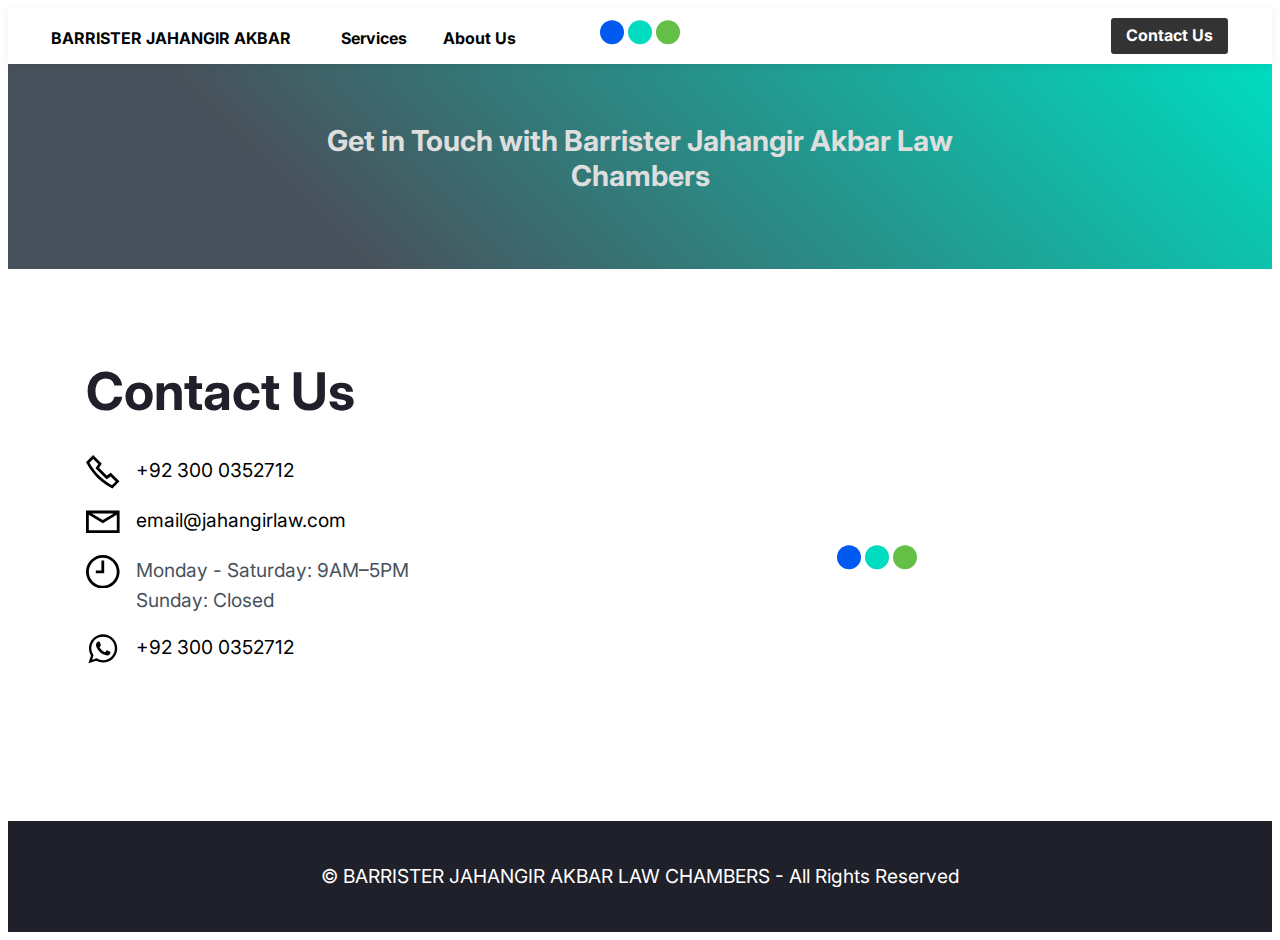
<file: contact.html>
<!DOCTYPE html>
<html amp >
<head>
  <!-- Site made with Mobirise Website Builder v4.12.4, https://mobirise.com -->
  <meta charset="UTF-8">
  <meta http-equiv="X-UA-Compatible" content="IE=edge">
  <meta name="generator" content="Mobirise v4.12.4, mobirise.com">
  <meta name="twitter:card" content="summary_large_image"/>
  <meta name="twitter:image:src" content="assets/images/contact-meta.png">
  <meta property="og:image" content="assets/images/contact-meta.png">
  <meta name="twitter:title" content="Contact Us | Barrister Jahangir Akbar Law Chambers">
  <meta name="viewport" content="width=device-width, initial-scale=1, minimum-scale=1">
  <link rel="shortcut icon" href="assets/images/untitled-2-168x168.png" type="image/x-icon">
  <meta name="description" content="Reach out to Barrister Jahangir Akbar Law Chambers in Karachi for expert legal assistance in civil, criminal, corporate, and family law matters. Contact us via phone, email, or visit our office.">
  <meta name="amp-script-src" content="">
  
  <title>Contact Us | Barrister Jahangir Akbar Law Chambers</title>
  
<link rel="canonical" href="https://jahangirlaw.com/contact.html">
 <style amp-boilerplate>body{-webkit-animation:-amp-start 8s steps(1,end) 0s 1 normal both;-moz-animation:-amp-start 8s steps(1,end) 0s 1 normal both;-ms-animation:-amp-start 8s steps(1,end) 0s 1 normal both;animation:-amp-start 8s steps(1,end) 0s 1 normal both}@-webkit-keyframes -amp-start{from{visibility:hidden}to{visibility:visible}}@-moz-keyframes -amp-start{from{visibility:hidden}to{visibility:visible}}@-ms-keyframes -amp-start{from{visibility:hidden}to{visibility:visible}}@-o-keyframes -amp-start{from{visibility:hidden}to{visibility:visible}}@keyframes -amp-start{from{visibility:hidden}to{visibility:visible}}</style>
<noscript><style amp-boilerplate>body{-webkit-animation:none;-moz-animation:none;-ms-animation:none;animation:none}</style></noscript>
<link href="https://fonts.googleapis.com/css?family=Inter:100,200,300,400,500,600,700,800,900,100i,200i,300i,400i,500i,600i,700i,800i,900i&display=swap" rel="stylesheet">
 
 <style amp-custom> 
div,span,h1,h2,h3,h4,h5,h6,p,blockquote,a,ol,ul,li,figcaption,textarea,input{font: inherit;}*{-webkit-box-sizing: border-box;box-sizing: border-box;outline: none;}*:focus{outline: none;}body{position: relative;font-style: normal;line-height: 1.6;color: #48525c;}section{background-color: #eeeeee;background-position: 50% 50%;background-repeat: no-repeat;background-size: cover;overflow: hidden;padding: 0;}h1,h2,h3,h4,h5,h6{margin: 0;padding: 0;}p,li,blockquote{letter-spacing: normal;line-height: 1.6;}ul,ol,blockquote,p{margin-bottom: 0;margin-top: 0;}a{cursor: pointer;}a,a:hover{text-decoration: none;}a.mbr-iconfont:hover{text-decoration: none;}h1,h2,h3,h4,h5,h6,.display-1,.display-2,.display-4,.display-5,.display-7{word-break: break-word;word-wrap: break-word;}b,strong{font-weight: bold;}blockquote{padding: 10px 0 10px 20px;position: relative;border-left: 3px solid;}input:-webkit-autofill,input:-webkit-autofill:hover,input:-webkit-autofill:focus,input:-webkit-autofill:active{-webkit-transition-delay: 9999s;transition-delay: 9999s;-webkit-transition-property: background-color,color;-o-transition-property: background-color,color;transition-property: background-color,color;}html,body{height: auto;min-height: 100vh;}.mbr-section-title{margin: 0;padding: 0;font-style: normal;line-height: 1.2;width: 100%;color: #20202a;}.mbr-section-subtitle{line-height: 1.2;width: 100%;color: #20202a;}.mbr-text{font-style: normal;line-height: 1.6;width: 100%;color: #48525c;font-weight: 400;}.mbr-white{color: #ffffff;}.mbr-black{color: #000000;}.align-left{text-align: left;}.align-left .list-item{justify-content: flex-start;}.align-center{text-align: center;}.align-center .list-item{justify-content: center;}.align-right{text-align: right;}.align-right .list-item{justify-content: flex-end;}@media (max-width: 767px){.align-left,.align-center,.align-right{text-align: center;}.align-left .list-item,.align-center .list-item,.align-right .list-item{justify-content: center;}}.mbr-light{font-weight: 300;}.mbr-regular{font-weight: 400;}.mbr-semibold{font-weight: 600;}.mbr-bold{font-weight: 700;}.icons-list a{margin: 0;}.icons-list a:last-child{margin: 0;}.mbr-figure{align-self: center;}.hidden{visibility: hidden;}.super-hide{display: none;}.inactive{-webkit-user-select: none;-moz-user-select: none;-ms-user-select: none;user-select: none;pointer-events: none;-webkit-user-drag: none;user-drag: none;}.mbr-overlay{position: absolute;bottom: 0;left: 0;right: 0;top: 0;z-index: 0;}.map-placeholder{display: none;}.google-map,.google-map iframe{position: relative;width: 100%;height: 400px;}amp-img{width: 100%;}amp-img img{max-height: 100%;max-width: 100%;}img.mbr-temp{width: 100%;}.rounded{border-radius: 50%;}.is-builder .nodisplay + img[async],.is-builder .nodisplay + img[decoding="async"],.is-builder amp-img > a + img[async],.is-builder amp-img > a + img[decoding="async"]{display: none;}html:not(.is-builder) amp-img > a{position: absolute;top: 0;bottom: 0;left: 0;right: 0;z-index: 1;}.is-builder .temp-amp-sizer{position: absolute;}.is-builder amp-youtube .temp-amp-sizer,.is-builder amp-vimeo .temp-amp-sizer{position: static;}.mobirise-spinner{position: absolute;top: 50%;left: 40%;margin-left: 10%;-webkit-transform: translate3d(-50%,-50%,0);z-index: 4;}.mobirise-spinner em{width: 24px;height: 24px;background: #3ac;border-radius: 100%;display: inline-block;-webkit-animation: slide 1s infinite;}.mobirise-spinner em:nth-child(1){-webkit-animation-delay: 0.1s;}.mobirise-spinner em:nth-child(2){-webkit-animation-delay: 0.2s;}.mobirise-spinner em:nth-child(3){-webkit-animation-delay: 0.3s;}@-moz-keyframes slide{0%{-webkit-transform: scale(1);}50%{opacity: 0.3;-webkit-transform: scale(2);}100%{-webkit-transform: scale(1);}}@-webkit-keyframes slide{0%{-webkit-transform: scale(1);}50%{opacity: 0.3;-webkit-transform: scale(2);}100%{-webkit-transform: scale(1);}}@-o-keyframes slide{0%{-webkit-transform: scale(1);}50%{opacity: 0.3;-webkit-transform: scale(2);}100%{-webkit-transform: scale(1);}}@keyframes slide{0%{-webkit-transform: scale(1);}50%{opacity: 0.3;-webkit-transform: scale(2);}100%{-webkit-transform: scale(1);}}.mobirise-loader .amp-active > div{display: none;}.iconfont-wrapper{display: inline-flex;}.mbr-flex{display: flex;}.flex-wrap{flex-wrap: wrap;}.mbr-jc-s{justify-content: flex-start;}.mbr-jc-c{justify-content: center;}.mbr-jc-e{justify-content: flex-end;}.mbr-row-reverse{flex-direction: row-reverse;}.mbr-column{flex-direction: column;}amp-img,img{height: 100%;width: 100%;}.hidden-slide{display: none;}.visible-slide{display: flex;}section,.container,.container-fluid{position: relative;word-wrap: break-word;}.mbr-fullscreen .mbr-overlay{min-height: 100vh;}.mbr-fullscreen{display: flex;align-items: center;height: 100vh;min-height: 100vh;padding: 3rem 0;}.container{padding: 0 1rem;width: 100%;margin-right: auto;margin-left: auto;}@media (max-width: 767px){.container{max-width: 540px;}} @media (min-width: 768px){.container{max-width: 720px;}} @media (min-width: 992px){.container{max-width: 960px;}} @media (min-width: 1200px){.container{max-width: 1140px;}}.container-fluid{width: 100%;padding: 0 1rem;}.btn{position: relative;font-weight: 700;margin: 0.4rem 0.9rem;border: 2px solid;font-style: normal;white-space: normal;transition: all 0.3s cubic-bezier(0.25,0.1,0.25,1);display: inline-flex;align-items: center;justify-content: center;word-break: break-word;line-height: 1.2rem;letter-spacing: normal;}.btn-form{padding: 1rem 2rem;}.btn-form:hover{cursor: pointer;}.btn{padding: 1rem 2rem;border-radius: 3px;}.btn-sm{padding: 0.4rem 0.8rem;border-radius: 3px;}.btn-md{padding: 1rem 2rem;border-radius: 3px;}.btn-lg{padding: 1.2rem 3.2rem;border-radius: 3px;}form .btn,form .mbr-section-btn{margin: 0;}.note-popover .btn:after{display: none;}.mbr-section-btn{margin: 0 -0.9rem;font-size: 0;}nav .mbr-section-btn{margin-left: 0rem;margin-right: 0rem;}.btn .mbr-iconfont,.btn.btn-md .mbr-iconfont{cursor: pointer;margin: 0 0.8rem 0 0;}.btn-sm .mbr-iconfont{margin: 0 0.5rem 0 0;}[type="submit"]{-webkit-appearance: none;}section.menu{min-height: 56px;overflow: visible;padding: 0;}.menu-container{display: flex;-webkit-box-pack: justify;-ms-flex-pack: justify;justify-content: space-between;align-items: center;min-height: 56px;}@media (max-width: 991px){.menu-container{max-width: 100%;padding: 0.5rem 1rem;}} @media (max-width: 767px){.menu-container{padding: 0.5rem 1rem;}}.navbar{z-index: 100;width: 100%;position: absolute;box-shadow: 0 2px 10px 0 rgba(0,0,0,0.07);}.navbar-fixed-top{position: fixed;top: 0;}.navbar-brand{display: flex;align-items: center;word-break: break-word;z-index: 1;}.navbar-logo{margin: 0 0.8rem 0 0;}@media (max-width: 767px){.navbar-logo amp-img{max-height: 35px;max-width: 35px;}}.navbar-caption-wrap{display: flex;}.navbar .navbar-collapse{display: flex;-ms-flex-preferred-size: auto;flex-basis: auto;align-items: center;justify-content: space-between;width: 100%;}@media (max-width: 991px){.navbar .navbar-collapse{display: none;position: absolute;top: 0;right: 0;height: 100vh;overflow-y: auto;padding: 70px 2rem 1rem;z-index: 1;}}@media (max-width: 991px){.navbar.opened .navbar-collapse.show,.navbar.opened .navbar-collapse.collapsing{display: block;}.is-builder .navbar-collapse{position: fixed;}}.navbar-nav{list-style-type: none;display: flex;flex-wrap: wrap;padding-left: 0;min-width: 10rem;}@media (max-width: 991px){.navbar-nav{flex-direction: column;}} .navbar-nav .mbr-iconfont{margin: 0 0.2rem 0 0;}.nav-item{word-break: break-all;}.nav-link{display: flex;align-items: center;justify-content: center;}.nav-link,.navbar-caption{transition: all 0.2s;letter-spacing: normal;}.nav-dropdown .dropdown-menu{min-width: 10rem;position: absolute;left: 0;padding: 10px 0;border-radius: 0 0 4px 4px;transition: opacity 0.2s cubic-bezier(0.25,0.1,0.25,1);}.nav-dropdown .dropdown-menu .dropdown-item{line-height: normal;display: flex;justify-content: center;align-items: center;padding: 0 15px;margin: 20px 0;white-space: nowrap;}.nav-dropdown .dropdown-menu .dropdown-item:active{background: none;}.nav-dropdown .dropdown-menu .dropdown{position: relative;}.dropdown-menu .dropdown:hover > .dropdown-menu{opacity: 1;pointer-events: all;}.nav-dropdown .dropdown-submenu{top: 0;left: 100%;margin: 0;}.nav-item.dropdown{position: relative;}.nav-item.dropdown .dropdown-menu{opacity: 0;pointer-events: none;}.nav-item.dropdown:hover > .dropdown-menu{opacity: 1;pointer-events: all;}.link.dropdown-toggle:after{content: "";margin-left: 0.25rem;border-top: 0.35em solid;border-right: 0.35em solid transparent;border-left: 0.35em solid transparent;border-bottom: 0;}.navbar .dropdown.open > .dropdown-menu{display: block;}@media (max-width: 991px){.is-builder .nav-dropdown .dropdown-menu{position: relative;}.nav-dropdown .dropdown-submenu{left: 0;}.nav-dropdown .dropdown-menu .dropdown-item{padding: 0;margin: 0 0 1rem 0;justify-content: center;}.nav-dropdown .dropdown-menu .dropdown-item:after{right: auto;}.navbar.opened .dropdown-menu{top: 0;}.dropdown-toggle[data-toggle="dropdown-submenu"]:after{content: "";margin-left: 0.25rem;border-top: 0.35em solid;border-right: 0.35em solid transparent;border-left: 0.35em solid transparent;border-bottom: 0;top: 55%;}}.navbar-buttons{display: flex;flex-wrap: wrap;align-items: center;justify-content: center;}@media (max-width: 991px){.navbar-buttons{flex-direction: column;}}.menu-social-list{display: flex;align-items: center;justify-content: center;flex-wrap: wrap;}.menu-social-list a{margin: 0 0.5rem;}.menu-social-list a span{font-size: 1.5rem;}button.navbar-toggler{position: relative;width: 31px;height: 20px;cursor: pointer;transition: all .2s;-ms-flex-item-align: center;-ms-grid-row-align: center;align-self: center;}.hamburger span{position: absolute;right: 0;width: 30px;height: 2px;border-right: 5px;}.hamburger span:nth-child(1){top: 0;transition: all .2s;}.hamburger span:nth-child(2){top: 8px;transition: all .15s;}.hamburger span:nth-child(3){top: 8px;transition: all .15s;}.hamburger span:nth-child(4){top: 16px;transition: all .2s;}nav.opened .navbar-toggler:not(.hide) .hamburger span:nth-child(4),nav.opened .navbar-toggler:not(.hide) .hamburger span:nth-child(1){top: 8px;width: 0;opacity: 0;right: 50%;transition: all .2s;}nav.opened .navbar-toggler:not(.hide) .hamburger span:nth-child(2){transform: rotate(-45deg);transition: all .25s;}nav.opened .navbar-toggler:not(.hide) .hamburger span:nth-child(3){transform: rotate(45deg);transition: all .25s;}.ampstart-btn.hamburger{position: relative;margin-left: auto;height: 20px;width: 30px;background: none;border: none;cursor: pointer;z-index: 1000;}@media (min-width: 992px){.nav-dropdown .dropdown-menu{box-shadow: 0 10px 25px 0 rgba(0,0,0,0.2);}.ampstart-btn,amp-sidebar{display: none;}.dropdown-menu .dropdown-toggle:after{content: "";border-bottom: 0.35em solid transparent;border-left: 0.35em solid;border-right: 0;border-top: 0.35em solid transparent;margin-left: 0.3rem;margin-top: -0.3077em;position: absolute;right: 1.1538em;top: 50%;}}.close-sidebar{width: 30px;height: 30px;position: relative;cursor: pointer;background-color: transparent;border: none;}.close-sidebar span{position: absolute;left: 0;width: 30px;height: 2px;border-right: 5px;top: 14px;}.close-sidebar span:nth-child(1){transform: rotate(-45deg);}.close-sidebar span:nth-child(2){transform: rotate(45deg);}.builder-sidebar{position: relative;height: 100vh;overflow-y: auto;min-width: 10rem;z-index: 1030;padding: 1rem 2rem;max-width: 20rem;}.builder-sidebar .dropdown:hover > .dropdown-menu{position: relative;text-align: center;}section.sidebar-open:before{content: '';position: fixed;top: 0;bottom: 0;right: 0;left: 0;background-color: rgba(0,0,0,0.2);z-index: 1040;}.is-builder section.horizontal-menu .ampstart-btn{display: none;}.is-builder section.horizontal-menu .dropdown-menu{z-index: auto;opacity: 1;pointer-events: auto;}.is-builder .menu{overflow: visible;}#sidebar{background-color: transparent;}.card-title{margin: 0;}.card{position: relative;background-color: transparent;border: none;border-radius: 0;width: 100%;padding: 0 1rem;}@media (max-width: 767px){.card:not(.last-child){padding-bottom: 30px;}} .card .card-img{width: auto;border-radius: 0;}.card .card-wrapper{height: 100%;}@media (max-width: 767px){.card .card-wrapper{flex-direction: column;}} .card img{height: 100%;-o-object-fit: cover;object-fit: cover;-o-object-position: center;object-position: center;}.card-inner,.items-list{display: flex;flex-direction: column;}.items-list{list-style-type: none;padding: 0;}.items-list .list-item{padding: 1rem 2rem;}.card-head{padding: 1.5rem 2rem;}.card-price-wrap{padding: 1rem 2rem;}.card-button{padding: 1rem;margin: 0;}.timeline-wrap{position: relative;}.timeline-wrap .iconBackground{position: absolute;left: 50%;width: 20px;height: 20px;line-height: 30px;text-align: center;border-radius: 50%;font-size: 30px;display: inline-block;background-color: #000000;top: 20px;margin: 0 0 0 -10px;}@media (max-width: 767px){.timeline-wrap .iconBackground{left: 0;}}.separline{position: relative;}@media (max-width: 767px){.separline:not(.last-child){padding-bottom: 2rem;}} .separline:before{position: absolute;content: "";width: 2px;background-color: #000000;left: calc(50% - 1px);height: calc(100% - 20px);top: 40px;}@media (max-width: 767px){.separline:before{left: 0;}}.gallery-img-wrap{position: relative;height: 100%;}.gallery-img-wrap:hover{cursor: pointer;}.gallery-img-wrap:hover .icon-wrap,.gallery-img-wrap:hover .caption-on-hover{opacity: 1;}.gallery-img-wrap:hover:after{opacity: .5;}.gallery-img-wrap amp-img{height: 100%;}.gallery-img-wrap:after{content: "";position: absolute;top: 0;bottom: 0;left: 0;right: 0;background: #000;opacity: 0;transition: opacity 0.2s;pointer-events: none;}.gallery-img-wrap .icon-wrap,.gallery-img-wrap .img-caption{z-index: 3;pointer-events: none;position: absolute;}.gallery-img-wrap .icon-wrap,.gallery-img-wrap .caption-on-hover{opacity: 0;transition: opacity 0.2s;}.gallery-img-wrap .icon-wrap{left: 50%;top: 50%;transform: translate(-50%,-50%);background-color: #fff;padding: .5rem;border-radius: 50%;}.gallery-img-wrap .amp-iconfont{color: #000;font-size: 1rem;width: 1rem;display: block;}.gallery-img-wrap .img-caption{left: 0;right: 0;}.gallery-img-wrap .img-caption.caption-top{top: 0;}.gallery-img-wrap .img-caption.caption-bottom{bottom: 0;}.gallery-img-wrap .img-caption:not(.caption-on-hover):after{content: "";position: absolute;top: 0;left: 0;right: 0;height: 100%;transition: opacity 0.2s;z-index: -1;pointer-events: none;}@media (max-width: 767px){.gallery-img-wrap:after,.gallery-img-wrap:hover:after,.gallery-img-wrap .icon-wrap{display: none;}.gallery-img-wrap .caption-on-hover{opacity: 1;}}.is-builder .gallery-img-wrap .icon-wrap,.is-builder .gallery-img-wrap .img-caption > *{pointer-events: all;}.amp-carousel-button,.dots-wrapper .dots span{transition: all 0.4s;cursor: pointer;outline: none;}.amp-carousel-button{width: 50px;height: 50px;border-radius: 50%;}.dots-wrapper .dots{display: inline-block;margin: 4px 8px;}.dots-wrapper .dots span{display: block;border-radius: 12px;height: 24px;width: 24px;background-color: #ffffff;border: 10px solid #cccccc;opacity: 0.5;}.dots-wrapper .dots span.current{width: 40px;}.dots-wrapper .dots span:hover,.dots-wrapper .dots span.current{opacity: 1;}.amp-carousel-button-next:after{right: 1rem;}.amp-carousel-button-prev:after{left: 1rem;}button.btn-img{cursor: pointer;}.is-builder .preview button.btn-img{opacity: 0.5;position: relative;pointer-events: none;}amp-image-lightbox,.lightbox{background: rgba(0,0,0,0.8);display: flex;flex-wrap: wrap;align-items: center;justify-content: center;width: 100%;height: 100%;overflow: auto;}amp-image-lightbox a.control,.lightbox a.control{position: absolute;cursor: default;top: 0;right: 0;}amp-image-lightbox .close,.lightbox .close{background: none;border: none;position: absolute;top: 16px;right: 16px;height: 32px;width: 32px;cursor: pointer;z-index: 1000;}amp-image-lightbox .close:before,amp-image-lightbox .close:after,.lightbox .close:before,.lightbox .close:after{position: absolute;top: 0;right: 16px;content: ' ';height: 32px;width: 2px;background-color: #fff;}amp-image-lightbox .close:before,.lightbox .close:before{transform: rotate(45deg);}amp-image-lightbox .close:after,.lightbox .close:after{transform: rotate(-45deg);}amp-image-lightbox .video-block,.lightbox .video-block{width: 100%;}div[submit-success] > *,div[submit-error] > *{padding: 15px;margin-bottom: 1rem;}.form-block{z-index: 1;background-color: transparent;padding: 0;position: relative;overflow: hidden;}.form-block .mbr-overlay{z-index: -1;}@media (max-width: 991px){.form-block{padding: 0;}}form input,form textarea,form select{padding: 1rem;line-height: 1.2rem;width: 100%;background: #ffffff;border-width: 2px;border-style: solid;border-color: #767676;border-radius: 3px;color: #000000;}form input[type="checkbox"],form input[type="radio"]{border: none;background: none;width: auto;}form .field{padding-bottom: 0.5rem;padding-top: 0.5rem;}form textarea.field-input{height: 200px;}form .fieldset{display: flex;justify-content: center;flex-wrap: wrap;align-items: center;}textarea[type="hidden"]{display: none;}.form-check{margin-bottom: 0;}.form-check-label{padding-left: 0;}.form-check-input{position: relative;margin: 4px;}.form-check-inline{display: inline-flex;align-items: center;padding-left: 0;margin-right: .75rem;}.mbr-row,.mbr-form-row{display: -webkit-box;display: -ms-flexbox;display: flex;-ms-flex-wrap: wrap;flex-wrap: wrap;margin-left: -1rem;margin-right: -1rem;}.mbr-form-row{margin-left: -0.5rem;margin-right: -0.5rem;}.mbr-form-row > [class*="mbr-col"]{padding-left: 0.5rem;padding-right: 0.5rem;}@media (max-width: 767px){.mbr-col,.mbr-col-auto{padding-right: 1rem;padding-left: 1rem;}.mbr-col-sm-12{-ms-flex: 0 0 100%;-webkit-box-flex: 0;flex: 0 0 100%;max-width: 100%;padding-right: 1rem;padding-left: 1rem;}}@media (min-width: 768px){.mbr-col,.mbr-col-auto{padding-right: 1rem;padding-left: 1rem;}.mbr-col-md-2{-ms-flex: 0 0 16.6666666667%;-webkit-box-flex: 0;flex: 0 0 16.6666666667%;max-width: 16.6666666667%;padding-right: 1rem;padding-left: 1rem;}.mbr-col-md-3{-ms-flex: 0 0 25%;-webkit-box-flex: 0;flex: 0 0 25%;max-width: 25%;padding-right: 1rem;padding-left: 1rem;}.mbr-col-md-4{-ms-flex: 0 0 33.3333333333%;-webkit-box-flex: 0;flex: 0 0 33.3333333333%;max-width: 33.3333333333%;padding-right: 1rem;padding-left: 1rem;}.mbr-col-md-5{-ms-flex: 0 0 41.6666666667%;-webkit-box-flex: 0;flex: 0 0 41.6666666667%;max-width: 41.6666666667%;padding-right: 1rem;padding-left: 1rem;}.mbr-col-md-6{-ms-flex: 0 0 50%;-webkit-box-flex: 0;flex: 0 0 50%;max-width: 50%;padding-right: 1rem;padding-left: 1rem;}.mbr-col-md-7{-ms-flex: 0 0 58.3333333333%;-webkit-box-flex: 0;flex: 0 0 58.3333333333%;max-width: 58.3333333333%;padding-right: 1rem;padding-left: 1rem;}.mbr-col-md-8{-ms-flex: 0 0 66.6666666667%;-webkit-box-flex: 0;flex: 0 0 66.6666666667%;max-width: 66.6666666667%;padding-right: 1rem;padding-left: 1rem;}.mbr-col-md-10{-ms-flex: 0 0 83.3333333333%;-webkit-box-flex: 0;flex: 0 0 83.3333333333%;max-width: 83.3333333333%;padding-right: 1rem;padding-left: 1rem;}.mbr-col-md-12{-ms-flex: 0 0 100%;-webkit-box-flex: 0;flex: 0 0 100%;max-width: 100%;padding-right: 1rem;padding-left: 1rem;}}.mbr-col{-ms-flex: 1 1 auto;-webkit-box-flex: 1;flex: 1 1 auto;max-width: 100%;}.mbr-col-auto{-ms-flex: 0 0 auto;flex: 0 0 auto;width: auto;}@media (min-width: 992px){.mbr-col,.mbr-col-auto{padding-right: 1rem;padding-left: 1rem;}.mbr-col-lg-2{-ms-flex: 0 0 16.6666666667%;-webkit-box-flex: 0;flex: 0 0 16.6666666667%;max-width: 16.6666666667%;padding-right: 1rem;padding-left: 1rem;}.mbr-col-lg-3{-ms-flex: 0 0 25%;-webkit-box-flex: 0;flex: 0 0 25%;max-width: 25%;padding-right: 1rem;padding-left: 1rem;}.mbr-col-lg-4{-ms-flex: 0 0 33.3333333333%;-webkit-box-flex: 0;flex: 0 0 33.3333333333%;max-width: 33.3333333333%;padding-right: 1rem;padding-left: 1rem;}.mbr-col-lg-5{-ms-flex: 0 0 41.6666666667%;-webkit-box-flex: 0;flex: 0 0 41.6666666667%;max-width: 41.6666666667%;padding-right: 1rem;padding-left: 1rem;}.mbr-col-lg-6{-ms-flex: 0 0 50%;-webkit-box-flex: 0;flex: 0 0 50%;max-width: 50%;padding-right: 1rem;padding-left: 1rem;}.mbr-col-lg-7{-ms-flex: 0 0 58.3333333333%;-webkit-box-flex: 0;flex: 0 0 58.3333333333%;max-width: 58.3333333333%;padding-right: 1rem;padding-left: 1rem;}.mbr-col-lg-8{-ms-flex: 0 0 66.6666666667%;-webkit-box-flex: 0;flex: 0 0 66.6666666667%;max-width: 66.6666666667%;padding-right: 1rem;padding-left: 1rem;}.mbr-col-lg-9{-ms-flex: 0 0 75%;-webkit-box-flex: 0;flex: 0 0 75%;max-width: 75%;padding-right: 1rem;padding-left: 1rem;}.mbr-col-lg-10{-ms-flex: 0 0 83.3333333333%;-webkit-box-flex: 0;flex: 0 0 83.3333333333%;max-width: 83.3333333333%;padding-right: 1rem;padding-left: 1rem;}.mbr-col-lg-12{-ms-flex: 0 0 100%;-webkit-box-flex: 0;flex: 0 0 100%;max-width: 100%;padding-right: 1rem;padding-left: 1rem;}}@media (min-width: 992px){.lg-pb{padding-bottom: 3rem;}}@media (max-width: 991px){.md-pb{padding-bottom: 3rem;}}.mbr-pt-1,.mbr-py-1{padding-top: 10px;}.mbr-pb-1,.mbr-py-1{padding-bottom: 10px;}.mbr-px-1{padding-left: 10px;padding-right: 10px;}.mbr-p-1{padding: 10px;}.mbr-pt-2,.mbr-py-2{padding-top: 1rem;}.mbr-pb-2,.mbr-py-2{padding-bottom: 1rem;}.mbr-px-2{padding-left: 1rem;padding-right: 1rem;}.mbr-p-2{padding: 1rem;}.mbr-pt-3,.mbr-py-3{padding-top: 25px;}.mbr-pb-3,.mbr-py-3{padding-bottom: 25px;}.mbr-px-3{padding-left: 25px;padding-right: 25px;}.mbr-p-3{padding: 25px;}.mbr-pt-4,.mbr-py-4{padding-top: 2rem;}.mbr-pb-4,.mbr-py-4{padding-bottom: 2rem;}.mbr-px-4{padding-left: 2rem;padding-right: 2rem;}.mbr-p-4{padding: 2rem;}.mbr-pt-5,.mbr-py-5{padding-top: 3rem;}.mbr-pb-5,.mbr-py-5{padding-bottom: 3rem;}.mbr-px-5{padding-left: 3rem;padding-right: 3rem;}.mbr-p-5{padding: 3rem;}@media (max-width: 991px){.mbr-py-4,.mbr-py-5{padding-top: 1rem;padding-bottom: 1rem;}.mbr-px-4,.mbr-px-5{padding-left: 1rem;padding-right: 1rem;}.mbr-p-3,.mbr-p-4,.mbr-p-5{padding: 1rem;}}.mbr-ml-auto{margin-left: auto;}.mbr-mr-auto{margin-right: auto;}.mbr-m-auto{margin: auto;}#scrollToTopMarker{position: absolute;width: 0px;height: 0px;top: 300px;}#scrollToTopButton{position: fixed;bottom: 25px;right: 25px;opacity: .4;z-index: 5000;font-size: 32px;height: 60px;width: 60px;border: none;border-radius: 3px;cursor: pointer;}#scrollToTopButton:focus{outline: none;}#scrollToTopButton a:before{content: '';position: absolute;height: 40%;top: 36%;width: 2px;left: calc(50% - 1px);}#scrollToTopButton a:after{content: '';position: absolute;border-top: 2px solid;border-right: 2px solid;width: 40%;height: 40%;left: calc(30% - 1px);bottom: 30%;transform: rotate(-45deg);}.is-builder #scrollToTopButton a:after{left: 30%;}a{font-style: normal;}@media (max-width: 767px){.mbr-section-btn,.mbr-section-title{text-align: center;}}@media (min-width: 992px){.mbr-col-lg-11{flex: 0 0 91.666%;max-width: 91.666%;padding-right: 1rem;padding-left: 1rem;}}
body{font-family: Inter;}blockquote{border-color: #005af0;}div[submit-success] > *{background: #64bf46;color: #ffffff;}div[submit-error] > *{background: #ffdc00;color: #000000;}.display-1{font-family: 'Inter',sans-serif;font-size: 4rem;}.display-2{font-family: 'Inter',sans-serif;font-size: 3.25rem;}.display-4{font-family: 'Inter',sans-serif;font-size: 1rem;}.display-5{font-family: 'Inter',sans-serif;font-size: 1.8rem;}.display-7{font-family: 'Inter',sans-serif;font-size: 1.2rem;}.display-1 .mbr-iconfont-btn{font-size: 4rem;width: 4rem;}.display-2 .mbr-iconfont-btn{font-size: 3.25rem;width: 3.25rem;}.display-4 .mbr-iconfont-btn{font-size: 1rem;width: 1rem;}.display-5 .mbr-iconfont-btn{font-size: 1.8rem;width: 1.8rem;}.display-7 .mbr-iconfont-btn{font-size: 1.2rem;width: 1.2rem;}@media (max-width: 768px){.display-1{font-size: 3.2rem;font-size: calc( 2.05rem + (4 - 2.05) * ((100vw - 20rem) / (48 - 20)));line-height: calc( 1.4 * (2.05rem + (4 - 2.05) * ((100vw - 20rem) / (48 - 20))));}.display-2{font-size: 2.6rem;font-size: calc( 1.7874999999999999rem + (3.25 - 1.7874999999999999) * ((100vw - 20rem) / (48 - 20)));line-height: calc( 1.4 * (1.7874999999999999rem + (3.25 - 1.7874999999999999) * ((100vw - 20rem) / (48 - 20))));}.display-4{font-size: 0.8rem;font-size: calc( 1rem + (1 - 1) * ((100vw - 20rem) / (48 - 20)));line-height: calc( 1.4 * (1rem + (1 - 1) * ((100vw - 20rem) / (48 - 20))));}.display-5{font-size: 1.44rem;font-size: calc( 1.28rem + (1.8 - 1.28) * ((100vw - 20rem) / (48 - 20)));line-height: calc( 1.4 * (1.28rem + (1.8 - 1.28) * ((100vw - 20rem) / (48 - 20))));}.display-7{font-size: 0.96rem;font-size: calc( 1.07rem + (1.2 - 1.07) * ((100vw - 20rem) / (48 - 20)));line-height: calc( 1.4 * (1.07rem + (1.2 - 1.07) * ((100vw - 20rem) / (48 - 20))));}}.bg-primary{background-color: #005af0;}.bg-success{background-color: #64bf46;}.bg-info{background-color: #eb49e1;}.bg-warning{background-color: #ff8f00;}.bg-danger{background-color: #ffdc00;}.btn-primary,.btn-primary:active,.btn-primary.active{background-color: #005af0;border-color: #005af0;color: #ffffff;}.btn-primary:hover,.btn-primary:focus,.btn-primary.focus{color: #ffffff;background-color: #003da3;border-color: #003da3;}.btn-primary.disabled,.btn-primary:disabled{color: #ffffff;background-color: #003da3;border-color: #003da3;}.btn-secondary,.btn-secondary:active,.btn-secondary.active{background-color: #00dcc0;border-color: #00dcc0;color: #ffffff;}.btn-secondary:hover,.btn-secondary:focus,.btn-secondary.focus{color: #ffffff;background-color: #00907d;border-color: #00907d;}.btn-secondary.disabled,.btn-secondary:disabled{color: #ffffff;background-color: #00907d;border-color: #00907d;}.btn-info,.btn-info:active,.btn-info.active{background-color: #eb49e1;border-color: #eb49e1;color: #ffffff;}.btn-info:hover,.btn-info:focus,.btn-info.focus{color: #ffffff;background-color: #d117c5;border-color: #d117c5;}.btn-info.disabled,.btn-info:disabled{color: #ffffff;background-color: #d117c5;border-color: #d117c5;}.btn-success,.btn-success:active,.btn-success.active{background-color: #64bf46;border-color: #64bf46;color: #ffffff;}.btn-success:hover,.btn-success:focus,.btn-success.focus{color: #ffffff;background-color: #46892f;border-color: #46892f;}.btn-success.disabled,.btn-success:disabled{color: #ffffff;background-color: #46892f;border-color: #46892f;}.btn-warning,.btn-warning:active,.btn-warning.active{background-color: #ff8f00;border-color: #ff8f00;color: #ffffff;}.btn-warning:hover,.btn-warning:focus,.btn-warning.focus{color: #ffffff;background-color: #b36400;border-color: #b36400;}.btn-warning.disabled,.btn-warning:disabled{color: #ffffff;background-color: #b36400;border-color: #b36400;}.btn-danger,.btn-danger:active,.btn-danger.active{background-color: #ffdc00;border-color: #ffdc00;color: #000000;}.btn-danger:hover,.btn-danger:focus,.btn-danger.focus{color: #000000;background-color: #b39a00;border-color: #b39a00;}.btn-danger.disabled,.btn-danger:disabled{color: #000000;background-color: #b39a00;border-color: #b39a00;}.btn-black,.btn-black:active,.btn-black.active{background-color: #333333;border-color: #333333;color: #ffffff;}.btn-black:hover,.btn-black:focus,.btn-black.focus{color: #ffffff;background-color: #0d0d0d;border-color: #0d0d0d;}.btn-black.disabled,.btn-black:disabled{color: #ffffff;background-color: #0d0d0d;border-color: #0d0d0d;}.btn-white,.btn-white:active,.btn-white.active{background-color: #ffffff;border-color: #ffffff;color: #808080;}.btn-white:hover,.btn-white:focus,.btn-white.focus{color: #808080;background-color: #d9d9d9;border-color: #d9d9d9;}.btn-white.disabled,.btn-white:disabled{color: #808080;background-color: #d9d9d9;border-color: #d9d9d9;}.btn-white,.btn-white:active,.btn-white.active{color: #333333;}.btn-white:hover,.btn-white:focus,.btn-white.focus{color: #333333;}.btn-white.disabled,.btn-white:disabled{color: #333333;}.btn-primary-outline,.btn-primary-outline:active,.btn-primary-outline.active{background: none;border-color: #00348a;color: #00348a;}.btn-primary-outline:hover,.btn-primary-outline:focus,.btn-primary-outline.focus{color: #ffffff;background-color: #005af0;border-color: #005af0;}.btn-primary-outline.disabled,.btn-primary-outline:disabled{color: #ffffff;background-color: #005af0;border-color: #005af0;}.btn-secondary-outline,.btn-secondary-outline:active,.btn-secondary-outline.active{background: none;border-color: #007667;color: #007667;}.btn-secondary-outline:hover,.btn-secondary-outline:focus,.btn-secondary-outline.focus{color: #ffffff;background-color: #00dcc0;border-color: #00dcc0;}.btn-secondary-outline.disabled,.btn-secondary-outline:disabled{color: #ffffff;background-color: #00dcc0;border-color: #00dcc0;}.btn-info-outline,.btn-info-outline:active,.btn-info-outline.active{background: none;border-color: #ba14af;color: #ba14af;}.btn-info-outline:hover,.btn-info-outline:focus,.btn-info-outline.focus{color: #ffffff;background-color: #eb49e1;border-color: #eb49e1;}.btn-info-outline.disabled,.btn-info-outline:disabled{color: #ffffff;background-color: #eb49e1;border-color: #eb49e1;}.btn-success-outline,.btn-success-outline:active,.btn-success-outline.active{background: none;border-color: #3c7629;color: #3c7629;}.btn-success-outline:hover,.btn-success-outline:focus,.btn-success-outline.focus{color: #ffffff;background-color: #64bf46;border-color: #64bf46;}.btn-success-outline.disabled,.btn-success-outline:disabled{color: #ffffff;background-color: #64bf46;border-color: #64bf46;}.btn-warning-outline,.btn-warning-outline:active,.btn-warning-outline.active{background: none;border-color: #995600;color: #995600;}.btn-warning-outline:hover,.btn-warning-outline:focus,.btn-warning-outline.focus{color: #ffffff;background-color: #ff8f00;border-color: #ff8f00;}.btn-warning-outline.disabled,.btn-warning-outline:disabled{color: #ffffff;background-color: #ff8f00;border-color: #ff8f00;}.btn-danger-outline,.btn-danger-outline:active,.btn-danger-outline.active{background: none;border-color: #998400;color: #998400;}.btn-danger-outline:hover,.btn-danger-outline:focus,.btn-danger-outline.focus{color: #000000;background-color: #ffdc00;border-color: #ffdc00;}.btn-danger-outline.disabled,.btn-danger-outline:disabled{color: #000000;background-color: #ffdc00;border-color: #ffdc00;}.btn-black-outline,.btn-black-outline:active,.btn-black-outline.active{background: none;border-color: #000000;color: #000000;}.btn-black-outline:hover,.btn-black-outline:focus,.btn-black-outline.focus{color: #ffffff;background-color: #333333;border-color: #333333;}.btn-black-outline.disabled,.btn-black-outline:disabled{color: #ffffff;background-color: #333333;border-color: #333333;}.btn-white-outline,.btn-white-outline:active,.btn-white-outline.active{background: none;border-color: #ffffff;color: #ffffff;}.btn-white-outline:hover,.btn-white-outline:focus,.btn-white-outline.focus{color: #333333;background-color: #ffffff;border-color: #ffffff;}.text-primary{color: #005af0;}.text-secondary{color: #00dcc0;}.text-success{color: #64bf46;}.text-info{color: #eb49e1;}.text-warning{color: #ff8f00;}.text-danger{color: #ffdc00;}.text-white{color: #ffffff;}.text-black{color: #000000;}a.text-primary:hover,a.text-primary:focus{color: #00348a;}a.text-secondary:hover,a.text-secondary:focus{color: #007667;}a.text-success:hover,a.text-success:focus{color: #3c7629;}a.text-info:hover,a.text-info:focus{color: #ba14af;}a.text-warning:hover,a.text-warning:focus{color: #995600;}a.text-danger:hover,a.text-danger:focus{color: #998400;}a.text-white:hover,a.text-white:focus{color: #cccccc;}a.text-black:hover,a.text-black:focus{color: #4d4d4d;}.alert-success{background-color: #64bf46;}.alert-info{background-color: #eb49e1;}.alert-warning{background-color: #ff8f00;}.alert-danger{background-color: #ffdc00;}a,a:hover{color: #005af0;}.mbr-plan-header.bg-primary .mbr-plan-subtitle,.mbr-plan-header.bg-primary .mbr-plan-price-desc{color: #bdd6ff;}.mbr-plan-header.bg-success .mbr-plan-subtitle,.mbr-plan-header.bg-success .mbr-plan-price-desc{color: #b3e0a5;}.mbr-plan-header.bg-info .mbr-plan-subtitle,.mbr-plan-header.bg-info .mbr-plan-price-desc{color: #ffffff;}.mbr-plan-header.bg-warning .mbr-plan-subtitle,.mbr-plan-header.bg-warning .mbr-plan-price-desc{color: #ffe9cc;}.mbr-plan-header.bg-danger .mbr-plan-subtitle,.mbr-plan-header.bg-danger .mbr-plan-price-desc{color: #fff8cc;}.mobirise-spinner em:nth-child(1){background: #005af0;}.mobirise-spinner em:nth-child(2){background: #00dcc0;}.mobirise-spinner em:nth-child(3){background: #64bf46;}#scrollToTopMarker{display: none;}#scrollToTopButton{background-color: #005af0;}#scrollToTopButton a:before{background: #ffffff;}#scrollToTopButton a:after{border-top-color: #ffffff;border-right-color: #ffffff;}.btn:not(.btn-form){box-shadow: 0 15px 35px -5px rgba(0,0,0,0.25);}.btn:not(.btn-form):hover,.btn:not(.btn-form):focus,.btn:not(.btn-form).focus{transform: translateY(-0.125rem);box-shadow: 0 25px 20px -15px rgba(0,0,0,0.15);}.amp-carousel-button{box-shadow: 0 10px 15px 0 rgba(0,0,0,0.4);background-color: #f3f3f3;}.amp-carousel-button:hover{background-color: #fff;box-shadow: 0 20px 30px 0 rgba(0,0,0,0.2);}.amp-carousel-button-next{background-image: url("data:image/svg+xml;charset=utf-8,%3Csvg xmlns='http://www.w3.org/2000/svg' width='18' height='18' fill='%23005AF0' %3E%3Cpath d='M9 3L7.94 4.06l4.19 4.19H3v1.5h9.13l-4.19 4.19L9 15l6-6z'/%3E%3C/svg%3E");}.amp-carousel-button-prev{background-image: url("data:image/svg+xml;charset=utf-8,%3Csvg xmlns='http://www.w3.org/2000/svg' width='18' height='18' fill='%23005AF0'%3E%3Cpath d='M15 8.25H5.87l4.19-4.19L9 3 3 9l6 6 1.06-1.06-4.19-4.19H15v-1.5z'/%3E%3C/svg%3E");}.cid-uDgcY5VdPi{min-height: 56px;background-color: #ffffff;}.cid-uDgcY5VdPi .brand-name{margin-right: 2rem;margin-top: 6px;}.cid-uDgcY5VdPi .brand-name a{font-weight: 700;}.cid-uDgcY5VdPi .menu-container{padding: 0 30px;}.cid-uDgcY5VdPi .hamburger span,.cid-uDgcY5VdPi .close-sidebar span{background: #000000;}.cid-uDgcY5VdPi .nav-dropdown .dropdown-menu .dropdown-item{font-weight: 700;width: 100%;text-align: inherit;}.cid-uDgcY5VdPi a.nav-link{font-weight: 700;}.cid-uDgcY5VdPi .navbar{min-height: 56px;background: #ffffff;}@media (max-width: 991px){.cid-uDgcY5VdPi .navbar .navbar-brand{flex-shrink: initial;}}.cid-uDgcY5VdPi .navbar-brand{flex-shrink: 0;padding: 0;margin: 0;}@media (min-width: 992px){.cid-uDgcY5VdPi .navbar-expand-lg .navbar-nav .nav-link{padding: 13px 0;}.cid-uDgcY5VdPi .navbar-nav .nav-link{margin: 0;}.cid-uDgcY5VdPi .navbar-nav .nav-item{margin: 0 18px -5px;}.cid-uDgcY5VdPi .navbar-buttons{margin-left: 2rem;}}.cid-uDgcY5VdPi .navbar-buttons .btn{box-shadow: none;transform: none;}.cid-uDgcY5VdPi .builder-sidebar,.cid-uDgcY5VdPi .collapse,.cid-uDgcY5VdPi .navbar.navbar-expand-lg .dropdown .dropdown-menu{background-color: #ffffff;}@media (max-width: 991px){.cid-uDgcY5VdPi .navbar-nav a{padding: 0;margin: 0 0 1rem;}.cid-uDgcY5VdPi .dropdown-menu{padding: 0;}}.cid-uDgcY5VdPi .close-sidebar:focus{outline: 2px auto #005af0;}.cid-uDgcY5VdPi amp-img{height: 83px;width: 84px;}.cid-uDgcY5VdPi amp-img img{height: 83px;object-fit: contain;}.cid-uDgcY6Q7oa{padding-top: 60px;padding-bottom: 60px;background-color: #00dcc0;background: linear-gradient(225deg,#00dcc0 0,#48525c 75%);}.cid-uDgcY6Q7oa .mbr-section-title{color: #dedede;text-align: center;}.cid-uDgcY6Q7oa .mbr-text{color: #000000;}.cid-uDgduihaA0{padding-top: 60px;padding-bottom: 60px;background-color: #ffffff;}@media (max-width: 767px){.cid-uDgduihaA0 .list-item:not(.last-child){padding-bottom: 1.5rem;}}.cid-uDgduihaA0 .list-item-text{margin-left: 1rem;}.cid-uDgduihaA0 .iconfont-wrapper{width: 2.1rem;height: 2.1rem;}@media (max-width: 767px){.cid-uDgduihaA0 .iconfont-wrapper{height: 30px;width: 30px;}}.cid-uDgduihaA0 .iconfont-wrapper span{font-size: 2.1rem;width: 2.1rem;color: #000000;}@media (max-width: 767px){.cid-uDgduihaA0 .iconfont-wrapper span{font-size: 30px;width: 30px;}}.cid-uDgduihaA0 iframe{border-radius: 10px;box-shadow: inset 0 0 0 1px #ebebf0,0 15px 30px 0 rgba(0,0,0,0.15);}.cid-uDgcY8uvCX{padding-top: 30px;padding-bottom: 30px;background-color: #20202a;}
.engine{position: absolute;text-indent: -2400px;text-align: center;padding: 0;top: 0;left: -2400px;}[class*="-iconfont"]{display: inline-flex;}</style>
 
  <script async  src="https://cdn.ampproject.org/v0.js"></script>
  <script async custom-element="amp-analytics" src="https://cdn.ampproject.org/v0/amp-analytics-0.1.js"></script>
  <script async custom-element="amp-sidebar" src="https://cdn.ampproject.org/v0/amp-sidebar-0.1.js"></script>
  <script async custom-element="amp-iframe" src="https://cdn.ampproject.org/v0/amp-iframe-0.1.js"></script>
  
  
</head>
<body><amp-sidebar id="sidebar" class="cid-uDgcY5VdPi" layout="nodisplay" side="right">
        <div class="builder-sidebar" id="builder-sidebar">
            <button on="tap:sidebar.close" class="close-sidebar">
                <span></span>
                <span></span>
            </button>
        
            
            <ul class="navbar-nav nav-dropdown" data-app-modern-menu="true"><li class="nav-item">
                    <a class="nav-link link text-black display-4" href="services.html">
                        Services</a>
                </li>
                <li class="nav-item">
                    <a class="nav-link link text-black display-4" href="about.html">
                        About Us</a>
                </li></ul>
            
            <div class="navbar-buttons mbr-section-btn align-center"><a class="btn btn-sm btn-black display-4" href="contact.html">
                  Contact Us
                </a></div>
      </div>
    </amp-sidebar>
  <section class="menu horizontal-menu cid-uDgcY5VdPi" id="menu2-m">

    
    

    <nav class="navbar navbar-dropdown navbar-expand-lg">
       <div class="menu-container container-fluid"> 
      <div class="navbar-brand">
          <span class="navbar-logo">
              <amp-img src="assets/images/untitled-2-168x168.png" layout="responsive" width="83" height="83" alt="Mobirise Website Builder" class="mobirise-loader">
                  <div placeholder="" class="placeholder">
                                <div class="mobirise-spinner">
                                    <em></em>
                                    <em></em>
                                    <em></em>
                                </div></div>
                  <a href="index.html"></a>
              </amp-img>
          </span>
          <p class="brand-name mbr-fonts-style mbr-bold display-4"><a href="index.html" class="text-black">BARRISTER JAHANGIR AKBAR</a></p></div>
      <div class="collapse navbar-collapse" id="navbarSupportedContent">
            
            <ul class="navbar-nav nav-dropdown" data-app-modern-menu="true"><li class="nav-item">
                    <a class="nav-link link text-black display-4" href="services.html">
                        Services</a>
                </li>
                <li class="nav-item">
                    <a class="nav-link link text-black display-4" href="about.html">
                        About Us</a>
                </li></ul>
            
            <div class="navbar-buttons mbr-section-btn align-center"><a class="btn btn-sm btn-black display-4" href="contact.html">
                  Contact Us
                </a></div>
      </div>
      
      <button on="tap:sidebar.toggle" class="ampstart-btn hamburger">
        <span></span>
        <span></span>
        <span></span>
        <span></span>
    </button>
        </div>
    </nav>

  <!-- AMP plug -->
    

</section>

<section class="engine"><a href="https://mobirise.info/q">responsive website templates</a></section><section class="info1 cid-uDgcY6Q7oa" id="info1-n">

    

    <div class="container">
        <div class="mbr-row mbr-jc-c">
            <div class="mbr-col-sm-12 mbr-col-md-10 mbr-col-lg-8">
                <h2 class="mbr-section-title align-left mbr-fonts-style mbr-bold mbr-white mbr-pb-2 display-5">Get in Touch with Barrister Jahangir Akbar Law Chambers</h2>
                
            </div>
            
        </div>
    </div>
</section>

<section class="contacts3 map cid-uDgduihaA0" id="contacts3-s">

    

    <div class="container">
        <div class="mbr-row mbr-jc-c main-row mbr-pt-4 mbr-row-reverse">
            <div class="mbr-col-md-12 mbr-col-sm-12 map-content mbr-col-lg-7 md-pb">
                <div class="google-map"><amp-iframe src="https://www.google.com/maps/embed?pb=!1m18!1m12!1m3!1d3620.1543616733084!2d67.027549!3d24.858577!2m3!1f0!2f0!3f0!3m2!1i1024!2i768!4f13.1!3m3!1m2!1s0x3eb33fdbb7ea179f%3A0x56e1f66812f4f6d2!2sJahangir%20Pinnacle%20Law%20Chambers!5e0!3m2!1sen!2s!4v1739975970086!5m2!1sen!2s" height="400" layout="fill" sandbox="allow-scripts allow-same-origin                                 allow-popups" frameborder="0" class="mobirise-loader">
                    <div placeholder="" class="placeholder">
                                <div class="mobirise-spinner">
                                    <em></em>
                                    <em></em>
                                    <em></em>
                                </div></div>
                </amp-iframe></div>
                
            </div>
            
            
            <div class="mbr-col-lg-5 mbr-col-md-12 mbr-col-sm-12 contact-content mbr-flex">
                <div class="mbr-flex mbr-column content_block">
                  <div class="mbr-pb-4">
                <h2 class="mbr-section-title align-left mbr-fonts-style mbr-bold display-2">
                    Contact Us
                </h2>
                
     </div>
                <div class="list-box">
                    <div class="list-item mbr-flex mbr-pb-2">
                        <div class="iconfont-wrapper">
                            <a href="tel:+923000352712"><span class="mbr-iconfont mobi-mbri-phone mobi-mbri"><svg xmlns="http://www.w3.org/2000/svg" viewBox="0 0 24 24" fill="currentColor" width="100%" height="100%"><path d="M18.9 24l-.7-.4C14.4 21.5 11 19.1 7.9 16 4.9 13 2.4 9.6.4 5.8L0 5.1 5.1 0l6.2 6.2-2 2.9 5.5 5.5 2.9-2 6.2 6.2-5 5.2zm-9.6-9.3c2.8 2.7 5.8 5 9.2 6.9l2.7-2.7-3.6-3.6-2.9 2-7.9-7.9 2-2.9-3.7-3.7-2.6 2.7c1.9 3.4 4.1 6.4 6.8 9.2z"></path></svg></span></a>
                        </div>
                        <p class="mbr-fonts-style list-item-text display-7"><a href="tel:+923000352712" class="text-black">+92 300 0352712</a></p>
                    </div>
                    
                    
                <div class="list-item mbr-flex mbr-pb-2">
                        <div class="iconfont-wrapper">
                            <a href="mailto:email@jahangirlaw.com"><span class="mbr-iconfont mobi-mbri-letter mobi-mbri"><svg xmlns="http://www.w3.org/2000/svg" viewBox="0 0 24 24" fill="currentColor" width="100%" height="100%"><path d="M0 4v16h24V4H0zm19.8 2L12 10.7 4.2 6h15.6zM2 18V7l10 6 10-6v11H2z"></path></svg></span></a>
                        </div>
                        <p class="mbr-fonts-style list-item-text display-7"><a href="mailto:email@jahangirlaw.com" class="text-black">email@jahangirlaw.com</a></p>
                    </div>

                    <div class="list-item mbr-flex mbr-pb-2">
                        <div class="iconfont-wrapper">
                            <span class="mbr-iconfont mobi-mbri-clock mobi-mbri"><svg xmlns="http://www.w3.org/2000/svg" viewBox="0 0 24 24" fill="currentColor" width="100%" height="100%"><path d="M12 0C5.4 0 0 5.4 0 12s5.4 12 12 12 12-5.4 12-12S18.6 0 12 0zm0 22C6.5 22 2 17.5 2 12S6.5 2 12 2s10 4.5 10 10-4.5 10-10 10zM11 4h2v9H7v-2h4V4z"></path></svg></span>
                        </div>
                        <p class="mbr-fonts-style list-item-text display-7">Monday - Saturday: 9AM–5PM<br>Sunday: Closed</p>
                    </div>

                    <div class="list-item mbr-flex last-child">
                        <div class="iconfont-wrapper">
                            <a href="https://wa.me/923000352712"><span class="mbr-iconfont fa-whatsapp fa"><svg width="100%" height="100%" viewBox="0 0 1792 1792" xmlns="http://www.w3.org/2000/svg" fill="currentColor"><path d="M1113 974q13 0 97.5 44t89.5 53q2 5 2 15 0 33-17 76-16 39-71 65.5t-102 26.5q-57 0-190-62-98-45-170-118t-148-185q-72-107-71-194v-8q3-91 74-158 24-22 52-22 6 0 18 1.5t19 1.5q19 0 26.5 6.5t15.5 27.5q8 20 33 88t25 75q0 21-34.5 57.5t-34.5 46.5q0 7 5 15 34 73 102 137 56 53 151 101 12 7 22 7 15 0 54-48.5t52-48.5zm-203 530q127 0 243.5-50t200.5-134 134-200.5 50-243.5-50-243.5-134-200.5-200.5-134-243.5-50-243.5 50-200.5 134-134 200.5-50 243.5q0 203 120 368l-79 233 242-77q158 104 345 104zm0-1382q153 0 292.5 60t240.5 161 161 240.5 60 292.5-60 292.5-161 240.5-240.5 161-292.5 60q-195 0-365-94l-417 134 136-405q-108-178-108-389 0-153 60-292.5t161-240.5 240.5-161 292.5-60z"></path></svg></span></a>
                        </div>
                        <p class="mbr-fonts-style list-item-text display-7"><a href="https://wa.me/923000352712" class="text-black">+92 300 0352712</a></p>
                    </div>

                    

                    

                    

                    
                </div>
                
            </div>
            </div>
        </div>
    </div>
</section>

<section class="footer1 cid-uDgcY8uvCX" id="footer1-r">

    

    <div class="container">
        <div class="align-center mbr-p-1">
            <p class="mbr-text mbr-white mbr-fonts-style  display-7">
                © BARRISTER JAHANGIR AKBAR LAW CHAMBERS - All Rights Reserved
            </p>
        </div>
    </div>
</section>


  
  
</body>
</html>
</file>
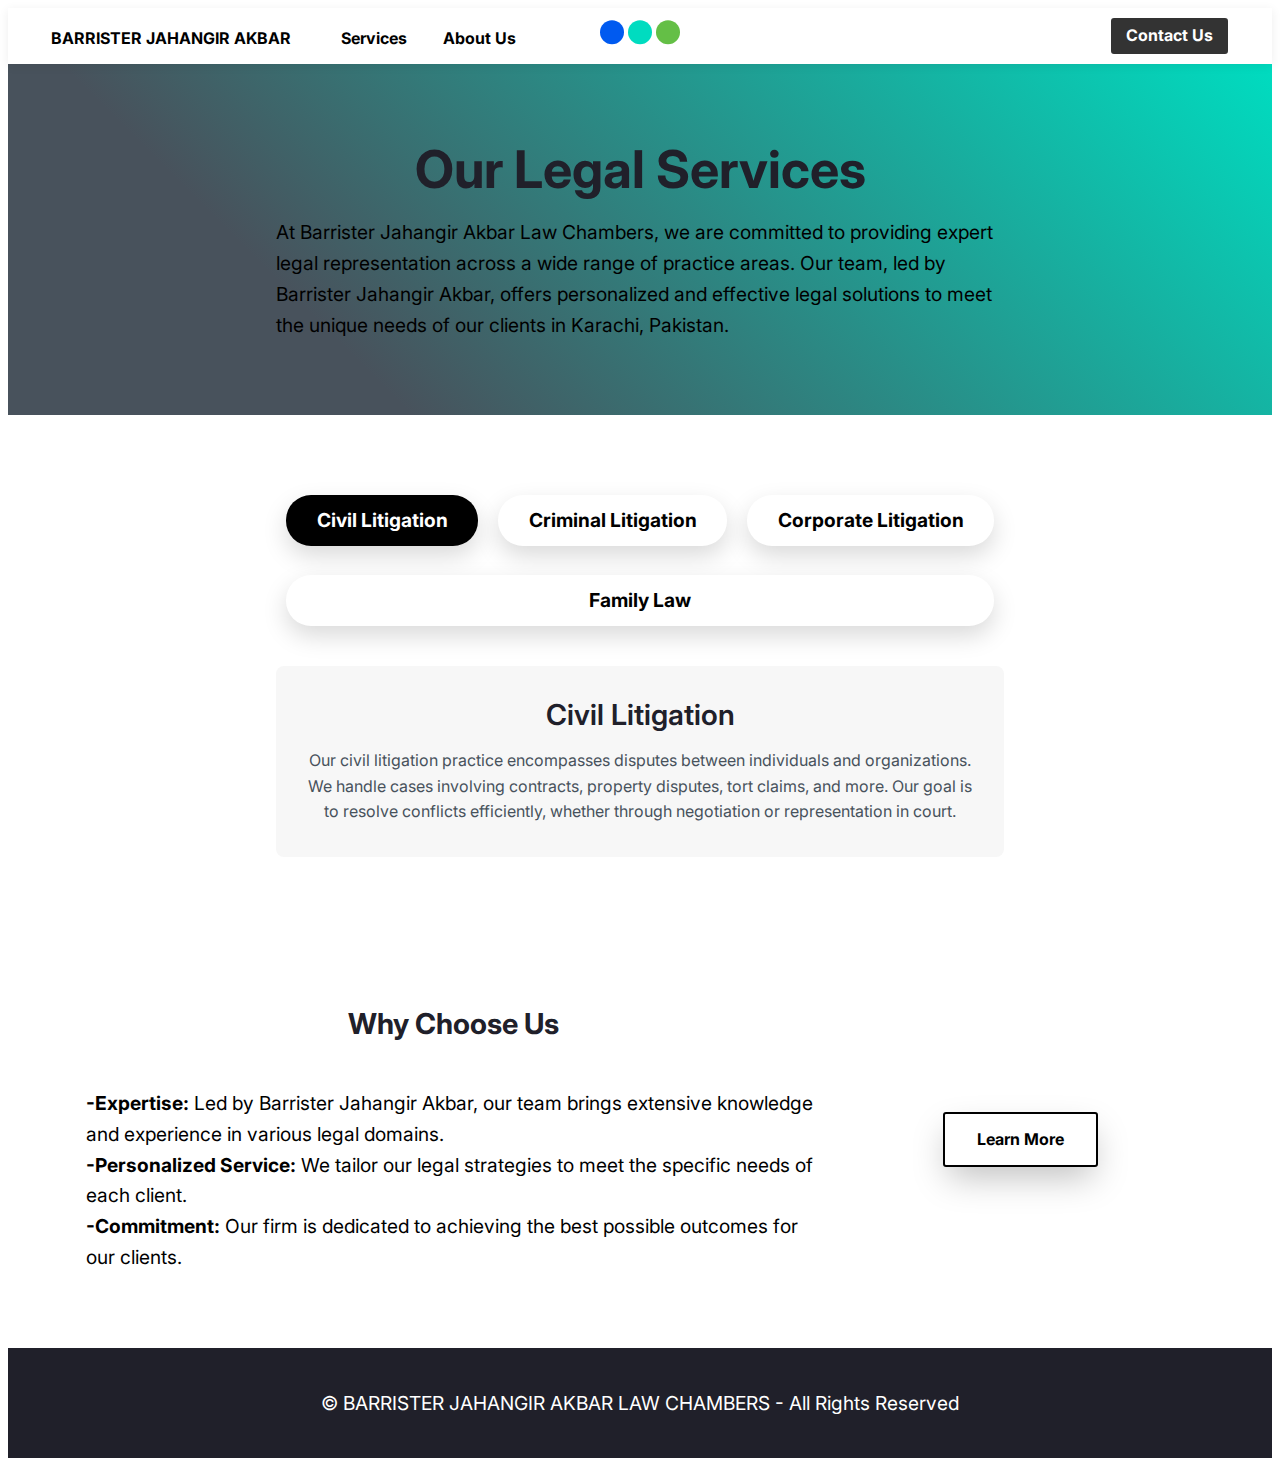
<file: services.html>
<!DOCTYPE html>
<html amp >
<head>
  <!-- Site made with Mobirise Website Builder v4.12.4, https://mobirise.com -->
  <meta charset="UTF-8">
  <meta http-equiv="X-UA-Compatible" content="IE=edge">
  <meta name="generator" content="Mobirise v4.12.4, mobirise.com">
  <meta name="twitter:card" content="summary_large_image"/>
  <meta name="twitter:image:src" content="assets/images/services-meta.png">
  <meta property="og:image" content="assets/images/services-meta.png">
  <meta name="twitter:title" content="Legal Services in Karachi | Barrister Jahangir Akbar Law Chambers">
  <meta name="viewport" content="width=device-width, initial-scale=1, minimum-scale=1">
  <link rel="shortcut icon" href="assets/images/untitled-2-168x168.png" type="image/x-icon">
  <meta name="description" content="Explore our legal services in civil, criminal, corporate, and family law. Expert representation by Barrister Jahangir Akbar in Karachi, Pakistan.">
  <meta name="amp-script-src" content="">
  
  <title>Legal Services in Karachi | Barrister Jahangir Akbar Law Chambers</title>
  
<link rel="canonical" href="https://jahangirlaw.com/services.html">
 <style amp-boilerplate>body{-webkit-animation:-amp-start 8s steps(1,end) 0s 1 normal both;-moz-animation:-amp-start 8s steps(1,end) 0s 1 normal both;-ms-animation:-amp-start 8s steps(1,end) 0s 1 normal both;animation:-amp-start 8s steps(1,end) 0s 1 normal both}@-webkit-keyframes -amp-start{from{visibility:hidden}to{visibility:visible}}@-moz-keyframes -amp-start{from{visibility:hidden}to{visibility:visible}}@-ms-keyframes -amp-start{from{visibility:hidden}to{visibility:visible}}@-o-keyframes -amp-start{from{visibility:hidden}to{visibility:visible}}@keyframes -amp-start{from{visibility:hidden}to{visibility:visible}}</style>
<noscript><style amp-boilerplate>body{-webkit-animation:none;-moz-animation:none;-ms-animation:none;animation:none}</style></noscript>
<link href="https://fonts.googleapis.com/css?family=Inter:100,200,300,400,500,600,700,800,900,100i,200i,300i,400i,500i,600i,700i,800i,900i&display=swap" rel="stylesheet">
 
 <style amp-custom> 
div,span,h1,h2,h3,h4,h5,h6,p,blockquote,a,ol,ul,li,figcaption,textarea,input{font: inherit;}*{-webkit-box-sizing: border-box;box-sizing: border-box;outline: none;}*:focus{outline: none;}body{position: relative;font-style: normal;line-height: 1.6;color: #48525c;}section{background-color: #eeeeee;background-position: 50% 50%;background-repeat: no-repeat;background-size: cover;overflow: hidden;padding: 0;}h1,h2,h3,h4,h5,h6{margin: 0;padding: 0;}p,li,blockquote{letter-spacing: normal;line-height: 1.6;}ul,ol,blockquote,p{margin-bottom: 0;margin-top: 0;}a{cursor: pointer;}a,a:hover{text-decoration: none;}a.mbr-iconfont:hover{text-decoration: none;}h1,h2,h3,h4,h5,h6,.display-1,.display-2,.display-4,.display-5,.display-7{word-break: break-word;word-wrap: break-word;}b,strong{font-weight: bold;}blockquote{padding: 10px 0 10px 20px;position: relative;border-left: 3px solid;}input:-webkit-autofill,input:-webkit-autofill:hover,input:-webkit-autofill:focus,input:-webkit-autofill:active{-webkit-transition-delay: 9999s;transition-delay: 9999s;-webkit-transition-property: background-color,color;-o-transition-property: background-color,color;transition-property: background-color,color;}html,body{height: auto;min-height: 100vh;}.mbr-section-title{margin: 0;padding: 0;font-style: normal;line-height: 1.2;width: 100%;color: #20202a;}.mbr-section-subtitle{line-height: 1.2;width: 100%;color: #20202a;}.mbr-text{font-style: normal;line-height: 1.6;width: 100%;color: #48525c;font-weight: 400;}.mbr-white{color: #ffffff;}.mbr-black{color: #000000;}.align-left{text-align: left;}.align-left .list-item{justify-content: flex-start;}.align-center{text-align: center;}.align-center .list-item{justify-content: center;}.align-right{text-align: right;}.align-right .list-item{justify-content: flex-end;}@media (max-width: 767px){.align-left,.align-center,.align-right{text-align: center;}.align-left .list-item,.align-center .list-item,.align-right .list-item{justify-content: center;}}.mbr-light{font-weight: 300;}.mbr-regular{font-weight: 400;}.mbr-semibold{font-weight: 600;}.mbr-bold{font-weight: 700;}.icons-list a{margin: 0;}.icons-list a:last-child{margin: 0;}.mbr-figure{align-self: center;}.hidden{visibility: hidden;}.super-hide{display: none;}.inactive{-webkit-user-select: none;-moz-user-select: none;-ms-user-select: none;user-select: none;pointer-events: none;-webkit-user-drag: none;user-drag: none;}.mbr-overlay{position: absolute;bottom: 0;left: 0;right: 0;top: 0;z-index: 0;}.map-placeholder{display: none;}.google-map,.google-map iframe{position: relative;width: 100%;height: 400px;}amp-img{width: 100%;}amp-img img{max-height: 100%;max-width: 100%;}img.mbr-temp{width: 100%;}.rounded{border-radius: 50%;}.is-builder .nodisplay + img[async],.is-builder .nodisplay + img[decoding="async"],.is-builder amp-img > a + img[async],.is-builder amp-img > a + img[decoding="async"]{display: none;}html:not(.is-builder) amp-img > a{position: absolute;top: 0;bottom: 0;left: 0;right: 0;z-index: 1;}.is-builder .temp-amp-sizer{position: absolute;}.is-builder amp-youtube .temp-amp-sizer,.is-builder amp-vimeo .temp-amp-sizer{position: static;}.mobirise-spinner{position: absolute;top: 50%;left: 40%;margin-left: 10%;-webkit-transform: translate3d(-50%,-50%,0);z-index: 4;}.mobirise-spinner em{width: 24px;height: 24px;background: #3ac;border-radius: 100%;display: inline-block;-webkit-animation: slide 1s infinite;}.mobirise-spinner em:nth-child(1){-webkit-animation-delay: 0.1s;}.mobirise-spinner em:nth-child(2){-webkit-animation-delay: 0.2s;}.mobirise-spinner em:nth-child(3){-webkit-animation-delay: 0.3s;}@-moz-keyframes slide{0%{-webkit-transform: scale(1);}50%{opacity: 0.3;-webkit-transform: scale(2);}100%{-webkit-transform: scale(1);}}@-webkit-keyframes slide{0%{-webkit-transform: scale(1);}50%{opacity: 0.3;-webkit-transform: scale(2);}100%{-webkit-transform: scale(1);}}@-o-keyframes slide{0%{-webkit-transform: scale(1);}50%{opacity: 0.3;-webkit-transform: scale(2);}100%{-webkit-transform: scale(1);}}@keyframes slide{0%{-webkit-transform: scale(1);}50%{opacity: 0.3;-webkit-transform: scale(2);}100%{-webkit-transform: scale(1);}}.mobirise-loader .amp-active > div{display: none;}.iconfont-wrapper{display: inline-flex;}.mbr-flex{display: flex;}.flex-wrap{flex-wrap: wrap;}.mbr-jc-s{justify-content: flex-start;}.mbr-jc-c{justify-content: center;}.mbr-jc-e{justify-content: flex-end;}.mbr-row-reverse{flex-direction: row-reverse;}.mbr-column{flex-direction: column;}amp-img,img{height: 100%;width: 100%;}.hidden-slide{display: none;}.visible-slide{display: flex;}section,.container,.container-fluid{position: relative;word-wrap: break-word;}.mbr-fullscreen .mbr-overlay{min-height: 100vh;}.mbr-fullscreen{display: flex;align-items: center;height: 100vh;min-height: 100vh;padding: 3rem 0;}.container{padding: 0 1rem;width: 100%;margin-right: auto;margin-left: auto;}@media (max-width: 767px){.container{max-width: 540px;}} @media (min-width: 768px){.container{max-width: 720px;}} @media (min-width: 992px){.container{max-width: 960px;}} @media (min-width: 1200px){.container{max-width: 1140px;}}.container-fluid{width: 100%;padding: 0 1rem;}.btn{position: relative;font-weight: 700;margin: 0.4rem 0.9rem;border: 2px solid;font-style: normal;white-space: normal;transition: all 0.3s cubic-bezier(0.25,0.1,0.25,1);display: inline-flex;align-items: center;justify-content: center;word-break: break-word;line-height: 1.2rem;letter-spacing: normal;}.btn-form{padding: 1rem 2rem;}.btn-form:hover{cursor: pointer;}.btn{padding: 1rem 2rem;border-radius: 3px;}.btn-sm{padding: 0.4rem 0.8rem;border-radius: 3px;}.btn-md{padding: 1rem 2rem;border-radius: 3px;}.btn-lg{padding: 1.2rem 3.2rem;border-radius: 3px;}form .btn,form .mbr-section-btn{margin: 0;}.note-popover .btn:after{display: none;}.mbr-section-btn{margin: 0 -0.9rem;font-size: 0;}nav .mbr-section-btn{margin-left: 0rem;margin-right: 0rem;}.btn .mbr-iconfont,.btn.btn-md .mbr-iconfont{cursor: pointer;margin: 0 0.8rem 0 0;}.btn-sm .mbr-iconfont{margin: 0 0.5rem 0 0;}[type="submit"]{-webkit-appearance: none;}section.menu{min-height: 56px;overflow: visible;padding: 0;}.menu-container{display: flex;-webkit-box-pack: justify;-ms-flex-pack: justify;justify-content: space-between;align-items: center;min-height: 56px;}@media (max-width: 991px){.menu-container{max-width: 100%;padding: 0.5rem 1rem;}} @media (max-width: 767px){.menu-container{padding: 0.5rem 1rem;}}.navbar{z-index: 100;width: 100%;position: absolute;box-shadow: 0 2px 10px 0 rgba(0,0,0,0.07);}.navbar-fixed-top{position: fixed;top: 0;}.navbar-brand{display: flex;align-items: center;word-break: break-word;z-index: 1;}.navbar-logo{margin: 0 0.8rem 0 0;}@media (max-width: 767px){.navbar-logo amp-img{max-height: 35px;max-width: 35px;}}.navbar-caption-wrap{display: flex;}.navbar .navbar-collapse{display: flex;-ms-flex-preferred-size: auto;flex-basis: auto;align-items: center;justify-content: space-between;width: 100%;}@media (max-width: 991px){.navbar .navbar-collapse{display: none;position: absolute;top: 0;right: 0;height: 100vh;overflow-y: auto;padding: 70px 2rem 1rem;z-index: 1;}}@media (max-width: 991px){.navbar.opened .navbar-collapse.show,.navbar.opened .navbar-collapse.collapsing{display: block;}.is-builder .navbar-collapse{position: fixed;}}.navbar-nav{list-style-type: none;display: flex;flex-wrap: wrap;padding-left: 0;min-width: 10rem;}@media (max-width: 991px){.navbar-nav{flex-direction: column;}} .navbar-nav .mbr-iconfont{margin: 0 0.2rem 0 0;}.nav-item{word-break: break-all;}.nav-link{display: flex;align-items: center;justify-content: center;}.nav-link,.navbar-caption{transition: all 0.2s;letter-spacing: normal;}.nav-dropdown .dropdown-menu{min-width: 10rem;position: absolute;left: 0;padding: 10px 0;border-radius: 0 0 4px 4px;transition: opacity 0.2s cubic-bezier(0.25,0.1,0.25,1);}.nav-dropdown .dropdown-menu .dropdown-item{line-height: normal;display: flex;justify-content: center;align-items: center;padding: 0 15px;margin: 20px 0;white-space: nowrap;}.nav-dropdown .dropdown-menu .dropdown-item:active{background: none;}.nav-dropdown .dropdown-menu .dropdown{position: relative;}.dropdown-menu .dropdown:hover > .dropdown-menu{opacity: 1;pointer-events: all;}.nav-dropdown .dropdown-submenu{top: 0;left: 100%;margin: 0;}.nav-item.dropdown{position: relative;}.nav-item.dropdown .dropdown-menu{opacity: 0;pointer-events: none;}.nav-item.dropdown:hover > .dropdown-menu{opacity: 1;pointer-events: all;}.link.dropdown-toggle:after{content: "";margin-left: 0.25rem;border-top: 0.35em solid;border-right: 0.35em solid transparent;border-left: 0.35em solid transparent;border-bottom: 0;}.navbar .dropdown.open > .dropdown-menu{display: block;}@media (max-width: 991px){.is-builder .nav-dropdown .dropdown-menu{position: relative;}.nav-dropdown .dropdown-submenu{left: 0;}.nav-dropdown .dropdown-menu .dropdown-item{padding: 0;margin: 0 0 1rem 0;justify-content: center;}.nav-dropdown .dropdown-menu .dropdown-item:after{right: auto;}.navbar.opened .dropdown-menu{top: 0;}.dropdown-toggle[data-toggle="dropdown-submenu"]:after{content: "";margin-left: 0.25rem;border-top: 0.35em solid;border-right: 0.35em solid transparent;border-left: 0.35em solid transparent;border-bottom: 0;top: 55%;}}.navbar-buttons{display: flex;flex-wrap: wrap;align-items: center;justify-content: center;}@media (max-width: 991px){.navbar-buttons{flex-direction: column;}}.menu-social-list{display: flex;align-items: center;justify-content: center;flex-wrap: wrap;}.menu-social-list a{margin: 0 0.5rem;}.menu-social-list a span{font-size: 1.5rem;}button.navbar-toggler{position: relative;width: 31px;height: 20px;cursor: pointer;transition: all .2s;-ms-flex-item-align: center;-ms-grid-row-align: center;align-self: center;}.hamburger span{position: absolute;right: 0;width: 30px;height: 2px;border-right: 5px;}.hamburger span:nth-child(1){top: 0;transition: all .2s;}.hamburger span:nth-child(2){top: 8px;transition: all .15s;}.hamburger span:nth-child(3){top: 8px;transition: all .15s;}.hamburger span:nth-child(4){top: 16px;transition: all .2s;}nav.opened .navbar-toggler:not(.hide) .hamburger span:nth-child(4),nav.opened .navbar-toggler:not(.hide) .hamburger span:nth-child(1){top: 8px;width: 0;opacity: 0;right: 50%;transition: all .2s;}nav.opened .navbar-toggler:not(.hide) .hamburger span:nth-child(2){transform: rotate(-45deg);transition: all .25s;}nav.opened .navbar-toggler:not(.hide) .hamburger span:nth-child(3){transform: rotate(45deg);transition: all .25s;}.ampstart-btn.hamburger{position: relative;margin-left: auto;height: 20px;width: 30px;background: none;border: none;cursor: pointer;z-index: 1000;}@media (min-width: 992px){.nav-dropdown .dropdown-menu{box-shadow: 0 10px 25px 0 rgba(0,0,0,0.2);}.ampstart-btn,amp-sidebar{display: none;}.dropdown-menu .dropdown-toggle:after{content: "";border-bottom: 0.35em solid transparent;border-left: 0.35em solid;border-right: 0;border-top: 0.35em solid transparent;margin-left: 0.3rem;margin-top: -0.3077em;position: absolute;right: 1.1538em;top: 50%;}}.close-sidebar{width: 30px;height: 30px;position: relative;cursor: pointer;background-color: transparent;border: none;}.close-sidebar span{position: absolute;left: 0;width: 30px;height: 2px;border-right: 5px;top: 14px;}.close-sidebar span:nth-child(1){transform: rotate(-45deg);}.close-sidebar span:nth-child(2){transform: rotate(45deg);}.builder-sidebar{position: relative;height: 100vh;overflow-y: auto;min-width: 10rem;z-index: 1030;padding: 1rem 2rem;max-width: 20rem;}.builder-sidebar .dropdown:hover > .dropdown-menu{position: relative;text-align: center;}section.sidebar-open:before{content: '';position: fixed;top: 0;bottom: 0;right: 0;left: 0;background-color: rgba(0,0,0,0.2);z-index: 1040;}.is-builder section.horizontal-menu .ampstart-btn{display: none;}.is-builder section.horizontal-menu .dropdown-menu{z-index: auto;opacity: 1;pointer-events: auto;}.is-builder .menu{overflow: visible;}#sidebar{background-color: transparent;}.card-title{margin: 0;}.card{position: relative;background-color: transparent;border: none;border-radius: 0;width: 100%;padding: 0 1rem;}@media (max-width: 767px){.card:not(.last-child){padding-bottom: 30px;}} .card .card-img{width: auto;border-radius: 0;}.card .card-wrapper{height: 100%;}@media (max-width: 767px){.card .card-wrapper{flex-direction: column;}} .card img{height: 100%;-o-object-fit: cover;object-fit: cover;-o-object-position: center;object-position: center;}.card-inner,.items-list{display: flex;flex-direction: column;}.items-list{list-style-type: none;padding: 0;}.items-list .list-item{padding: 1rem 2rem;}.card-head{padding: 1.5rem 2rem;}.card-price-wrap{padding: 1rem 2rem;}.card-button{padding: 1rem;margin: 0;}.timeline-wrap{position: relative;}.timeline-wrap .iconBackground{position: absolute;left: 50%;width: 20px;height: 20px;line-height: 30px;text-align: center;border-radius: 50%;font-size: 30px;display: inline-block;background-color: #000000;top: 20px;margin: 0 0 0 -10px;}@media (max-width: 767px){.timeline-wrap .iconBackground{left: 0;}}.separline{position: relative;}@media (max-width: 767px){.separline:not(.last-child){padding-bottom: 2rem;}} .separline:before{position: absolute;content: "";width: 2px;background-color: #000000;left: calc(50% - 1px);height: calc(100% - 20px);top: 40px;}@media (max-width: 767px){.separline:before{left: 0;}}.gallery-img-wrap{position: relative;height: 100%;}.gallery-img-wrap:hover{cursor: pointer;}.gallery-img-wrap:hover .icon-wrap,.gallery-img-wrap:hover .caption-on-hover{opacity: 1;}.gallery-img-wrap:hover:after{opacity: .5;}.gallery-img-wrap amp-img{height: 100%;}.gallery-img-wrap:after{content: "";position: absolute;top: 0;bottom: 0;left: 0;right: 0;background: #000;opacity: 0;transition: opacity 0.2s;pointer-events: none;}.gallery-img-wrap .icon-wrap,.gallery-img-wrap .img-caption{z-index: 3;pointer-events: none;position: absolute;}.gallery-img-wrap .icon-wrap,.gallery-img-wrap .caption-on-hover{opacity: 0;transition: opacity 0.2s;}.gallery-img-wrap .icon-wrap{left: 50%;top: 50%;transform: translate(-50%,-50%);background-color: #fff;padding: .5rem;border-radius: 50%;}.gallery-img-wrap .amp-iconfont{color: #000;font-size: 1rem;width: 1rem;display: block;}.gallery-img-wrap .img-caption{left: 0;right: 0;}.gallery-img-wrap .img-caption.caption-top{top: 0;}.gallery-img-wrap .img-caption.caption-bottom{bottom: 0;}.gallery-img-wrap .img-caption:not(.caption-on-hover):after{content: "";position: absolute;top: 0;left: 0;right: 0;height: 100%;transition: opacity 0.2s;z-index: -1;pointer-events: none;}@media (max-width: 767px){.gallery-img-wrap:after,.gallery-img-wrap:hover:after,.gallery-img-wrap .icon-wrap{display: none;}.gallery-img-wrap .caption-on-hover{opacity: 1;}}.is-builder .gallery-img-wrap .icon-wrap,.is-builder .gallery-img-wrap .img-caption > *{pointer-events: all;}.amp-carousel-button,.dots-wrapper .dots span{transition: all 0.4s;cursor: pointer;outline: none;}.amp-carousel-button{width: 50px;height: 50px;border-radius: 50%;}.dots-wrapper .dots{display: inline-block;margin: 4px 8px;}.dots-wrapper .dots span{display: block;border-radius: 12px;height: 24px;width: 24px;background-color: #ffffff;border: 10px solid #cccccc;opacity: 0.5;}.dots-wrapper .dots span.current{width: 40px;}.dots-wrapper .dots span:hover,.dots-wrapper .dots span.current{opacity: 1;}.amp-carousel-button-next:after{right: 1rem;}.amp-carousel-button-prev:after{left: 1rem;}button.btn-img{cursor: pointer;}.is-builder .preview button.btn-img{opacity: 0.5;position: relative;pointer-events: none;}amp-image-lightbox,.lightbox{background: rgba(0,0,0,0.8);display: flex;flex-wrap: wrap;align-items: center;justify-content: center;width: 100%;height: 100%;overflow: auto;}amp-image-lightbox a.control,.lightbox a.control{position: absolute;cursor: default;top: 0;right: 0;}amp-image-lightbox .close,.lightbox .close{background: none;border: none;position: absolute;top: 16px;right: 16px;height: 32px;width: 32px;cursor: pointer;z-index: 1000;}amp-image-lightbox .close:before,amp-image-lightbox .close:after,.lightbox .close:before,.lightbox .close:after{position: absolute;top: 0;right: 16px;content: ' ';height: 32px;width: 2px;background-color: #fff;}amp-image-lightbox .close:before,.lightbox .close:before{transform: rotate(45deg);}amp-image-lightbox .close:after,.lightbox .close:after{transform: rotate(-45deg);}amp-image-lightbox .video-block,.lightbox .video-block{width: 100%;}div[submit-success] > *,div[submit-error] > *{padding: 15px;margin-bottom: 1rem;}.form-block{z-index: 1;background-color: transparent;padding: 0;position: relative;overflow: hidden;}.form-block .mbr-overlay{z-index: -1;}@media (max-width: 991px){.form-block{padding: 0;}}form input,form textarea,form select{padding: 1rem;line-height: 1.2rem;width: 100%;background: #ffffff;border-width: 2px;border-style: solid;border-color: #767676;border-radius: 3px;color: #000000;}form input[type="checkbox"],form input[type="radio"]{border: none;background: none;width: auto;}form .field{padding-bottom: 0.5rem;padding-top: 0.5rem;}form textarea.field-input{height: 200px;}form .fieldset{display: flex;justify-content: center;flex-wrap: wrap;align-items: center;}textarea[type="hidden"]{display: none;}.form-check{margin-bottom: 0;}.form-check-label{padding-left: 0;}.form-check-input{position: relative;margin: 4px;}.form-check-inline{display: inline-flex;align-items: center;padding-left: 0;margin-right: .75rem;}.mbr-row,.mbr-form-row{display: -webkit-box;display: -ms-flexbox;display: flex;-ms-flex-wrap: wrap;flex-wrap: wrap;margin-left: -1rem;margin-right: -1rem;}.mbr-form-row{margin-left: -0.5rem;margin-right: -0.5rem;}.mbr-form-row > [class*="mbr-col"]{padding-left: 0.5rem;padding-right: 0.5rem;}@media (max-width: 767px){.mbr-col,.mbr-col-auto{padding-right: 1rem;padding-left: 1rem;}.mbr-col-sm-12{-ms-flex: 0 0 100%;-webkit-box-flex: 0;flex: 0 0 100%;max-width: 100%;padding-right: 1rem;padding-left: 1rem;}}@media (min-width: 768px){.mbr-col,.mbr-col-auto{padding-right: 1rem;padding-left: 1rem;}.mbr-col-md-2{-ms-flex: 0 0 16.6666666667%;-webkit-box-flex: 0;flex: 0 0 16.6666666667%;max-width: 16.6666666667%;padding-right: 1rem;padding-left: 1rem;}.mbr-col-md-3{-ms-flex: 0 0 25%;-webkit-box-flex: 0;flex: 0 0 25%;max-width: 25%;padding-right: 1rem;padding-left: 1rem;}.mbr-col-md-4{-ms-flex: 0 0 33.3333333333%;-webkit-box-flex: 0;flex: 0 0 33.3333333333%;max-width: 33.3333333333%;padding-right: 1rem;padding-left: 1rem;}.mbr-col-md-5{-ms-flex: 0 0 41.6666666667%;-webkit-box-flex: 0;flex: 0 0 41.6666666667%;max-width: 41.6666666667%;padding-right: 1rem;padding-left: 1rem;}.mbr-col-md-6{-ms-flex: 0 0 50%;-webkit-box-flex: 0;flex: 0 0 50%;max-width: 50%;padding-right: 1rem;padding-left: 1rem;}.mbr-col-md-7{-ms-flex: 0 0 58.3333333333%;-webkit-box-flex: 0;flex: 0 0 58.3333333333%;max-width: 58.3333333333%;padding-right: 1rem;padding-left: 1rem;}.mbr-col-md-8{-ms-flex: 0 0 66.6666666667%;-webkit-box-flex: 0;flex: 0 0 66.6666666667%;max-width: 66.6666666667%;padding-right: 1rem;padding-left: 1rem;}.mbr-col-md-10{-ms-flex: 0 0 83.3333333333%;-webkit-box-flex: 0;flex: 0 0 83.3333333333%;max-width: 83.3333333333%;padding-right: 1rem;padding-left: 1rem;}.mbr-col-md-12{-ms-flex: 0 0 100%;-webkit-box-flex: 0;flex: 0 0 100%;max-width: 100%;padding-right: 1rem;padding-left: 1rem;}}.mbr-col{-ms-flex: 1 1 auto;-webkit-box-flex: 1;flex: 1 1 auto;max-width: 100%;}.mbr-col-auto{-ms-flex: 0 0 auto;flex: 0 0 auto;width: auto;}@media (min-width: 992px){.mbr-col,.mbr-col-auto{padding-right: 1rem;padding-left: 1rem;}.mbr-col-lg-2{-ms-flex: 0 0 16.6666666667%;-webkit-box-flex: 0;flex: 0 0 16.6666666667%;max-width: 16.6666666667%;padding-right: 1rem;padding-left: 1rem;}.mbr-col-lg-3{-ms-flex: 0 0 25%;-webkit-box-flex: 0;flex: 0 0 25%;max-width: 25%;padding-right: 1rem;padding-left: 1rem;}.mbr-col-lg-4{-ms-flex: 0 0 33.3333333333%;-webkit-box-flex: 0;flex: 0 0 33.3333333333%;max-width: 33.3333333333%;padding-right: 1rem;padding-left: 1rem;}.mbr-col-lg-5{-ms-flex: 0 0 41.6666666667%;-webkit-box-flex: 0;flex: 0 0 41.6666666667%;max-width: 41.6666666667%;padding-right: 1rem;padding-left: 1rem;}.mbr-col-lg-6{-ms-flex: 0 0 50%;-webkit-box-flex: 0;flex: 0 0 50%;max-width: 50%;padding-right: 1rem;padding-left: 1rem;}.mbr-col-lg-7{-ms-flex: 0 0 58.3333333333%;-webkit-box-flex: 0;flex: 0 0 58.3333333333%;max-width: 58.3333333333%;padding-right: 1rem;padding-left: 1rem;}.mbr-col-lg-8{-ms-flex: 0 0 66.6666666667%;-webkit-box-flex: 0;flex: 0 0 66.6666666667%;max-width: 66.6666666667%;padding-right: 1rem;padding-left: 1rem;}.mbr-col-lg-9{-ms-flex: 0 0 75%;-webkit-box-flex: 0;flex: 0 0 75%;max-width: 75%;padding-right: 1rem;padding-left: 1rem;}.mbr-col-lg-10{-ms-flex: 0 0 83.3333333333%;-webkit-box-flex: 0;flex: 0 0 83.3333333333%;max-width: 83.3333333333%;padding-right: 1rem;padding-left: 1rem;}.mbr-col-lg-12{-ms-flex: 0 0 100%;-webkit-box-flex: 0;flex: 0 0 100%;max-width: 100%;padding-right: 1rem;padding-left: 1rem;}}@media (min-width: 992px){.lg-pb{padding-bottom: 3rem;}}@media (max-width: 991px){.md-pb{padding-bottom: 3rem;}}.mbr-pt-1,.mbr-py-1{padding-top: 10px;}.mbr-pb-1,.mbr-py-1{padding-bottom: 10px;}.mbr-px-1{padding-left: 10px;padding-right: 10px;}.mbr-p-1{padding: 10px;}.mbr-pt-2,.mbr-py-2{padding-top: 1rem;}.mbr-pb-2,.mbr-py-2{padding-bottom: 1rem;}.mbr-px-2{padding-left: 1rem;padding-right: 1rem;}.mbr-p-2{padding: 1rem;}.mbr-pt-3,.mbr-py-3{padding-top: 25px;}.mbr-pb-3,.mbr-py-3{padding-bottom: 25px;}.mbr-px-3{padding-left: 25px;padding-right: 25px;}.mbr-p-3{padding: 25px;}.mbr-pt-4,.mbr-py-4{padding-top: 2rem;}.mbr-pb-4,.mbr-py-4{padding-bottom: 2rem;}.mbr-px-4{padding-left: 2rem;padding-right: 2rem;}.mbr-p-4{padding: 2rem;}.mbr-pt-5,.mbr-py-5{padding-top: 3rem;}.mbr-pb-5,.mbr-py-5{padding-bottom: 3rem;}.mbr-px-5{padding-left: 3rem;padding-right: 3rem;}.mbr-p-5{padding: 3rem;}@media (max-width: 991px){.mbr-py-4,.mbr-py-5{padding-top: 1rem;padding-bottom: 1rem;}.mbr-px-4,.mbr-px-5{padding-left: 1rem;padding-right: 1rem;}.mbr-p-3,.mbr-p-4,.mbr-p-5{padding: 1rem;}}.mbr-ml-auto{margin-left: auto;}.mbr-mr-auto{margin-right: auto;}.mbr-m-auto{margin: auto;}#scrollToTopMarker{position: absolute;width: 0px;height: 0px;top: 300px;}#scrollToTopButton{position: fixed;bottom: 25px;right: 25px;opacity: .4;z-index: 5000;font-size: 32px;height: 60px;width: 60px;border: none;border-radius: 3px;cursor: pointer;}#scrollToTopButton:focus{outline: none;}#scrollToTopButton a:before{content: '';position: absolute;height: 40%;top: 36%;width: 2px;left: calc(50% - 1px);}#scrollToTopButton a:after{content: '';position: absolute;border-top: 2px solid;border-right: 2px solid;width: 40%;height: 40%;left: calc(30% - 1px);bottom: 30%;transform: rotate(-45deg);}.is-builder #scrollToTopButton a:after{left: 30%;}a{font-style: normal;}@media (max-width: 767px){.mbr-section-btn,.mbr-section-title{text-align: center;}}@media (min-width: 992px){.mbr-col-lg-11{flex: 0 0 91.666%;max-width: 91.666%;padding-right: 1rem;padding-left: 1rem;}}
body{font-family: Inter;}blockquote{border-color: #005af0;}div[submit-success] > *{background: #64bf46;color: #ffffff;}div[submit-error] > *{background: #ffdc00;color: #000000;}.display-1{font-family: 'Inter',sans-serif;font-size: 4rem;}.display-2{font-family: 'Inter',sans-serif;font-size: 3.25rem;}.display-4{font-family: 'Inter',sans-serif;font-size: 1rem;}.display-5{font-family: 'Inter',sans-serif;font-size: 1.8rem;}.display-7{font-family: 'Inter',sans-serif;font-size: 1.2rem;}.display-1 .mbr-iconfont-btn{font-size: 4rem;width: 4rem;}.display-2 .mbr-iconfont-btn{font-size: 3.25rem;width: 3.25rem;}.display-4 .mbr-iconfont-btn{font-size: 1rem;width: 1rem;}.display-5 .mbr-iconfont-btn{font-size: 1.8rem;width: 1.8rem;}.display-7 .mbr-iconfont-btn{font-size: 1.2rem;width: 1.2rem;}@media (max-width: 768px){.display-1{font-size: 3.2rem;font-size: calc( 2.05rem + (4 - 2.05) * ((100vw - 20rem) / (48 - 20)));line-height: calc( 1.4 * (2.05rem + (4 - 2.05) * ((100vw - 20rem) / (48 - 20))));}.display-2{font-size: 2.6rem;font-size: calc( 1.7874999999999999rem + (3.25 - 1.7874999999999999) * ((100vw - 20rem) / (48 - 20)));line-height: calc( 1.4 * (1.7874999999999999rem + (3.25 - 1.7874999999999999) * ((100vw - 20rem) / (48 - 20))));}.display-4{font-size: 0.8rem;font-size: calc( 1rem + (1 - 1) * ((100vw - 20rem) / (48 - 20)));line-height: calc( 1.4 * (1rem + (1 - 1) * ((100vw - 20rem) / (48 - 20))));}.display-5{font-size: 1.44rem;font-size: calc( 1.28rem + (1.8 - 1.28) * ((100vw - 20rem) / (48 - 20)));line-height: calc( 1.4 * (1.28rem + (1.8 - 1.28) * ((100vw - 20rem) / (48 - 20))));}.display-7{font-size: 0.96rem;font-size: calc( 1.07rem + (1.2 - 1.07) * ((100vw - 20rem) / (48 - 20)));line-height: calc( 1.4 * (1.07rem + (1.2 - 1.07) * ((100vw - 20rem) / (48 - 20))));}}.bg-primary{background-color: #005af0;}.bg-success{background-color: #64bf46;}.bg-info{background-color: #eb49e1;}.bg-warning{background-color: #ff8f00;}.bg-danger{background-color: #ffdc00;}.btn-primary,.btn-primary:active,.btn-primary.active{background-color: #005af0;border-color: #005af0;color: #ffffff;}.btn-primary:hover,.btn-primary:focus,.btn-primary.focus{color: #ffffff;background-color: #003da3;border-color: #003da3;}.btn-primary.disabled,.btn-primary:disabled{color: #ffffff;background-color: #003da3;border-color: #003da3;}.btn-secondary,.btn-secondary:active,.btn-secondary.active{background-color: #00dcc0;border-color: #00dcc0;color: #ffffff;}.btn-secondary:hover,.btn-secondary:focus,.btn-secondary.focus{color: #ffffff;background-color: #00907d;border-color: #00907d;}.btn-secondary.disabled,.btn-secondary:disabled{color: #ffffff;background-color: #00907d;border-color: #00907d;}.btn-info,.btn-info:active,.btn-info.active{background-color: #eb49e1;border-color: #eb49e1;color: #ffffff;}.btn-info:hover,.btn-info:focus,.btn-info.focus{color: #ffffff;background-color: #d117c5;border-color: #d117c5;}.btn-info.disabled,.btn-info:disabled{color: #ffffff;background-color: #d117c5;border-color: #d117c5;}.btn-success,.btn-success:active,.btn-success.active{background-color: #64bf46;border-color: #64bf46;color: #ffffff;}.btn-success:hover,.btn-success:focus,.btn-success.focus{color: #ffffff;background-color: #46892f;border-color: #46892f;}.btn-success.disabled,.btn-success:disabled{color: #ffffff;background-color: #46892f;border-color: #46892f;}.btn-warning,.btn-warning:active,.btn-warning.active{background-color: #ff8f00;border-color: #ff8f00;color: #ffffff;}.btn-warning:hover,.btn-warning:focus,.btn-warning.focus{color: #ffffff;background-color: #b36400;border-color: #b36400;}.btn-warning.disabled,.btn-warning:disabled{color: #ffffff;background-color: #b36400;border-color: #b36400;}.btn-danger,.btn-danger:active,.btn-danger.active{background-color: #ffdc00;border-color: #ffdc00;color: #000000;}.btn-danger:hover,.btn-danger:focus,.btn-danger.focus{color: #000000;background-color: #b39a00;border-color: #b39a00;}.btn-danger.disabled,.btn-danger:disabled{color: #000000;background-color: #b39a00;border-color: #b39a00;}.btn-black,.btn-black:active,.btn-black.active{background-color: #333333;border-color: #333333;color: #ffffff;}.btn-black:hover,.btn-black:focus,.btn-black.focus{color: #ffffff;background-color: #0d0d0d;border-color: #0d0d0d;}.btn-black.disabled,.btn-black:disabled{color: #ffffff;background-color: #0d0d0d;border-color: #0d0d0d;}.btn-white,.btn-white:active,.btn-white.active{background-color: #ffffff;border-color: #ffffff;color: #808080;}.btn-white:hover,.btn-white:focus,.btn-white.focus{color: #808080;background-color: #d9d9d9;border-color: #d9d9d9;}.btn-white.disabled,.btn-white:disabled{color: #808080;background-color: #d9d9d9;border-color: #d9d9d9;}.btn-white,.btn-white:active,.btn-white.active{color: #333333;}.btn-white:hover,.btn-white:focus,.btn-white.focus{color: #333333;}.btn-white.disabled,.btn-white:disabled{color: #333333;}.btn-primary-outline,.btn-primary-outline:active,.btn-primary-outline.active{background: none;border-color: #00348a;color: #00348a;}.btn-primary-outline:hover,.btn-primary-outline:focus,.btn-primary-outline.focus{color: #ffffff;background-color: #005af0;border-color: #005af0;}.btn-primary-outline.disabled,.btn-primary-outline:disabled{color: #ffffff;background-color: #005af0;border-color: #005af0;}.btn-secondary-outline,.btn-secondary-outline:active,.btn-secondary-outline.active{background: none;border-color: #007667;color: #007667;}.btn-secondary-outline:hover,.btn-secondary-outline:focus,.btn-secondary-outline.focus{color: #ffffff;background-color: #00dcc0;border-color: #00dcc0;}.btn-secondary-outline.disabled,.btn-secondary-outline:disabled{color: #ffffff;background-color: #00dcc0;border-color: #00dcc0;}.btn-info-outline,.btn-info-outline:active,.btn-info-outline.active{background: none;border-color: #ba14af;color: #ba14af;}.btn-info-outline:hover,.btn-info-outline:focus,.btn-info-outline.focus{color: #ffffff;background-color: #eb49e1;border-color: #eb49e1;}.btn-info-outline.disabled,.btn-info-outline:disabled{color: #ffffff;background-color: #eb49e1;border-color: #eb49e1;}.btn-success-outline,.btn-success-outline:active,.btn-success-outline.active{background: none;border-color: #3c7629;color: #3c7629;}.btn-success-outline:hover,.btn-success-outline:focus,.btn-success-outline.focus{color: #ffffff;background-color: #64bf46;border-color: #64bf46;}.btn-success-outline.disabled,.btn-success-outline:disabled{color: #ffffff;background-color: #64bf46;border-color: #64bf46;}.btn-warning-outline,.btn-warning-outline:active,.btn-warning-outline.active{background: none;border-color: #995600;color: #995600;}.btn-warning-outline:hover,.btn-warning-outline:focus,.btn-warning-outline.focus{color: #ffffff;background-color: #ff8f00;border-color: #ff8f00;}.btn-warning-outline.disabled,.btn-warning-outline:disabled{color: #ffffff;background-color: #ff8f00;border-color: #ff8f00;}.btn-danger-outline,.btn-danger-outline:active,.btn-danger-outline.active{background: none;border-color: #998400;color: #998400;}.btn-danger-outline:hover,.btn-danger-outline:focus,.btn-danger-outline.focus{color: #000000;background-color: #ffdc00;border-color: #ffdc00;}.btn-danger-outline.disabled,.btn-danger-outline:disabled{color: #000000;background-color: #ffdc00;border-color: #ffdc00;}.btn-black-outline,.btn-black-outline:active,.btn-black-outline.active{background: none;border-color: #000000;color: #000000;}.btn-black-outline:hover,.btn-black-outline:focus,.btn-black-outline.focus{color: #ffffff;background-color: #333333;border-color: #333333;}.btn-black-outline.disabled,.btn-black-outline:disabled{color: #ffffff;background-color: #333333;border-color: #333333;}.btn-white-outline,.btn-white-outline:active,.btn-white-outline.active{background: none;border-color: #ffffff;color: #ffffff;}.btn-white-outline:hover,.btn-white-outline:focus,.btn-white-outline.focus{color: #333333;background-color: #ffffff;border-color: #ffffff;}.text-primary{color: #005af0;}.text-secondary{color: #00dcc0;}.text-success{color: #64bf46;}.text-info{color: #eb49e1;}.text-warning{color: #ff8f00;}.text-danger{color: #ffdc00;}.text-white{color: #ffffff;}.text-black{color: #000000;}a.text-primary:hover,a.text-primary:focus{color: #00348a;}a.text-secondary:hover,a.text-secondary:focus{color: #007667;}a.text-success:hover,a.text-success:focus{color: #3c7629;}a.text-info:hover,a.text-info:focus{color: #ba14af;}a.text-warning:hover,a.text-warning:focus{color: #995600;}a.text-danger:hover,a.text-danger:focus{color: #998400;}a.text-white:hover,a.text-white:focus{color: #cccccc;}a.text-black:hover,a.text-black:focus{color: #4d4d4d;}.alert-success{background-color: #64bf46;}.alert-info{background-color: #eb49e1;}.alert-warning{background-color: #ff8f00;}.alert-danger{background-color: #ffdc00;}a,a:hover{color: #005af0;}.mbr-plan-header.bg-primary .mbr-plan-subtitle,.mbr-plan-header.bg-primary .mbr-plan-price-desc{color: #bdd6ff;}.mbr-plan-header.bg-success .mbr-plan-subtitle,.mbr-plan-header.bg-success .mbr-plan-price-desc{color: #b3e0a5;}.mbr-plan-header.bg-info .mbr-plan-subtitle,.mbr-plan-header.bg-info .mbr-plan-price-desc{color: #ffffff;}.mbr-plan-header.bg-warning .mbr-plan-subtitle,.mbr-plan-header.bg-warning .mbr-plan-price-desc{color: #ffe9cc;}.mbr-plan-header.bg-danger .mbr-plan-subtitle,.mbr-plan-header.bg-danger .mbr-plan-price-desc{color: #fff8cc;}.mobirise-spinner em:nth-child(1){background: #005af0;}.mobirise-spinner em:nth-child(2){background: #00dcc0;}.mobirise-spinner em:nth-child(3){background: #64bf46;}#scrollToTopMarker{display: none;}#scrollToTopButton{background-color: #005af0;}#scrollToTopButton a:before{background: #ffffff;}#scrollToTopButton a:after{border-top-color: #ffffff;border-right-color: #ffffff;}.btn:not(.btn-form){box-shadow: 0 15px 35px -5px rgba(0,0,0,0.25);}.btn:not(.btn-form):hover,.btn:not(.btn-form):focus,.btn:not(.btn-form).focus{transform: translateY(-0.125rem);box-shadow: 0 25px 20px -15px rgba(0,0,0,0.15);}.amp-carousel-button{box-shadow: 0 10px 15px 0 rgba(0,0,0,0.4);background-color: #f3f3f3;}.amp-carousel-button:hover{background-color: #fff;box-shadow: 0 20px 30px 0 rgba(0,0,0,0.2);}.amp-carousel-button-next{background-image: url("data:image/svg+xml;charset=utf-8,%3Csvg xmlns='http://www.w3.org/2000/svg' width='18' height='18' fill='%23005AF0' %3E%3Cpath d='M9 3L7.94 4.06l4.19 4.19H3v1.5h9.13l-4.19 4.19L9 15l6-6z'/%3E%3C/svg%3E");}.amp-carousel-button-prev{background-image: url("data:image/svg+xml;charset=utf-8,%3Csvg xmlns='http://www.w3.org/2000/svg' width='18' height='18' fill='%23005AF0'%3E%3Cpath d='M15 8.25H5.87l4.19-4.19L9 3 3 9l6 6 1.06-1.06-4.19-4.19H15v-1.5z'/%3E%3C/svg%3E");}.cid-uD9eb9fSxR{min-height: 56px;background-color: #ffffff;}.cid-uD9eb9fSxR .brand-name{margin-right: 2rem;margin-top: 6px;}.cid-uD9eb9fSxR .brand-name a{font-weight: 700;}.cid-uD9eb9fSxR .menu-container{padding: 0 30px;}.cid-uD9eb9fSxR .hamburger span,.cid-uD9eb9fSxR .close-sidebar span{background: #000000;}.cid-uD9eb9fSxR .nav-dropdown .dropdown-menu .dropdown-item{font-weight: 700;width: 100%;text-align: inherit;}.cid-uD9eb9fSxR a.nav-link{font-weight: 700;}.cid-uD9eb9fSxR .navbar{min-height: 56px;background: #ffffff;}@media (max-width: 991px){.cid-uD9eb9fSxR .navbar .navbar-brand{flex-shrink: initial;}}.cid-uD9eb9fSxR .navbar-brand{flex-shrink: 0;padding: 0;margin: 0;}@media (min-width: 992px){.cid-uD9eb9fSxR .navbar-expand-lg .navbar-nav .nav-link{padding: 13px 0;}.cid-uD9eb9fSxR .navbar-nav .nav-link{margin: 0;}.cid-uD9eb9fSxR .navbar-nav .nav-item{margin: 0 18px -5px;}.cid-uD9eb9fSxR .navbar-buttons{margin-left: 2rem;}}.cid-uD9eb9fSxR .navbar-buttons .btn{box-shadow: none;transform: none;}.cid-uD9eb9fSxR .builder-sidebar,.cid-uD9eb9fSxR .collapse,.cid-uD9eb9fSxR .navbar.navbar-expand-lg .dropdown .dropdown-menu{background-color: #ffffff;}@media (max-width: 991px){.cid-uD9eb9fSxR .navbar-nav a{padding: 0;margin: 0 0 1rem;}.cid-uD9eb9fSxR .dropdown-menu{padding: 0;}}.cid-uD9eb9fSxR .close-sidebar:focus{outline: 2px auto #005af0;}.cid-uD9eb9fSxR amp-img{height: 83px;width: 84px;}.cid-uD9eb9fSxR amp-img img{height: 83px;object-fit: contain;}.cid-uDg9hI0CZG{padding-top: 75px;padding-bottom: 75px;background-color: #00dcc0;background: linear-gradient(225deg,#00dcc0 0,#48525c 75%);}.cid-uDg9hI0CZG .mbr-section-title{color: #20202a;text-align: center;}.cid-uDg9hI0CZG .mbr-text{color: #000000;}.cid-uDg99KL2zy{padding-top: 75px;padding-bottom: 75px;background-color: #ffffff;}.cid-uDg99KL2zy .tab-button[selected]{outline: none;background: #000000;}.cid-uDg99KL2zy .tab-button[selected] .tab-head{color: #ffffff;}.cid-uDg99KL2zy .tab-button{-webkit-flex-grow: 1;flex-grow: 1;cursor: pointer;background: #ffffff;box-shadow: 0 10px 25px 0 rgba(0,0,0,0.15);transition: box-shadow 0.25s ease-in;margin: 5px 10px 24px;border-radius: 25px;}.cid-uDg99KL2zy .tab-button:hover{box-shadow: 0 2px 5px 0 rgba(0,0,0,0.15);}.cid-uDg99KL2zy .tab-content{margin-top: 1rem;position: relative;display: none;width: 100%;order: 1;background: #f7f7f7;border-radius: 8px;transition: box-shadow 0.25s ease-in;}.cid-uDg99KL2zy .tab-content:hover{box-shadow: 0 15px 30px 0 rgba(0,0,0,0.15);}.cid-uDg99KL2zy .tab-button[selected] + .tab-content{display: block;}.cid-uDg9ZlQ71X{padding-top: 75px;padding-bottom: 75px;background-color: #ffffff;background: linear-gradient(225deg,#ffffff 0,#ffffff 75%);}@media (max-width: 991px){.cid-uDg9ZlQ71X .btn-container{padding-top: 2rem;}}.cid-uDg9ZlQ71X .mbr-section-title{color: #20202a;text-align: center;}.cid-uDg9ZlQ71X .mbr-text{color: #000000;}.cid-uDg7c2gq09{padding-top: 30px;padding-bottom: 30px;background-color: #20202a;}
.engine{position: absolute;text-indent: -2400px;text-align: center;padding: 0;top: 0;left: -2400px;}[class*="-iconfont"]{display: inline-flex;}</style>
 
  <script async  src="https://cdn.ampproject.org/v0.js"></script>
  <script async custom-element="amp-analytics" src="https://cdn.ampproject.org/v0/amp-analytics-0.1.js"></script>
  <script async custom-element="amp-sidebar" src="https://cdn.ampproject.org/v0/amp-sidebar-0.1.js"></script>
  <script async custom-element="amp-selector" src="https://cdn.ampproject.org/v0/amp-selector-0.1.js"></script>
  
  
</head>
<body><amp-sidebar id="sidebar" class="cid-uD9eb9fSxR" layout="nodisplay" side="right">
        <div class="builder-sidebar" id="builder-sidebar">
            <button on="tap:sidebar.close" class="close-sidebar">
                <span></span>
                <span></span>
            </button>
        
            
            <ul class="navbar-nav nav-dropdown" data-app-modern-menu="true"><li class="nav-item">
                    <a class="nav-link link text-black display-4" href="services.html">
                        Services</a>
                </li>
                <li class="nav-item">
                    <a class="nav-link link text-black display-4" href="about.html">
                        About Us</a>
                </li></ul>
            
            <div class="navbar-buttons mbr-section-btn align-center"><a class="btn btn-sm btn-black display-4" href="contact.html">
                  Contact Us
                </a></div>
      </div>
    </amp-sidebar>
  <section class="menu horizontal-menu cid-uD9eb9fSxR" id="menu2-9">

    
    

    <nav class="navbar navbar-dropdown navbar-expand-lg">
       <div class="menu-container container-fluid"> 
      <div class="navbar-brand">
          <span class="navbar-logo">
              <amp-img src="assets/images/untitled-2-168x168.png" layout="responsive" width="83" height="83" alt="Mobirise Website Builder" class="mobirise-loader">
                  <div placeholder="" class="placeholder">
                                <div class="mobirise-spinner">
                                    <em></em>
                                    <em></em>
                                    <em></em>
                                </div></div>
                  <a href="index.html"></a>
              </amp-img>
          </span>
          <p class="brand-name mbr-fonts-style mbr-bold display-4"><a href="index.html" class="text-black">BARRISTER JAHANGIR AKBAR</a></p></div>
      <div class="collapse navbar-collapse" id="navbarSupportedContent">
            
            <ul class="navbar-nav nav-dropdown" data-app-modern-menu="true"><li class="nav-item">
                    <a class="nav-link link text-black display-4" href="services.html">
                        Services</a>
                </li>
                <li class="nav-item">
                    <a class="nav-link link text-black display-4" href="about.html">
                        About Us</a>
                </li></ul>
            
            <div class="navbar-buttons mbr-section-btn align-center"><a class="btn btn-sm btn-black display-4" href="contact.html">
                  Contact Us
                </a></div>
      </div>
      
      <button on="tap:sidebar.toggle" class="ampstart-btn hamburger">
        <span></span>
        <span></span>
        <span></span>
        <span></span>
    </button>
        </div>
    </nav>

  <!-- AMP plug -->
    

</section>

<section class="engine"><a href="https://mobirise.info/f">simple web creator</a></section><section class="info1 cid-uDg9hI0CZG" id="info1-d">

    

    <div class="container">
        <div class="mbr-row mbr-jc-c">
            <div class="mbr-col-sm-12 mbr-col-md-10 mbr-col-lg-8">
                <h2 class="mbr-section-title align-left mbr-fonts-style mbr-bold mbr-white mbr-pb-2 display-2">Our Legal Services</h2>
                <h3 class="mbr-text align-left mbr-fonts-style mbr-regular mbr-white display-7">At Barrister Jahangir Akbar Law Chambers, we are committed to providing expert legal representation across a wide range of practice areas. Our team, led by Barrister Jahangir Akbar, offers personalized and effective legal solutions to meet the unique needs of our clients in Karachi, Pakistan.</h3>
            </div>
            
        </div>
    </div>
</section>

<section class="mbr-section tab1 tab cid-uDg99KL2zy" id="tab1-c">

    

    <div class="container">
        <div class="mbr-row mbr-jc-c">
            <div class="mbr-col-sm-12 mbr-col-md-12 mbr-col-lg-8">
                <amp-selector role="tablist" layout="container" class="ampTabContainer mbr-flex flex-wrap">
                    <div role="tab" class="tab-button align-center text-black" selected="" option="a">
                        <h3 class="tab-head mbr-fonts-style mbr-black mbr-bold mbr-py-1 mbr-px-3 display-7">Civil Litigation</h3>
                    </div>
                    <div role="tabpanel" class="tab-content mbr-p-4 text-black">
                        <span class="line"></span>
                        <h2 class="mbr-section-title mbr-fonts-style align-center mbr-semibold display-5">Civil Litigation</h2>
                        <p class="mbr-text mbr-fonts-style align-center display-4 mbr-pt-2">Our civil litigation practice encompasses disputes between individuals and organizations. We handle cases involving contracts, property disputes, tort claims, and more. Our goal is to resolve conflicts efficiently, whether through negotiation or representation in court.</p>
                    </div>

                    <div role="tab" class="tab-button align-center text-black" option="b">
                        <h3 class="tab-head mbr-fonts-style mbr-black mbr-bold mbr-py-1 mbr-px-3 display-7">Criminal Litigation</h3>
                    </div>
                    <div role="tabpanel" class="tab-content mbr-p-4 text-black">
                        <h2 class="mbr-section-title mbr-fonts-style align-center mbr-semibold display-5">Criminal Litigation</h2>
                        <p class="mbr-text mbr-fonts-style align-center display-4 mbr-pt-2">With extensive experience in criminal law, we defend clients against a variety of charges, from minor offenses to serious crimes. Our approach is thorough and strategic, ensuring that our clients receive a robust defense throughout the legal process.</p>         
                    </div>
                    <div role="tab" class="tab-button align-center text-black" option="c">
                        <h3 class="tab-head mbr-fonts-style mbr-black mbr-bold mbr-py-1 mbr-px-3 display-7">Corporate Litigation</h3>
                    </div>
                    <div role="tabpanel" class="tab-content mbr-p-4 text-black">
                        <h2 class="mbr-section-title mbr-fonts-style align-center mbr-semibold display-5">Corporate Litigation</h2>
                        <p class="mbr-text mbr-fonts-style align-center display-4 mbr-pt-2">We assist businesses in navigating legal challenges, including disputes related to mergers and acquisitions, shareholder issues, and compliance matters. Our firm provides proactive legal strategies to protect your business interests.</p>
                    </div>
                    <div role="tab" class="tab-button align-center text-black" option="d">
                        <h3 class="tab-head mbr-fonts-style mbr-black mbr-bold mbr-py-1 mbr-px-3 display-7">Family Law</h3>
                    </div>
                    <div role="tabpanel" class="tab-content mbr-p-4 text-black">
                        <h2 class="mbr-section-title mbr-fonts-style align-center mbr-semibold display-5">Family Law</h2>
                        <p class="mbr-text mbr-fonts-style align-center display-4 mbr-pt-2">Understanding the sensitive nature of family-related legal issues, we offer compassionate and professional services in matters such as divorce, child custody, and inheritance disputes. Our priority is to achieve outcomes that serve the best interests of our clients and their families.</p>
                    </div>
                    
                    
                    
                    
                </amp-selector>
            </div>
        </div>
    </div>

</section>

<section class="info1 cid-uDg9ZlQ71X" id="info1-e">

    

    <div class="container">
        <div class="mbr-row mbr-jc-c">
            <div class="mbr-col-sm-12 mbr-col-md-10 mbr-col-lg-8">
                <h2 class="mbr-section-title align-left mbr-fonts-style mbr-bold mbr-white mbr-pb-2 display-5">&nbsp;Why Choose Us</h2>
                <h3 class="mbr-text align-left mbr-fonts-style mbr-regular mbr-white display-7"><div><br></div><div><strong>-Expertise:</strong> Led by Barrister Jahangir Akbar, our team brings extensive knowledge and experience in various legal domains.</div><div><strong>-Personalized Service:</strong> We tailor our legal strategies to meet the specific needs of each client.</div><div><strong>-Commitment:</strong> Our firm is dedicated to achieving the best possible outcomes for our clients.</div></h3>
            </div>
            <div class="btn-container mbr-col-sm-12 mbr-col-md-10 mbr-col-lg-4 align-center mbr-flex">
                <div class="mbr-section-btn mbr-m-auto"><a class="btn btn-black-outline display-4" href="about.html">Learn More</a></div>
            </div>
        </div>
    </div>
</section>

<section class="footer1 cid-uDg7c2gq09" id="footer1-b">

    

    <div class="container">
        <div class="align-center mbr-p-1">
            <p class="mbr-text mbr-white mbr-fonts-style  display-7">
                © BARRISTER JAHANGIR AKBAR LAW CHAMBERS - All Rights Reserved
            </p>
        </div>
    </div>
</section>


  
  
</body>
</html>
</file>
